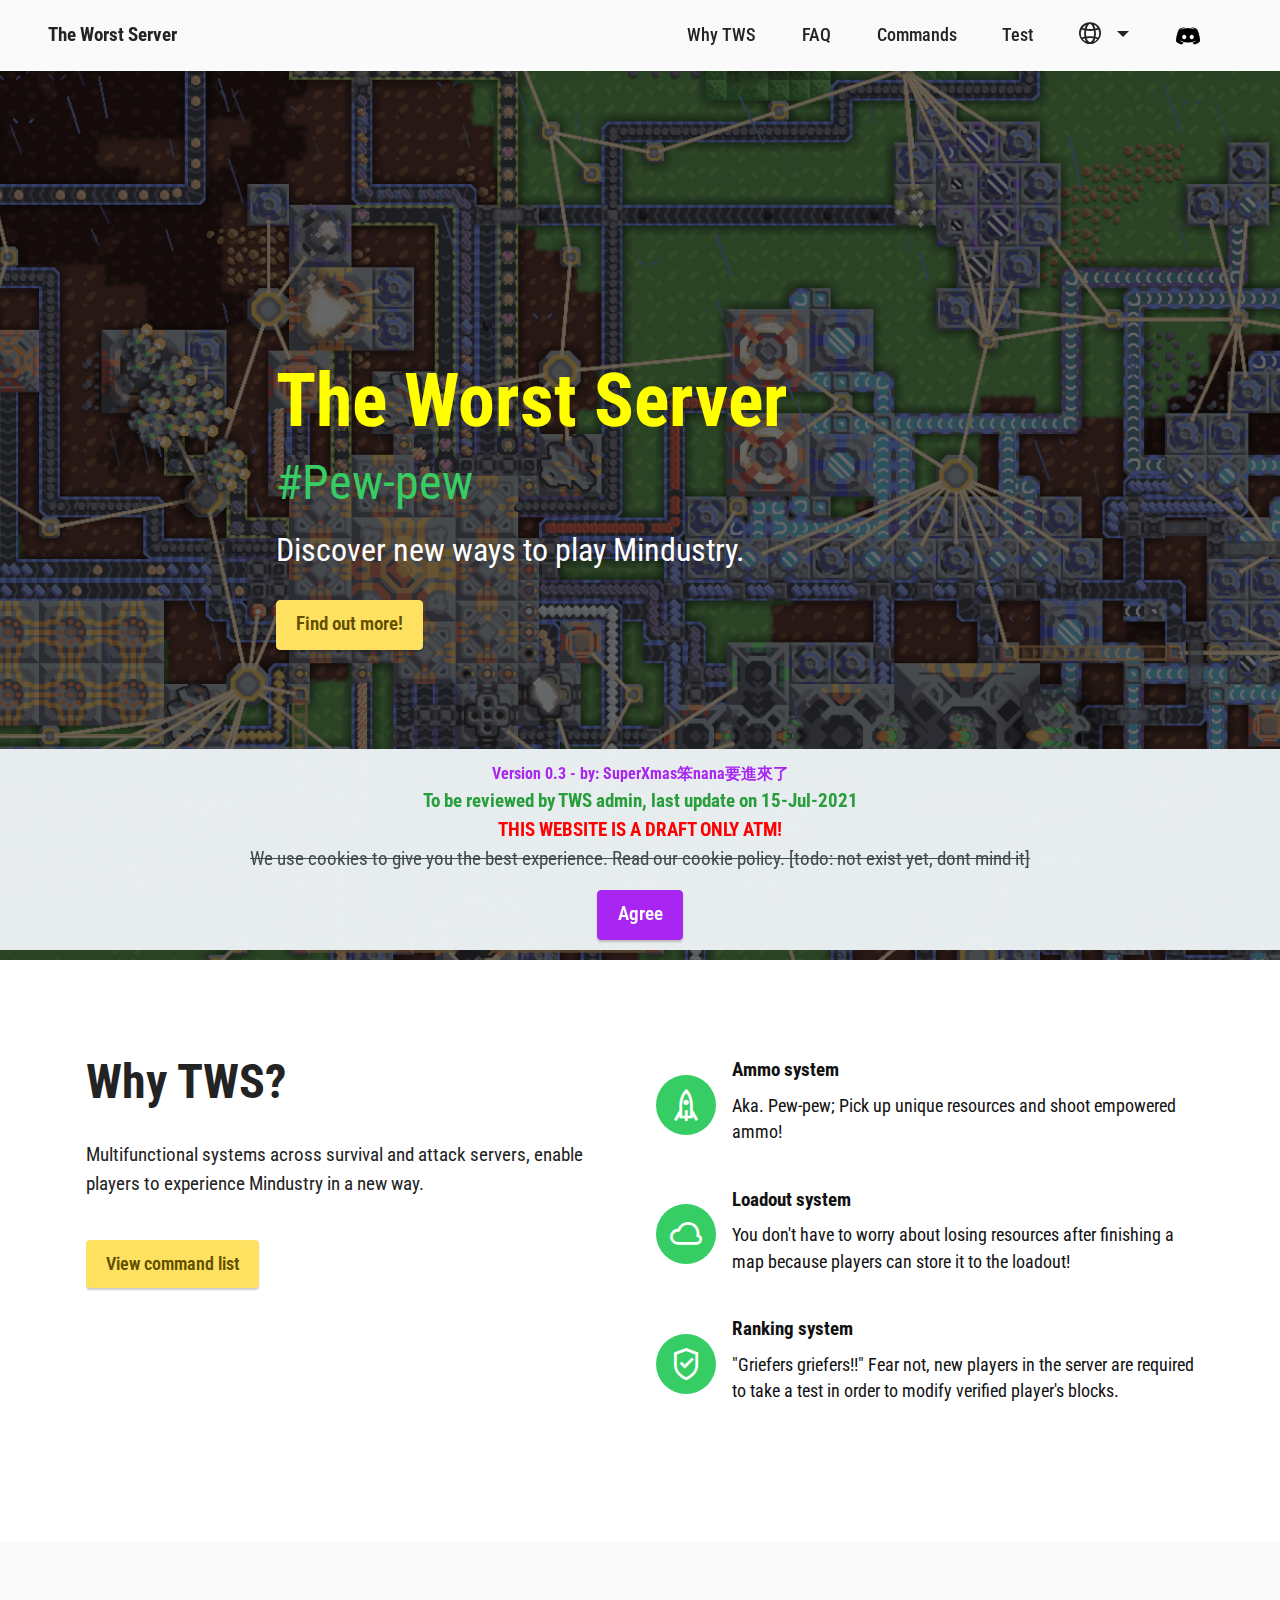
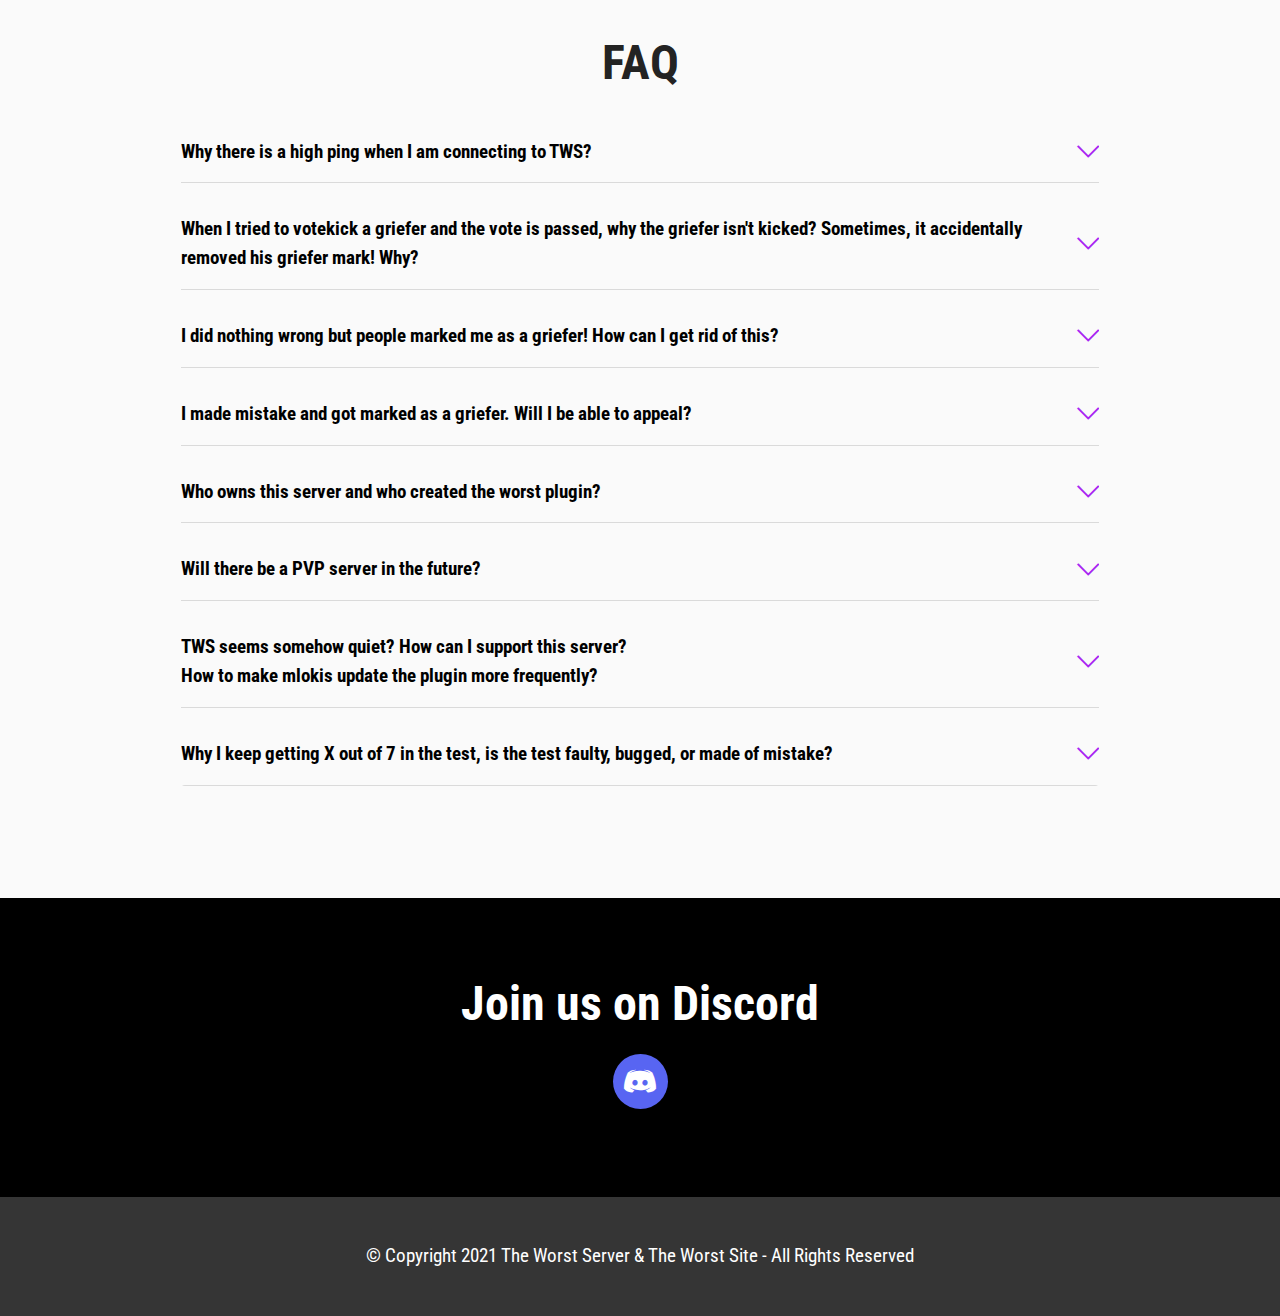
<file: index.html>
<!DOCTYPE html>
<html>
<head>
    <meta charset="UTF-8">
    <meta http-equiv="X-UA-Compatible" content="IE=edge">
    <meta name="generator" content="Mobirise v5.3.10, mobirise.com">
    <meta name="viewport" content="width=device-width, initial-scale=1, minimum-scale=1">
    <link rel="shortcut icon" href="assets/images/tws-128x128.png" type="image/x-icon">
    <!-- HTML Meta Tags -->
    <title> The Worst Server | Mindustry</title>
    <meta name="description" content="An open source game based server.">
    <!-- Google / Search Engine Tags -->
    <meta itemprop="name" content="The Worst Server | Mindustry">
    <meta itemprop="description" content="An open source game based server.">
    <meta itemprop="image" content="https://tws.surge.sh/assets/images/mindustry-1920x1080.png">
    <!-- Facebook Meta Tags -->
    <meta property="og:url" content="https://tws.surge.sh">
    <meta property="og:type" content="website">
    <meta property="og:title" content="The Worst Server | Mindustry">
    <meta property="og:description" content="An open source game based server.">
    <meta property="og:image" content="https://tws.surge.sh/assets/images/mindustry-1920x1080.png">
    <!-- Twitter Meta Tags -->
    <meta name="twitter:card" content="summary_large_image">
    <meta name="twitter:title" content="The Worst Server | Mindustry">
    <meta name="twitter:description" content="An open source game based server.">
    <meta name="twitter:image" content="https://tws.surge.sh/assets/images/mindustry-1920x1080.png">
    <!-- Meta Tags Generated via http://heymeta.com -->

    <!-- Google site verification -->
    <meta name="google-site-verification" content="nhz2QDH4XaOdAQnEC2KsGvfU1yXu_zI8FAL4iuTW7IE"/>
    <!-- Global site tag (gtag.js) - Google Analytics -->
    <script async src="https://www.googletagmanager.com/gtag/js?id=G-HKLEVKY6T1"></script>
    <script> window.dataLayer = window.dataLayer || [];

    function gtag() {
        dataLayer.push(arguments);
    }

    gtag('js', new Date());
    gtag('config', 'G-HKLEVKY6T1');</script>
    <link rel="stylesheet" href="assets/web/assets/mobirise-icons2/mobirise2.css">
    <link rel="stylesheet" href="assets/web/assets/mobirise-icons/mobirise-icons.css">
    <link rel="stylesheet" href="assets/tether/tether.min.css">
    <link rel="stylesheet" href="assets/bootstrap/css/bootstrap.min.css">
    <link rel="stylesheet" href="assets/bootstrap/css/bootstrap-grid.min.css">
    <link rel="stylesheet" href="assets/bootstrap/css/bootstrap-reboot.min.css">
    <link rel="stylesheet" href="assets/animatecss/animate.css">
    <link rel="stylesheet" href="assets/dropdown/css/style.css">
    <link rel="stylesheet" href="assets/socicon/css/styles.css">
    <link rel="stylesheet" href="assets/theme/css/style.css">
    <link rel="preload"
          href="https://fonts.googleapis.com/css?family=Roboto+Condensed:300,300i,400,400i,700,700i&display=swap"
          as="style" onload="this.onload=null;this.rel='stylesheet'">
    <noscript>
        <link rel="stylesheet"
              href="https://fonts.googleapis.com/css?family=Roboto+Condensed:300,300i,400,400i,700,700i&display=swap">
    </noscript>
    <link rel="preload" as="style" href="assets/mobirise/css/mbr-additional.css">
    <link rel="stylesheet" href="assets/mobirise/css/mbr-additional.css" type="text/css">
</head>
<body>

<section class="menu menu1 cid-sC08P2ycUX" once="menu" id="menu1-4">


    <nav class="navbar navbar-dropdown navbar-fixed-top navbar-expand-lg">
        <div class="container-fluid">
            <div class="navbar-brand">

                <span class="navbar-caption-wrap"><a class="navbar-caption text-black text-primary display-7"
                                                     href="index.html">The Worst Server</a></span>
            </div>
            <button class="navbar-toggler" type="button" data-toggle="collapse" data-target="#navbarSupportedContent"
                    aria-controls="navbarNavAltMarkup" aria-expanded="false" aria-label="Toggle navigation">
                <div class="hamburger">
                    <span></span>
                    <span></span>
                    <span></span>
                    <span></span>
                </div>
            </button>
            <div class="collapse navbar-collapse" id="navbarSupportedContent">
                <ul class="navbar-nav nav-dropdown nav-right" data-app-modern-menu="true">
                    <li class="nav-item"><a class="nav-link link text-black display-4" href="index.html#features13-6"
                                            aria-expanded="false">Why TWS</a></li>

                    <li class="nav-item"><a class="nav-link link text-black text-primary display-4"
                                            href="index.html#content16-q" aria-expanded="false">FAQ</a>
                    </li>
                    <li class="nav-item"><a class="nav-link link text-black text-primary display-4" href="command.html"
                                            aria-expanded="false">Commands</a></li>
                    <li class="nav-item"><a class="nav-link link text-black text-primary display-4"
                                            href="test.html" aria-expanded="false">Test</a></li>
                    <li class="nav-item dropdown open"><a class="nav-link link dropdown-toggle text-black display-4"
                                                          href="#" aria-expanded="true"
                                                          data-toggle="dropdown-submenu"><span
                            class="mobi-mbri mobi-mbri-globe-2 mbr-iconfont mbr-iconfont-btn"></span></a>
                        <div class="dropdown-menu"><a class="dropdown-item text-black display-4" href="#"
                                                      aria-expanded="false">[todo: add language]</a></div>
                    </li>
                </ul>
                <div class="icons-menu">
                    <a class="iconfont-wrapper" href="https://discord.gg/gunHJa9" target="_blank">
                        <span class="p-2 mbr-iconfont socicon-discord socicon"></span>
                    </a>


                </div>

            </div>
        </div>
    </nav>
</section>

<section class="header5 cid-sC08FVeLnj mbr-fullscreen mbr-parallax-background" id="header5-2">


    <div class="mbr-overlay" style="opacity: 0.6; background-color: rgb(0, 0, 0);"></div>

    <div class="container">
        <div class="row justify-content-center">
            <div class="col-12 col-lg-8">
                <h1 class="mbr-section-title mbr-fonts-style mbr-white mb-3 display-1"><strong>The Worst Server</strong>
                </h1>
                <h2 class="mbr-section-subtitle mbr-fonts-style mbr-white mb-3 display-2">#Pew-pew</h2>
                <p class="mbr-text mbr-fonts-style mbr-white display-5">
                    Discover new ways to play Mindustry.</p>
                <div class="mbr-section-btn mt-3"><a class="btn btn-warning display-7" href="index.html#features13-6">Find
                    out more!</a></div>
            </div>
        </div>
    </div>
</section>

<section class="features12 cid-sC0r6MC9Pd" id="features13-6">


    <div class="container">
        <div class="row justify-content-center">
            <div class="col-12 col-lg-6">
                <div class="card-wrapper">
                    <div class="card-box align-left">
                        <h4 class="card-title mbr-fonts-style mb-4 display-2"><strong>Why TWS?</strong></h4>
                        <p class="mbr-text mbr-fonts-style mb-4 display-7">
                            Multifunctional systems across survival and attack servers, enable players to experience
                            Mindustry in a new way.</p>
                        <div class="mbr-section-btn"><a class="btn btn-warning display-4" href="command.html">View
                            command list</a></div>
                    </div>
                </div>
            </div>
            <div class="col-12 col-lg-6">
                <div class="item mbr-flex">
                    <div class="icon-box">
                        <span class="mbr-iconfont mobi-mbri-rocket mobi-mbri"></span>
                    </div>
                    <div class="text-box">
                        <h4 class="icon-title mbr-black mbr-fonts-style display-7">
                            <strong>Ammo system</strong></h4>
                        <h5 class="icon-text mbr-black mbr-fonts-style display-4">Aka. Pew-pew; Pick up unique resources
                            and shoot empowered ammo!</h5>
                    </div>
                </div>
                <div class="item mbr-flex">
                    <div class="icon-box">
                        <span class="mbr-iconfont mobi-mbri-cloud mobi-mbri"></span>
                    </div>
                    <div class="text-box">
                        <h4 class="icon-title mbr-black mbr-fonts-style display-7">
                            <strong>Loadout system</strong></h4>
                        <h5 class="icon-text mbr-black mbr-fonts-style display-4">You don't have to worry about losing
                            resources after finishing a map because players can store it to the loadout!</h5>
                    </div>
                </div>
                <div class="item mbr-flex">
                    <div class="icon-box">
                        <span class="mbr-iconfont mobi-mbri-protect mobi-mbri"></span>
                    </div>
                    <div class="text-box">
                        <h4 class="icon-title mbr-black mbr-fonts-style display-7">
                            <strong>Ranking system</strong></h4>
                        <h5 class="icon-text mbr-black mbr-fonts-style display-4">"Griefers griefers!!" Fear not, new
                            players in the server are required to take a test in order to modify verified player's
                            blocks.</h5>
                    </div>
                </div>
            </div>
        </div>
    </div>
</section>

<section class="content16 cid-sCwvKQeazS" id="content16-q">
    <div class="container">
        <div class="row justify-content-center">
            <div class="col-12 col-md-10">
                <div class="mbr-section-head align-center mb-4"><h3
                        class="mbr-section-title mb-0 mbr-fonts-style display-2"><strong>FAQ</strong></h3></div>
                <div id="bootstrap-accordion_8" class="panel-group accordionStyles accordion" role="tablist"
                     aria-multiselectable="true">
                    <div class="card mb-3">
                        <div class="card-header" role="tab"><a role="button" class="panel-title collapsed"
                                                               data-toggle="collapse" data-core="" href="#collapse1_8"
                                                               aria-expanded="false" aria-controls="collapse1"><h6
                                class="panel-title-edit mbr-fonts-style mb-0 display-7"><strong>Why there is a high ping
                            when I am connecting to TWS?</strong></h6><span
                                class="sign mbr-iconfont mbri-arrow-down"></span></a></div>
                        <div id="collapse1_8" class="panel-collapse noScroll collapse" role="tabpanel"
                             aria-labelledby="" data-parent="#bootstrap-accordion_8">
                            <div class="panel-body"><p class="mbr-fonts-style panel-text display-4">There are 3 possible
                                reasons that you have an unsatisfactory connection here:<br><br>1. Locality issue:
                                Connecting from anywhere other than Asia might have a higher ping at around 200-350ms as
                                the server is currently located in Hong Kong. If you have subscribed paid VPN server,
                                you can try it.<br><br>2. Mobile or low-end computer: Maps in TWS are somehow large and
                                intensive oriented. It will require somehow higher CPU performance in order to have
                                smooth gameplay. If your device is a mobile or a low-end computer, you might find both
                                low FPS and high ping and will desync often.<br><br>3. Server lags: Server lag occurs
                                when there are too many objects in the session. Normally the server FPS will start
                                declining when there are 1500 units on screen and will have big trouble when the unit
                                count exceeds 2500.</p></div>
                        </div>
                    </div>
                    <div class="card mb-3">
                        <div class="card-header" role="tab"><a role="button" class="panel-title collapsed"
                                                               data-toggle="collapse" data-core="" href="#collapse2_8"
                                                               aria-expanded="false" aria-controls="collapse2"><h6
                                class="panel-title-edit mbr-fonts-style mb-0 display-7"><strong>When I tried to votekick
                            a griefer and the vote is passed, why the griefer isn't kicked? Sometimes, it accidentally
                            removed his griefer mark! Why?</strong></h6><span
                                class="sign mbr-iconfont mbri-arrow-down"></span></a></div>
                        <div id="collapse2_8" class="panel-collapse noScroll collapse" role="tabpanel"
                             aria-labelledby="" data-parent="#bootstrap-accordion_8">
                            <div class="panel-body"><p class="mbr-fonts-style panel-text display-4">The votekick button
                                or the votekick command in TWS is linked to the command /mkgf, our unique griefer
                                marking system.<br> If the vote is passed, the player will be marked as griefer; or in
                                case the player was already marked as a griefer, the same vote will work as releasing
                                the mark.<br><br>Anyone with a griefer mark will be unable to interact with any blocks
                                or actively shoot, but the player is able to send messages every 10 seconds.</p></div>
                        </div>
                    </div>
                    <div class="card mb-3">
                        <div class="card-header" role="tab"><a role="button" class="panel-title collapsed"
                                                               data-toggle="collapse" data-core="" href="#collapse3_8"
                                                               aria-expanded="false" aria-controls="collapse3"><h6
                                class="panel-title-edit mbr-fonts-style mb-0 display-7"><strong>I did nothing wrong but
                            people marked me as a griefer! How can I get rid of this?</strong></h6><span
                                class="sign mbr-iconfont mbri-arrow-down"></span></a></div>
                        <div id="collapse3_8" class="panel-collapse noScroll collapse" role="tabpanel"
                             aria-labelledby="" data-parent="#bootstrap-accordion_8">
                            <div class="panel-body"><p class="mbr-fonts-style panel-text display-4">The best solution is
                                to visit #report-appeal channel in our discord server, tell us your name/server ID and
                                what happened right before you were marked.<br><br>Our admin team members will
                                investigate for you. From our record, 100% of proper appeals are successful. No need to
                                worry.</p></div>
                        </div>
                    </div>
                    <div class="card mb-3">
                        <div class="card-header" role="tab"><a role="button" class="panel-title collapsed"
                                                               data-toggle="collapse" data-core="" href="#collapse4_8"
                                                               aria-expanded="false" aria-controls="collapse4"><h6
                                class="panel-title-edit mbr-fonts-style mb-0 display-7"><strong>I made mistake and got
                            marked as a griefer. Will I be able to appeal?</strong></h6><span
                                class="sign mbr-iconfont mbri-arrow-down"></span></a></div>
                        <div id="collapse4_8" class="panel-collapse noScroll collapse" role="tabpanel"
                             aria-labelledby="" data-parent="#bootstrap-accordion_8">
                            <div class="panel-body"><p class="mbr-fonts-style panel-text display-4">Yes. The steps are
                                the same as the above. Just make sure that you can tell us what was wrong, or at least
                                what you had done, in order to have our admin help you. <br><br>Everyone could make
                                mistakes, such as admins, owners, or veterans. When TWS Admin Team knows what happened
                                to you, they can give you advice so that you can make things better in future games. So
                                far, we never decline any proper appeals.<br><br>However, if we have to read a bunch of
                                meaningless words, you would annoy the admins. The result would always go worse even
                                just to address a minor mistake.</p></div>
                        </div>
                    </div>
                    <div class="card mb-3">
                        <div class="card-header" role="tab"><a role="button" class="panel-title collapsed"
                                                               data-toggle="collapse" data-core="" href="#collapse5_8"
                                                               aria-expanded="false" aria-controls="collapse5"><h6
                                class="panel-title-edit mbr-fonts-style mb-0 display-7"><strong>Who owns this server and
                            who created the worst plugin?</strong></h6><span
                                class="sign mbr-iconfont mbri-arrow-down"></span></a></div>
                        <div id="collapse5_8" class="panel-collapse noScroll collapse" role="tabpanel"
                             aria-labelledby="" data-parent="#bootstrap-accordion_8">
                            <div class="panel-body"><p class="mbr-fonts-style panel-text display-4">You, as part of the
                                TWS community, own this server. Neba is just an investor.<br><br>Whether you like it or
                                not, please always give thanks to mlokis who put so much effort into developing this
                                plugin, which brings this server so much unique fun.</p></div>
                        </div>
                    </div>
                    <div class="card mb-3">
                        <div class="card-header" role="tab"><a role="button" class="panel-title collapsed"
                                                               data-toggle="collapse" data-core="" href="#collapse6_8"
                                                               aria-expanded="false" aria-controls="collapse6"><h6
                                class="panel-title-edit mbr-fonts-style mb-0 display-7"><strong>Will there be a PVP
                            server in the future?</strong></h6><span
                                class="sign mbr-iconfont mbri-arrow-down"></span></a></div>
                        <div id="collapse6_8" class="panel-collapse noScroll collapse" role="tabpanel"
                             aria-labelledby="" data-parent="#bootstrap-accordion_8">
                            <div class="panel-body"><p class="mbr-fonts-style panel-text display-4">Currently, the
                                developers only focus on the unique features for co-op servers and no plan to think
                                about PVP servers. Without any unique idea, we would rather recommend playing on other
                                servers to avoid spreading the community among identical servers.</p></div>
                        </div>
                    </div>
                    <div class="card mb-3">
                        <div class="card-header" role="tab"><a role="button" class="panel-title collapsed"
                                                               data-toggle="collapse" data-core="" href="#collapse7_8"
                                                               aria-expanded="false" aria-controls="collapse7"><h6
                                class="panel-title-edit mbr-fonts-style mb-0 display-7"><strong>TWS seems somehow quiet?
                            How can I support this server? <br>How to make mlokis update the plugin more
                            frequently?</strong></h6><span class="sign mbr-iconfont mbri-arrow-down"></span></a></div>
                        <div id="collapse7_8" class="panel-collapse noScroll collapse" role="tabpanel"
                             aria-labelledby="" data-parent="#bootstrap-accordion_8">
                            <div class="panel-body"><p class="mbr-fonts-style panel-text display-4">Due to our own
                                real-life issue, we are not devoting full time to the server. Neba voluntarily supports
                                the server FINANCIALLY and mlokis voluntarily supports the plugin development without
                                any rewards.<br><br>The best yet simple way to support him is to support the server cost
                                and have enough financial support to have mlokis get paid.<br><br>Visit #readme on our
                                discord for more information!</p></div>
                        </div>
                    </div>
                    <div class="card mb-3">
                        <div class="card-header" role="tab"><a role="button" class="panel-title collapsed"
                                                               data-toggle="collapse" data-core="" href="#collapse8_8"
                                                               aria-expanded="false" aria-controls="collapse8"><h6
                                class="panel-title-edit mbr-fonts-style mb-0 display-7"><strong>Why I keep getting X out
                            of 7 in the test, is the test faulty, bugged, or made of mistake?</strong></h6><span
                                class="sign mbr-iconfont mbri-arrow-down"></span></a></div>
                        <div id="collapse8_8" class="panel-collapse noScroll collapse" role="tabpanel"
                             aria-labelledby="" data-parent="#bootstrap-accordion_8">
                            <div class="panel-body"><p class="mbr-fonts-style panel-text display-4">Sorry, buddy the
                                test compiled with all necessary basic knowledge and common sense, exclusively focusing
                                on mistakes commonly committed by regular players. If you find yourself stuck at the
                                test, try /guide first, give yourself a knowledge review by making a sandbox game, and
                                attempt the test again.<br><br>You can try to ask others for hints.<br><br>You will
                                displease Neba if you are whining for test rework or something. Stop asking.</p></div>
                        </div>
                    </div>
                </div>
            </div>
        </div>
    </div>
</section>

<section class="social1 cid-sC0reQn69y" id="share1-7">
    <div class="container">
        <div class="media-container-row">
            <div class="col-12"><h3 class="mbr-section-title mb-3 align-center mbr-fonts-style display-2"><strong>Join
                us on Discord</strong></h3>
                <div>
                    <div class="mbr-social-likes align-center"><a href="https://discord.gg/gunHJa9" target="_blank">
                        <span class="btn btn-social socicon-bg-discord discord m-2"> <i
                                class="socicon socicon-discord"></i> </span></div>
                </div>
            </div>
        </div>
    </div>
</section>

<section class="footer7 cid-sC0rgCKY5i" once="footers" id="footer7-8">


    <div class="container">
        <div class="media-container-row align-center mbr-white">
            <div class="col-12">
                <p class="mbr-text mb-0 mbr-fonts-style display-7">
                    © Copyright 2021 The Worst Server &amp; The Worst Site - All Rights Reserved
                </p>
            </div>
        </div>
    </div>
</section>
<script src="assets/web/assets/jquery/jquery.min.js"></script>
<script src="assets/popper/popper.min.js"></script>
<script src="assets/tether/tether.min.js"></script>
<script src="assets/bootstrap/js/bootstrap.min.js"></script>
<script src="assets/web/assets/cookies-alert-plugin/cookies-alert-core.js"></script>
<script src="assets/web/assets/cookies-alert-plugin/cookies-alert-script.js"></script>
<script src="assets/smoothscroll/smooth-scroll.js"></script>
<script src="assets/viewportchecker/jquery.viewportchecker.js"></script>
<script src="assets/parallax/jarallax.min.js"></script>
<script src="assets/dropdown/js/nav-dropdown.js"></script>
<script src="assets/dropdown/js/navbar-dropdown.js"></script>
<script src="assets/touchswipe/jquery.touch-swipe.min.js"></script>
<script src="assets/mbr-switch-arrow/mbr-switch-arrow.js"></script>
<script src="assets/sociallikes/social-likes.js"></script>


<input name="cookieData" type="hidden" data-cookie-customDialogSelector='null' data-cookie-colorText='#424a4d'
       data-cookie-colorBg='rgba(234, 239, 241, 0.99)' data-cookie-textButton='Agree' data-cookie-colorButton=''
       data-cookie-colorLink='#424a4d' data-cookie-underlineLink='false' data-cookie-text="<b style='color:#A825F2;
    font-size: 1rem;'> Version 0.3 - by: SuperXmas笨nana要進來了 </b><br><b style='color:#299E3C;'> To be reviewed by TWS admin, last update on 15-Jul-2021 </b><br><b style='color:red;'> THIS WEBSITE IS A DRAFT ONLY ATM! </b><br>
       <s>We use cookies to give you the best experience. Read our <a href='#'>cookie policy</a>. [todo: not exist yet, dont mind it]</s>">
<input name="animation" type="hidden">
</body>
</html>
</file>
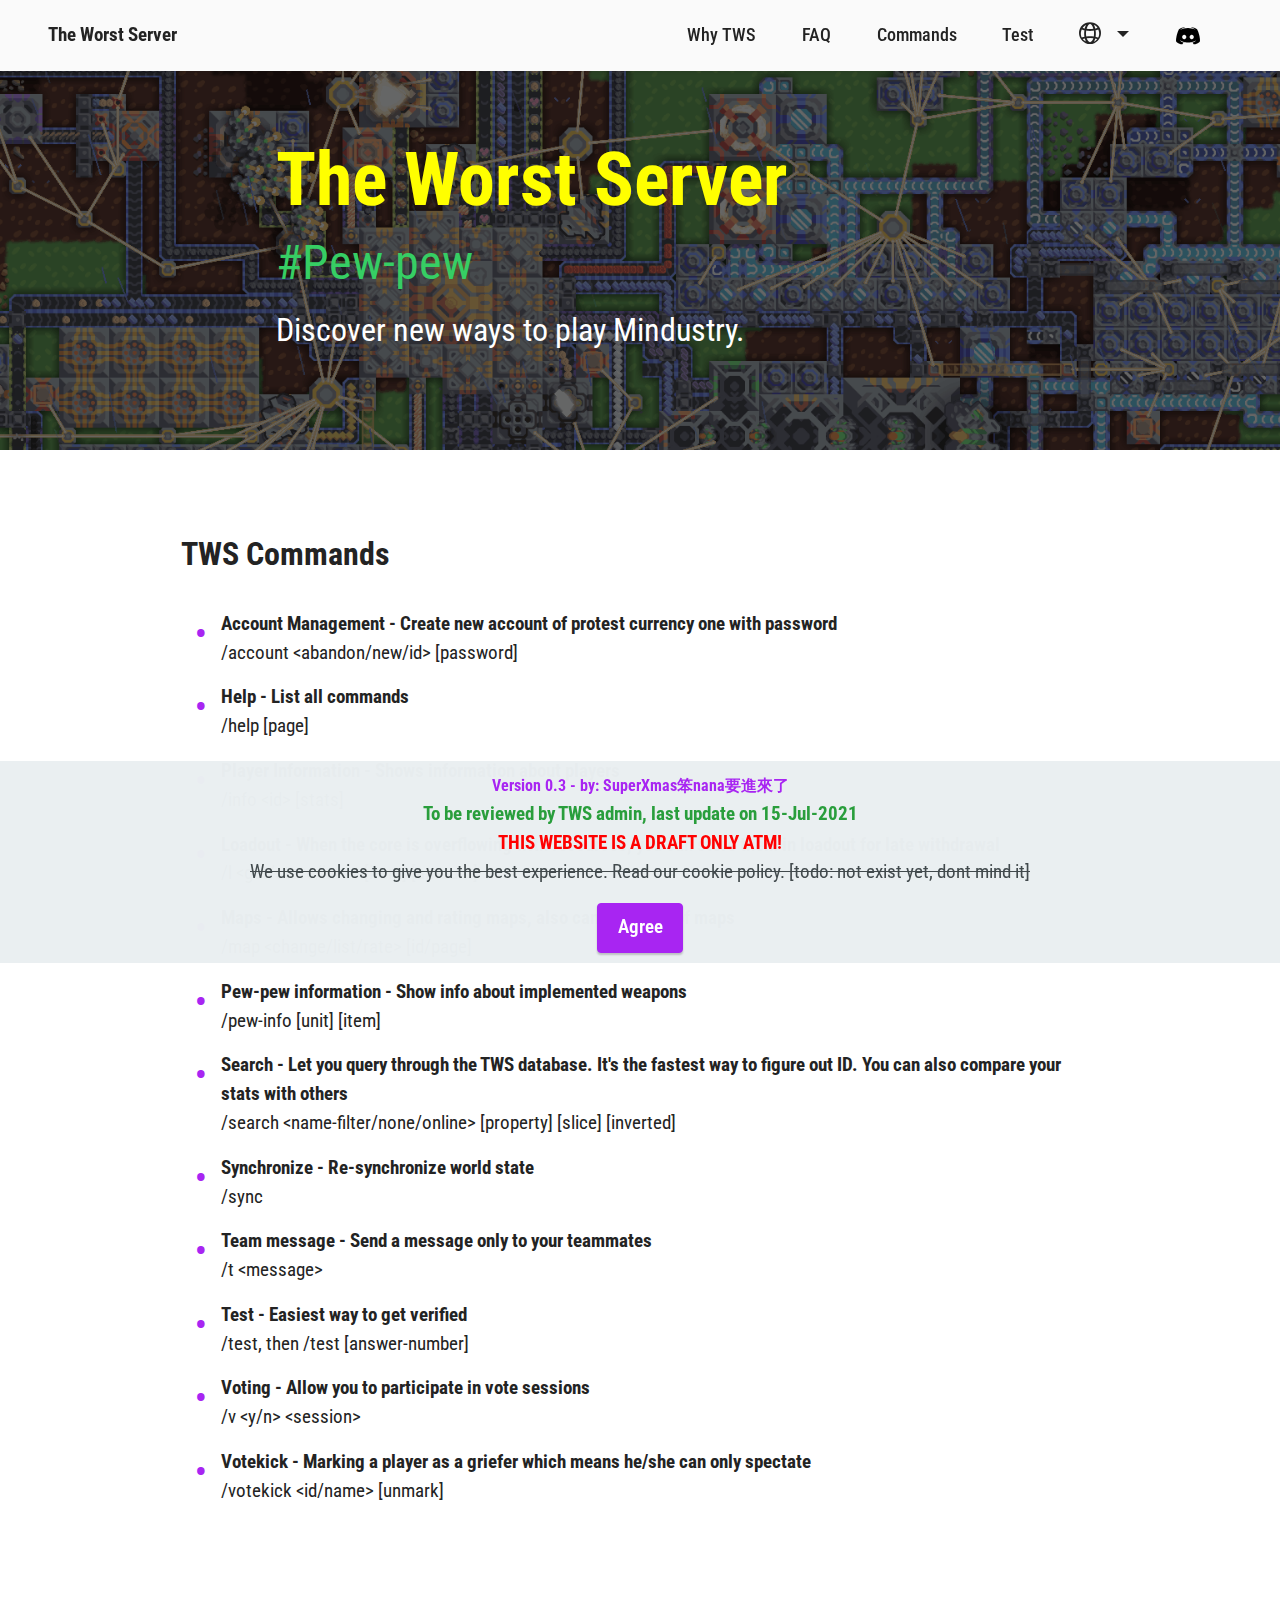
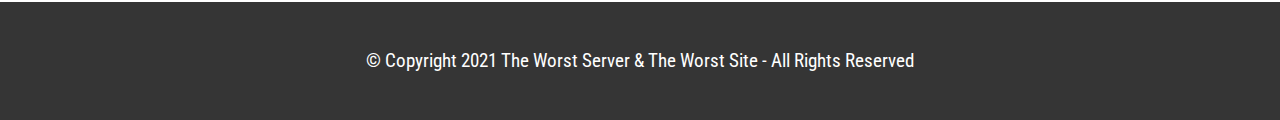
<file: command.html>
<!DOCTYPE html>
<html>
<head>
    <meta charset="UTF-8">
    <meta http-equiv="X-UA-Compatible" content="IE=edge">
    <meta name="generator" content="Mobirise v5.3.10, mobirise.com">
    <meta name="viewport" content="width=device-width, initial-scale=1, minimum-scale=1">
    <link rel="shortcut icon" href="assets/images/tws-128x128.png" type="image/x-icon">
    <!-- HTML Meta Tags -->
    <title> The Worst Server | Mindustry</title>
    <meta name="description" content="An open source game based server.">
    <!-- Google / Search Engine Tags -->
    <meta itemprop="name" content="The Worst Server | Mindustry">
    <meta itemprop="description" content="An open source game based server.">
    <meta itemprop="image" content="https://tws.surge.sh/assets/images/mindustry-1920x1080.png">
    <!-- Facebook Meta Tags -->
    <meta property="og:url" content="https://tws.surge.sh">
    <meta property="og:type" content="website">
    <meta property="og:title" content="The Worst Server | Mindustry">
    <meta property="og:description" content="An open source game based server.">
    <meta property="og:image" content="https://tws.surge.sh/assets/images/mindustry-1920x1080.png">
    <!-- Twitter Meta Tags -->
    <meta name="twitter:card" content="summary_large_image">
    <meta name="twitter:title" content="The Worst Server | Mindustry">
    <meta name="twitter:description" content="An open source game based server.">
    <meta name="twitter:image" content="https://tws.surge.sh/assets/images/mindustry-1920x1080.png">
    <!-- Meta Tags Generated via http://heymeta.com -->

    <!-- Google site verification -->
    <meta name="google-site-verification" content="nhz2QDH4XaOdAQnEC2KsGvfU1yXu_zI8FAL4iuTW7IE"/>
    <!-- Global site tag (gtag.js) - Google Analytics -->
    <script async src="https://www.googletagmanager.com/gtag/js?id=G-HKLEVKY6T1"></script>
    <script> window.dataLayer = window.dataLayer || [];

    function gtag() {
        dataLayer.push(arguments);
    }

    gtag('js', new Date());
    gtag('config', 'G-HKLEVKY6T1');</script>
    <link rel="stylesheet" href="assets/web/assets/mobirise-icons2/mobirise2.css">
    <link rel="stylesheet" href="assets/web/assets/mobirise-icons/mobirise-icons.css">
    <link rel="stylesheet" href="assets/tether/tether.min.css">
    <link rel="stylesheet" href="assets/bootstrap/css/bootstrap.min.css">
    <link rel="stylesheet" href="assets/bootstrap/css/bootstrap-grid.min.css">
    <link rel="stylesheet" href="assets/bootstrap/css/bootstrap-reboot.min.css">
    <link rel="stylesheet" href="assets/animatecss/animate.css">
    <link rel="stylesheet" href="assets/dropdown/css/style.css">
    <link rel="stylesheet" href="assets/socicon/css/styles.css">
    <link rel="stylesheet" href="assets/theme/css/style.css">
    <link rel="preload"
          href="https://fonts.googleapis.com/css?family=Roboto+Condensed:300,300i,400,400i,700,700i&display=swap"
          as="style" onload="this.onload=null;this.rel='stylesheet'">
    <noscript>
        <link rel="stylesheet"
              href="https://fonts.googleapis.com/css?family=Roboto+Condensed:300,300i,400,400i,700,700i&display=swap">
    </noscript>
    <link rel="preload" as="style" href="assets/mobirise/css/mbr-additional.css">
    <link rel="stylesheet" href="assets/mobirise/css/mbr-additional.css" type="text/css">
</head>
<body>

<section class="menu menu1 cid-sCw4Fqw6Kr" once="menu" id="menu1-i">


    <nav class="navbar navbar-dropdown navbar-fixed-top navbar-expand-lg">
        <div class="container-fluid">
            <div class="navbar-brand">

                <span class="navbar-caption-wrap"><a class="navbar-caption text-black text-primary display-7"
                                                     href="index.html">The Worst Server</a></span>
            </div>
            <button class="navbar-toggler" type="button" data-toggle="collapse" data-target="#navbarSupportedContent"
                    aria-controls="navbarNavAltMarkup" aria-expanded="false" aria-label="Toggle navigation">
                <div class="hamburger">
                    <span></span>
                    <span></span>
                    <span></span>
                    <span></span>
                </div>
            </button>
            <div class="collapse navbar-collapse" id="navbarSupportedContent">
                <ul class="navbar-nav nav-dropdown nav-right" data-app-modern-menu="true">
                    <li class="nav-item"><a class="nav-link link text-black display-4" href="index.html#features13-6"
                                            aria-expanded="false">Why TWS</a></li>

                    <li class="nav-item"><a class="nav-link link text-black text-primary display-4"
                                            href="index.html#content16-q" aria-expanded="false">FAQ</a>
                    </li>
                    <li class="nav-item"><a class="nav-link link text-black text-primary display-4" href="command.html"
                                            aria-expanded="false">Commands</a></li>
                    <li class="nav-item"><a class="nav-link link text-black text-primary display-4"
                                            href="test.html" aria-expanded="false">Test</a></li>
                    <li class="nav-item dropdown"><a class="nav-link link dropdown-toggle text-black display-4" href="#"
                                                     aria-expanded="true" data-toggle="dropdown-submenu"><span
                            class="mobi-mbri mobi-mbri-globe-2 mbr-iconfont mbr-iconfont-btn"></span></a>
                        <div class="dropdown-menu"><a class="dropdown-item text-black display-4" href="#"
                                                      aria-expanded="false">[todo: add language]</a></div>
                    </li>
                </ul>
                <div class="icons-menu">
                    <a class="iconfont-wrapper" href="https://discord.gg/gunHJa9" target="_blank">
                        <span class="p-2 mbr-iconfont socicon-discord socicon"></span>
                    </a>


                </div>

            </div>
        </div>
    </nav>
</section>

<section class="header5 cid-sCw4Fr28HT mbr-parallax-background" id="header5-j">


    <div class="mbr-overlay" style="opacity: 0.6; background-color: rgb(0, 0, 0);"></div>

    <div class="container">
        <div class="row justify-content-center">
            <div class="col-12 col-lg-8">
                <h1 class="mbr-section-title mbr-fonts-style mbr-white mb-3 display-1"><strong>The Worst Server</strong>
                </h1>
                <h2 class="mbr-section-subtitle mbr-fonts-style mbr-white mb-3 display-2">#Pew-pew</h2>
                <p class="mbr-text mbr-fonts-style mbr-white display-5">
                    Discover new ways to play Mindustry.</p>

            </div>
        </div>
    </div>
</section>

<section class="content14 cid-sCw6b1GbNA" id="content14-p">


    <div class="container">
        <div class="row justify-content-center">
            <div class="col-md-12 col-lg-10">
                <h3 class="mbr-section-title mbr-fonts-style mb-4 display-5">
                    <strong>TWS Commands</strong></h3>
                <ul class="list mbr-fonts-style display-7">
                    <li><strong>Account Management - Create new account of protest currency one with
                        password</strong><br>/account &lt;abandon/new/id&gt; [password]
                    </li>
                    <li><strong>Help - List all commands</strong><br>/help [page]</li>
                    <li><strong>Player Information - Shows information about players</strong><br>/info &lt;id&gt;
                        [stats]
                    </li>
                    <li><strong>Loadout - When the core is overflowing with resources, you can store them in loadout for
                        late withdrawal</strong><br>/l &lt;get/store/info&gt; [item] [amount]
                    </li>
                    <li><strong>Maps - Allows changing and rating maps, also can show list of maps</strong><br>/map &lt;change/list/rate&gt;
                        [id/page]
                    </li>
                    <li><strong>Pew-pew information - Show info about implemented weapons</strong><br>/pew-info [unit]
                        [item]
                    </li>
                    <li><strong>Search - Let you query through the TWS database. It's the fastest way to figure out ID.
                        You can also compare your stats with others<br></strong>/search &lt;name-filter/none/online&gt;
                        [property] [slice] [inverted]
                    </li>
                    <li><strong>Synchronize - Re-synchronize world state</strong><br>/sync</li>
                    <li><strong>Team message - Send a message only to your teammates</strong><br>/t &lt;message&gt;</li>
                    <li><strong>Test - Easiest way to get verified</strong><br>/test, then /test [answer-number]</li>
                    <li><strong>Voting - Allow you to participate in vote sessions</strong><br>/v &lt;y/n&gt; &lt;session&gt;
                    </li>
                    <li><strong>Votekick - Marking a player as a griefer which means he/she can only
                        spectate<br></strong>/votekick &lt;id/name&gt; [unmark]
                    </li>
                </ul>
            </div>
        </div>
    </div>
</section>

<section class="footer7 cid-sCw4FrXKCc" once="footers" id="footer7-m">


    <div class="container">
        <div class="media-container-row align-center mbr-white">
            <div class="col-12">
                <p class="mbr-text mb-0 mbr-fonts-style display-7">
                    © Copyright 2021 The Worst Server &amp; The Worst Site - All Rights Reserved
                </p>
            </div>
        </div>
    </div>
</section>
<script src="assets/web/assets/jquery/jquery.min.js"></script>
<script src="assets/popper/popper.min.js"></script>
<script src="assets/tether/tether.min.js"></script>
<script src="assets/bootstrap/js/bootstrap.min.js"></script>
<script src="assets/web/assets/cookies-alert-plugin/cookies-alert-core.js"></script>
<script src="assets/web/assets/cookies-alert-plugin/cookies-alert-script.js"></script>
<script src="assets/smoothscroll/smooth-scroll.js"></script>
<script src="assets/viewportchecker/jquery.viewportchecker.js"></script>
<script src="assets/dropdown/js/nav-dropdown.js"></script>
<script src="assets/dropdown/js/navbar-dropdown.js"></script>
<script src="assets/touchswipe/jquery.touch-swipe.min.js"></script>
<script src="assets/parallax/jarallax.min.js"></script>


<input name="cookieData" type="hidden" data-cookie-customDialogSelector='null' data-cookie-colorText='#424a4d'
       data-cookie-colorBg='rgba(234, 239, 241, 0.99)' data-cookie-textButton='Agree' data-cookie-colorButton=''
       data-cookie-colorLink='#424a4d' data-cookie-underlineLink='false' data-cookie-text="<b style='color:#A825F2;
    font-size: 1rem;'> Version 0.3 - by: SuperXmas笨nana要進來了 </b><br><b style='color:#299E3C;'> To be reviewed by TWS admin, last update on 15-Jul-2021 </b><br><b style='color:red;'> THIS WEBSITE IS A DRAFT ONLY ATM! </b><br>
       <s>We use cookies to give you the best experience. Read our <a href='#'>cookie policy</a>. [todo: not exist yet, dont mind it]</s>">
<input name="animation" type="hidden">
</body>
</html>
</file>
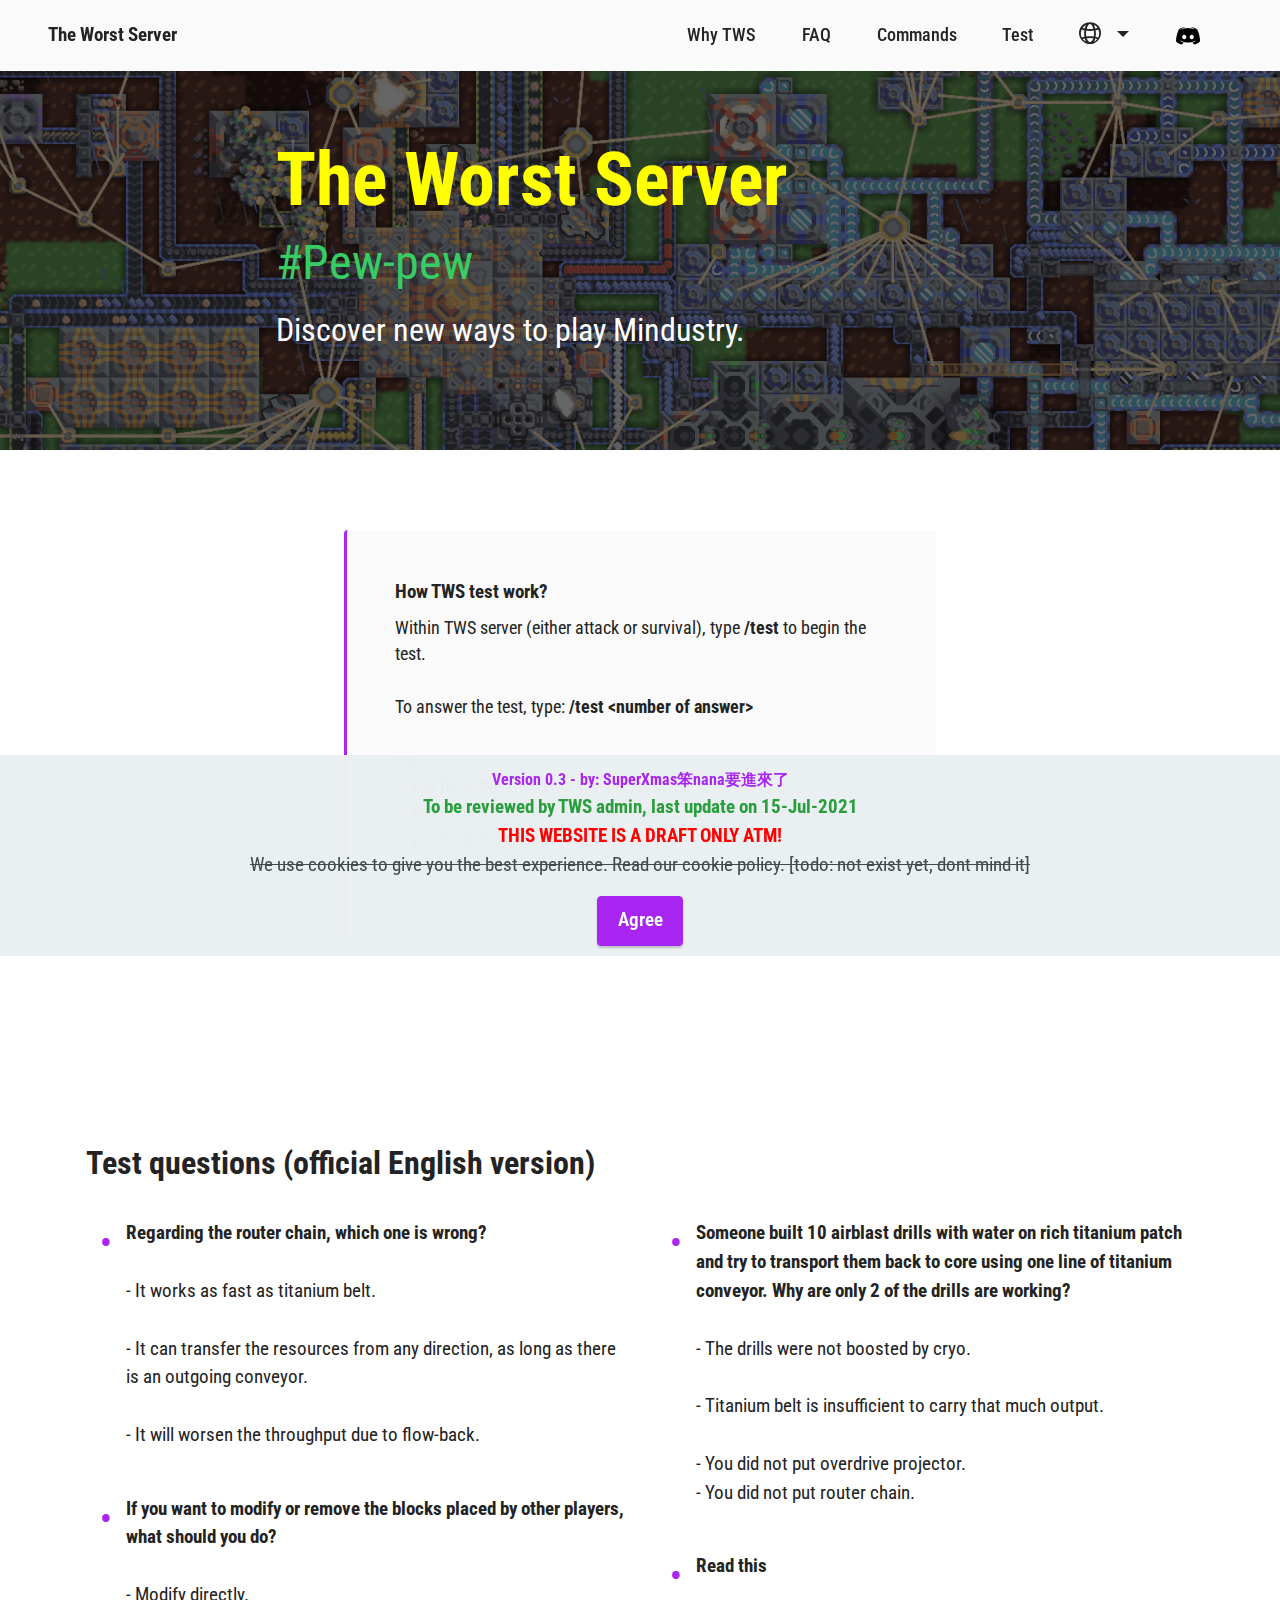
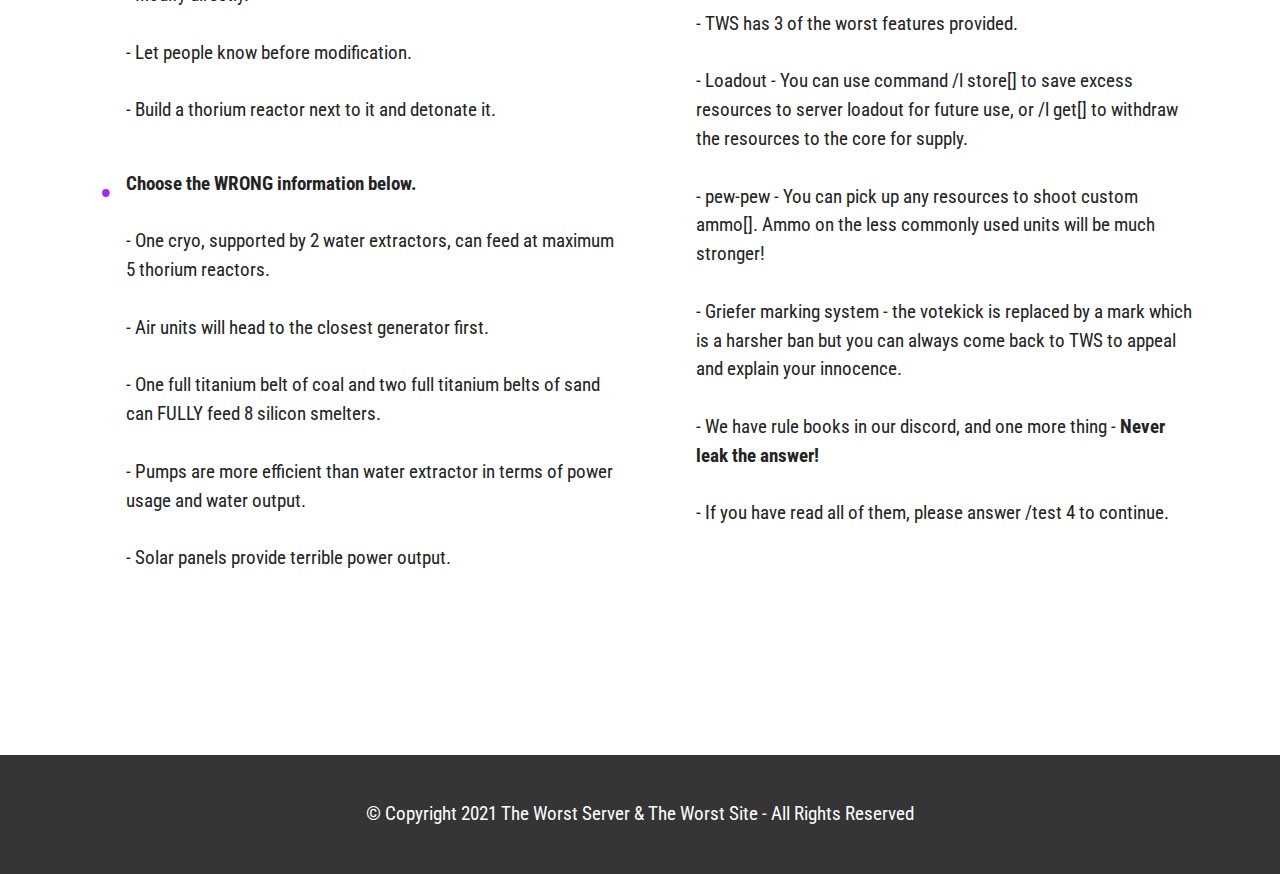
<file: test.html>
<!DOCTYPE html>
<html>
<head>
    <meta charset="UTF-8">
    <meta http-equiv="X-UA-Compatible" content="IE=edge">
    <meta name="generator" content="Mobirise v5.3.10, mobirise.com">
    <meta name="viewport" content="width=device-width, initial-scale=1, minimum-scale=1">
    <link rel="shortcut icon" href="assets/images/tws-128x128.png" type="image/x-icon">
    <!-- HTML Meta Tags -->
    <title> The Worst Server | Mindustry</title>
    <meta name="description" content="An open source game based server.">
    <!-- Google / Search Engine Tags -->
    <meta itemprop="name" content="The Worst Server | Mindustry">
    <meta itemprop="description" content="An open source game based server.">
    <meta itemprop="image" content="https://tws.surge.sh/assets/images/mindustry-1920x1080.png">
    <!-- Facebook Meta Tags -->
    <meta property="og:url" content="https://tws.surge.sh">
    <meta property="og:type" content="website">
    <meta property="og:title" content="The Worst Server | Mindustry">
    <meta property="og:description" content="An open source game based server.">
    <meta property="og:image" content="https://tws.surge.sh/assets/images/mindustry-1920x1080.png">
    <!-- Twitter Meta Tags -->
    <meta name="twitter:card" content="summary_large_image">
    <meta name="twitter:title" content="The Worst Server | Mindustry">
    <meta name="twitter:description" content="An open source game based server.">
    <meta name="twitter:image" content="https://tws.surge.sh/assets/images/mindustry-1920x1080.png">
    <!-- Meta Tags Generated via http://heymeta.com -->

    <!-- Google site verification -->
    <meta name="google-site-verification" content="nhz2QDH4XaOdAQnEC2KsGvfU1yXu_zI8FAL4iuTW7IE"/>
    <!-- Global site tag (gtag.js) - Google Analytics -->
    <script async src="https://www.googletagmanager.com/gtag/js?id=G-HKLEVKY6T1"></script>
    <script> window.dataLayer = window.dataLayer || [];

    function gtag() {
        dataLayer.push(arguments);
    }

    gtag('js', new Date());
    gtag('config', 'G-HKLEVKY6T1');</script>
    <link rel="stylesheet" href="assets/web/assets/mobirise-icons2/mobirise2.css">
    <link rel="stylesheet" href="assets/web/assets/mobirise-icons/mobirise-icons.css">
    <link rel="stylesheet" href="assets/tether/tether.min.css">
    <link rel="stylesheet" href="assets/bootstrap/css/bootstrap.min.css">
    <link rel="stylesheet" href="assets/bootstrap/css/bootstrap-grid.min.css">
    <link rel="stylesheet" href="assets/bootstrap/css/bootstrap-reboot.min.css">
    <link rel="stylesheet" href="assets/animatecss/animate.css">
    <link rel="stylesheet" href="assets/dropdown/css/style.css">
    <link rel="stylesheet" href="assets/socicon/css/styles.css">
    <link rel="stylesheet" href="assets/theme/css/style.css">
    <link rel="preload"
          href="https://fonts.googleapis.com/css?family=Roboto+Condensed:300,300i,400,400i,700,700i&display=swap"
          as="style" onload="this.onload=null;this.rel='stylesheet'">
    <noscript>
        <link rel="stylesheet"
              href="https://fonts.googleapis.com/css?family=Roboto+Condensed:300,300i,400,400i,700,700i&display=swap">
    </noscript>
    <link rel="preload" as="style" href="assets/mobirise/css/mbr-additional.css">
    <link rel="stylesheet" href="assets/mobirise/css/mbr-additional.css" type="text/css">
</head>
<body>

<section class="menu menu1 cid-sC08P2ycUX" once="menu" id="menu1-c">


    <nav class="navbar navbar-dropdown navbar-fixed-top navbar-expand-lg">
        <div class="container-fluid">
            <div class="navbar-brand">

                <span class="navbar-caption-wrap"><a class="navbar-caption text-black text-primary display-7"
                                                     href="index.html">The Worst Server</a></span>
            </div>
            <button class="navbar-toggler" type="button" data-toggle="collapse" data-target="#navbarSupportedContent"
                    aria-controls="navbarNavAltMarkup" aria-expanded="false" aria-label="Toggle navigation">
                <div class="hamburger">
                    <span></span>
                    <span></span>
                    <span></span>
                    <span></span>
                </div>
            </button>
            <div class="collapse navbar-collapse" id="navbarSupportedContent">
                <ul class="navbar-nav nav-dropdown nav-right" data-app-modern-menu="true">
                    <li class="nav-item"><a class="nav-link link text-black display-4" href="index.html#features13-6"
                                            aria-expanded="false">Why TWS</a></li>

                    <li class="nav-item"><a class="nav-link link text-black text-primary display-4"
                                            href="index.html#content16-q" aria-expanded="false">FAQ</a>
                    </li>
                    <li class="nav-item"><a class="nav-link link text-black text-primary display-4" href="command.html"
                                            aria-expanded="false">Commands</a></li>
                    <li class="nav-item"><a class="nav-link link text-black text-primary display-4"
                                            href="test.html" aria-expanded="false">Test</a></li>
                    <li class="nav-item dropdown"><a class="nav-link link dropdown-toggle text-black display-4" href="#"
                                                     aria-expanded="true" data-toggle="dropdown-submenu"><span
                            class="mobi-mbri mobi-mbri-globe-2 mbr-iconfont mbr-iconfont-btn"></span></a>
                        <div class="dropdown-menu"><a class="dropdown-item text-black display-4" href="#"
                                                      aria-expanded="false">[todo: add language]</a></div>
                    </li>
                </ul>
                <div class="icons-menu">
                    <a class="iconfont-wrapper" href="https://discord.gg/gunHJa9" target="_blank">
                        <span class="p-2 mbr-iconfont socicon-discord socicon"></span>
                    </a>


                </div>

            </div>
        </div>
    </nav>
</section>

<section class="header5 cid-sCvCgz1Bbl mbr-parallax-background" id="header5-f">


    <div class="mbr-overlay" style="opacity: 0.6; background-color: rgb(0, 0, 0);"></div>

    <div class="container">
        <div class="row justify-content-center">
            <div class="col-12 col-lg-8">
                <h1 class="mbr-section-title mbr-fonts-style mbr-white mb-3 display-1"><strong>The Worst Server</strong>
                </h1>
                <h2 class="mbr-section-subtitle mbr-fonts-style mbr-white mb-3 display-2">#Pew-pew</h2>
                <p class="mbr-text mbr-fonts-style mbr-white display-5">
                    Discover new ways to play Mindustry.</p>

            </div>
        </div>
    </div>
</section>

<section class="content7 cid-sCvM5x1foE" id="content7-h">

    <div class="container-fluid">
        <div class="row justify-content-center">
            <div class="col-12 col-md-6">
                <blockquote>
                    <h5 class="mbr-section-title mbr-fonts-style mb-2 display-7"><strong>How TWS test work?</strong>
                    </h5>
                    <p class="mbr-text mbr-fonts-style display-4">Within TWS server (either attack or survival), type
                        <strong>/test</strong> to begin the test.<br><br>To answer the test, type:<strong> /test &lt;number
                            of answer&gt;</strong><br><br>e.g. <br>If you think the answer is 1, type: <strong>/test
                            1<br></strong>If you think the answer is 2, type: <strong>/test 2</strong><br>If you think
                        the answer is 3, type:<strong> /test 3</strong><br>If you think the answer is 4, type: <strong>/test
                            4<br></strong></p></blockquote>
            </div>
        </div>
    </div>
</section>

<section class="content13 cid-sCvIXsKBOA" id="content13-g">


    <div class="container">
        <div class="row justify-content-center">
            <div class="col-md-12 col-lg-12">
                <h3 class="mbr-section-title mbr-fonts-style mb-4 display-5"><strong>Test questions (official English
                    version)</strong></h3>
            </div>
        </div>
        <div class="row justify-content-center">
            <div class="col-md-12 col-lg-12">
                <div class="row justify-content-center">
                    <div class="col-12 col-lg-6">
                        <ul class="list mbr-fonts-style display-7">
                            <li><strong>Regarding the router chain, which one is wrong?<br></strong><br>- It works as
                                fast as titanium belt.<br><br>- It can transfer the resources from any direction, as
                                long as there is an outgoing conveyor.<br><br>- It will worsen the throughput due to
                                flow-back.<br><br></li>
                            <li><strong>If you want to modify or remove the blocks placed by other players, what should
                                you do?<br></strong><br>- Modify directly.<br><br>- Let people know before modification.<br><br>-
                                Build a thorium reactor next to it and detonate it.<br><br></li>
                            <li><strong>Choose the WRONG information below.<br></strong><br>- One cryo, supported by 2
                                water extractors, can feed at maximum 5 thorium reactors.<br><br>- Air units will head
                                to the closest generator first.<br><br>- One full titanium belt of coal and two full
                                titanium belts of sand can FULLY feed 8 silicon smelters.<br><br>- Pumps are more
                                efficient than water extractor in terms of power usage and water output.<br><br>- Solar
                                panels provide terrible power output.<br><br><br><br></li>
                        </ul>
                    </div>
                    <div class="col-12 col-lg-6">
                        <ul class="list mbr-fonts-style display-7">
                            <li><strong>Someone built 10 airblast drills with water on rich titanium patch and try to
                                transport them back to core using one line of titanium conveyor. Why are only 2 of the
                                drills are working?<br></strong><br>- The drills were not boosted by cryo.<br><br>-
                                Titanium belt is insufficient to carry that much output.<br><br>- You did not put
                                overdrive projector.<br>- You did not put router chain.<br><br></li>
                            <li><strong>Read this<br><br></strong>- TWS has 3 of the worst features provided.<br><br>-
                                Loadout - You can use command /l store[] to save excess resources to server loadout for
                                future use, or /l get[] to withdraw the resources to the core for supply.<br><br>-
                                pew-pew - You can pick up any resources to shoot custom ammo[]. Ammo on the less
                                commonly used units will be much stronger!<br><br>- Griefer marking system - the
                                votekick is replaced by a mark which is a harsher ban but you can always come back to
                                TWS to appeal and explain your innocence.<br><br>- We have rule books in our discord,
                                and one more thing - <strong>Never leak the answer!<br></strong><br>- If you have read
                                all of them, please answer /test 4 to continue.
                            </li>
                        </ul>
                    </div>
                </div>
            </div>
        </div>
    </div>
</section>

<section class="footer7 cid-sC0rgCKY5i" once="footers" id="footer7-d">


    <div class="container">
        <div class="media-container-row align-center mbr-white">
            <div class="col-12">
                <p class="mbr-text mb-0 mbr-fonts-style display-7">
                    © Copyright 2021 The Worst Server &amp; The Worst Site - All Rights Reserved
                </p>
            </div>
        </div>
    </div>
</section>
<script src="assets/web/assets/jquery/jquery.min.js"></script>
<script src="assets/popper/popper.min.js"></script>
<script src="assets/tether/tether.min.js"></script>
<script src="assets/bootstrap/js/bootstrap.min.js"></script>
<script src="assets/web/assets/cookies-alert-plugin/cookies-alert-core.js"></script>
<script src="assets/web/assets/cookies-alert-plugin/cookies-alert-script.js"></script>
<script src="assets/smoothscroll/smooth-scroll.js"></script>
<script src="assets/viewportchecker/jquery.viewportchecker.js"></script>
<script src="assets/dropdown/js/nav-dropdown.js"></script>
<script src="assets/dropdown/js/navbar-dropdown.js"></script>
<script src="assets/touchswipe/jquery.touch-swipe.min.js"></script>
<script src="assets/parallax/jarallax.min.js"></script>


<input name="cookieData" type="hidden" data-cookie-customDialogSelector='null' data-cookie-colorText='#424a4d'
       data-cookie-colorBg='rgba(234, 239, 241, 0.99)' data-cookie-textButton='Agree' data-cookie-colorButton=''
       data-cookie-colorLink='#424a4d' data-cookie-underlineLink='false' data-cookie-text="<b style='color:#A825F2;
    font-size: 1rem;'> Version 0.3 - by: SuperXmas笨nana要進來了 </b><br><b style='color:#299E3C;'> To be reviewed by TWS admin, last update on 15-Jul-2021 </b><br><b style='color:red;'> THIS WEBSITE IS A DRAFT ONLY ATM! </b><br>
       <s>We use cookies to give you the best experience. Read our <a href='#'>cookie policy</a>. [todo: not exist yet, dont mind it]</s>">
<input name="animation" type="hidden">
</body>
</html>
</file>
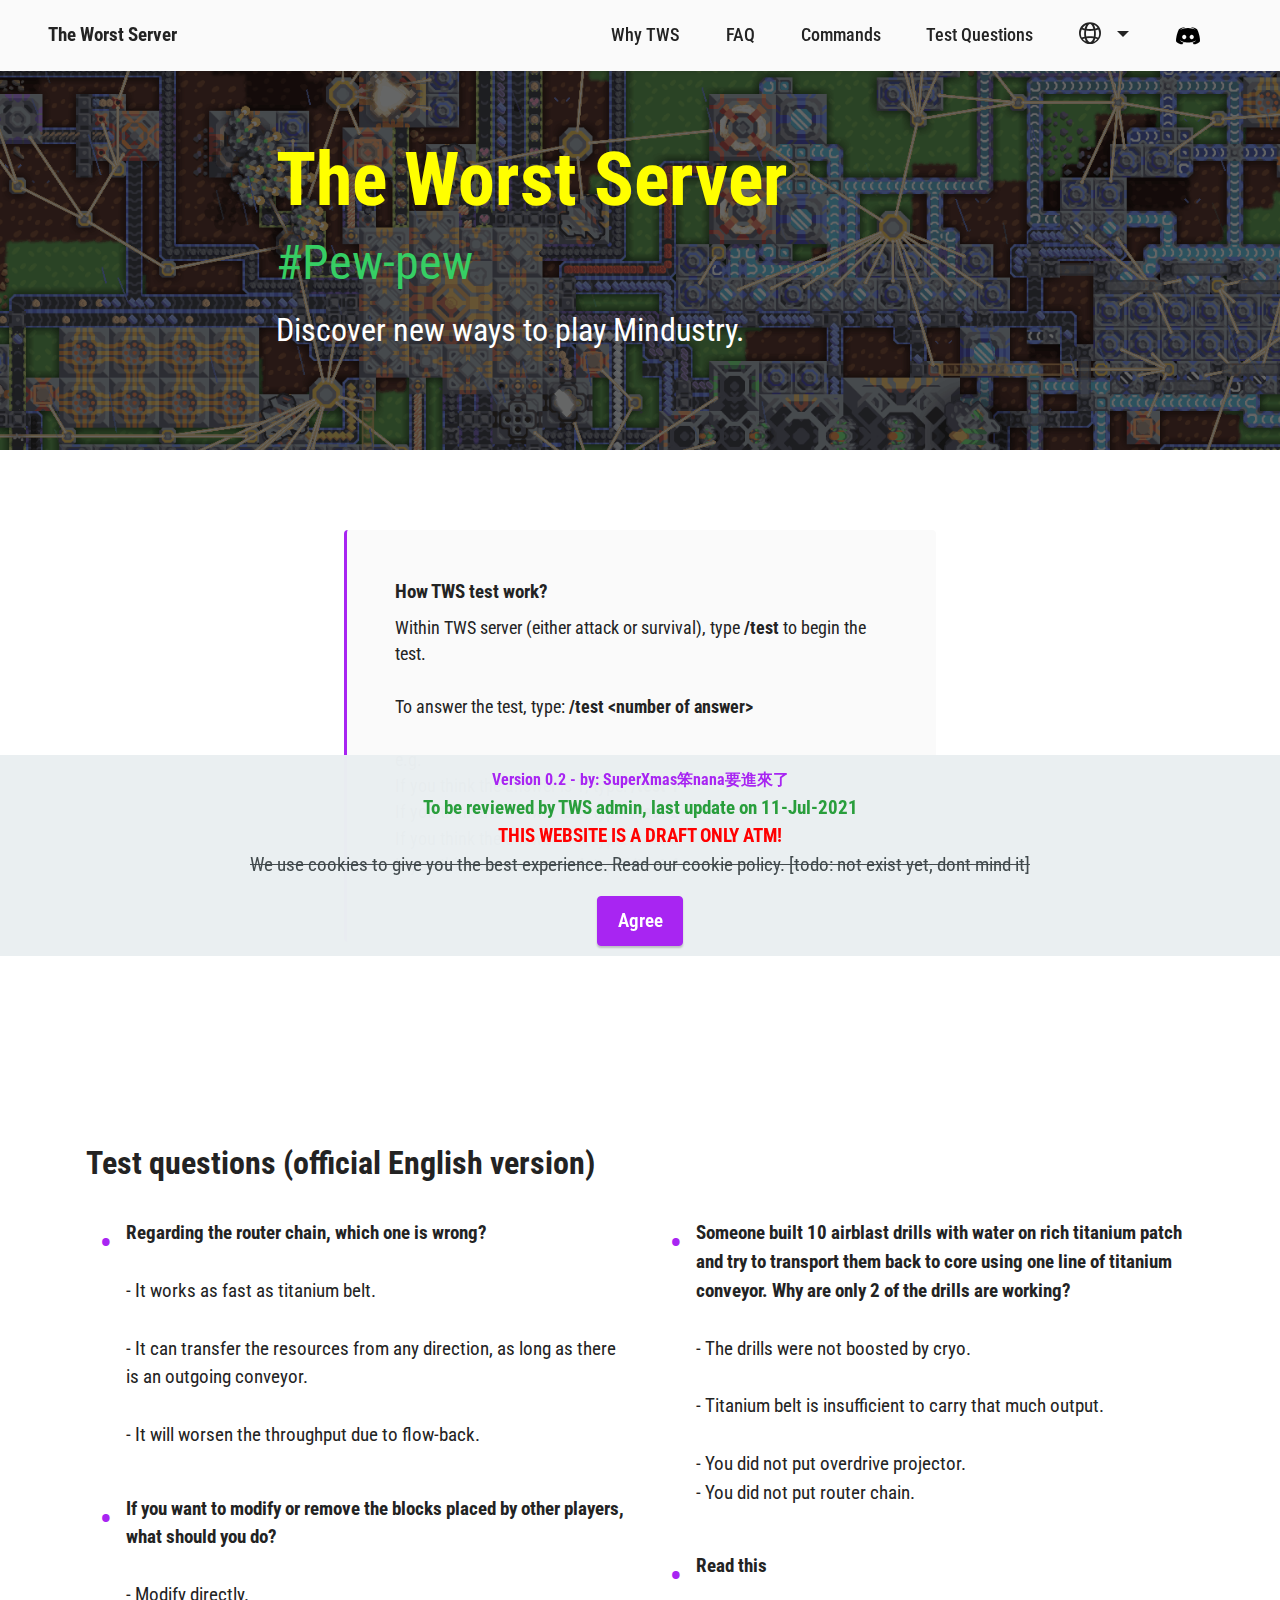
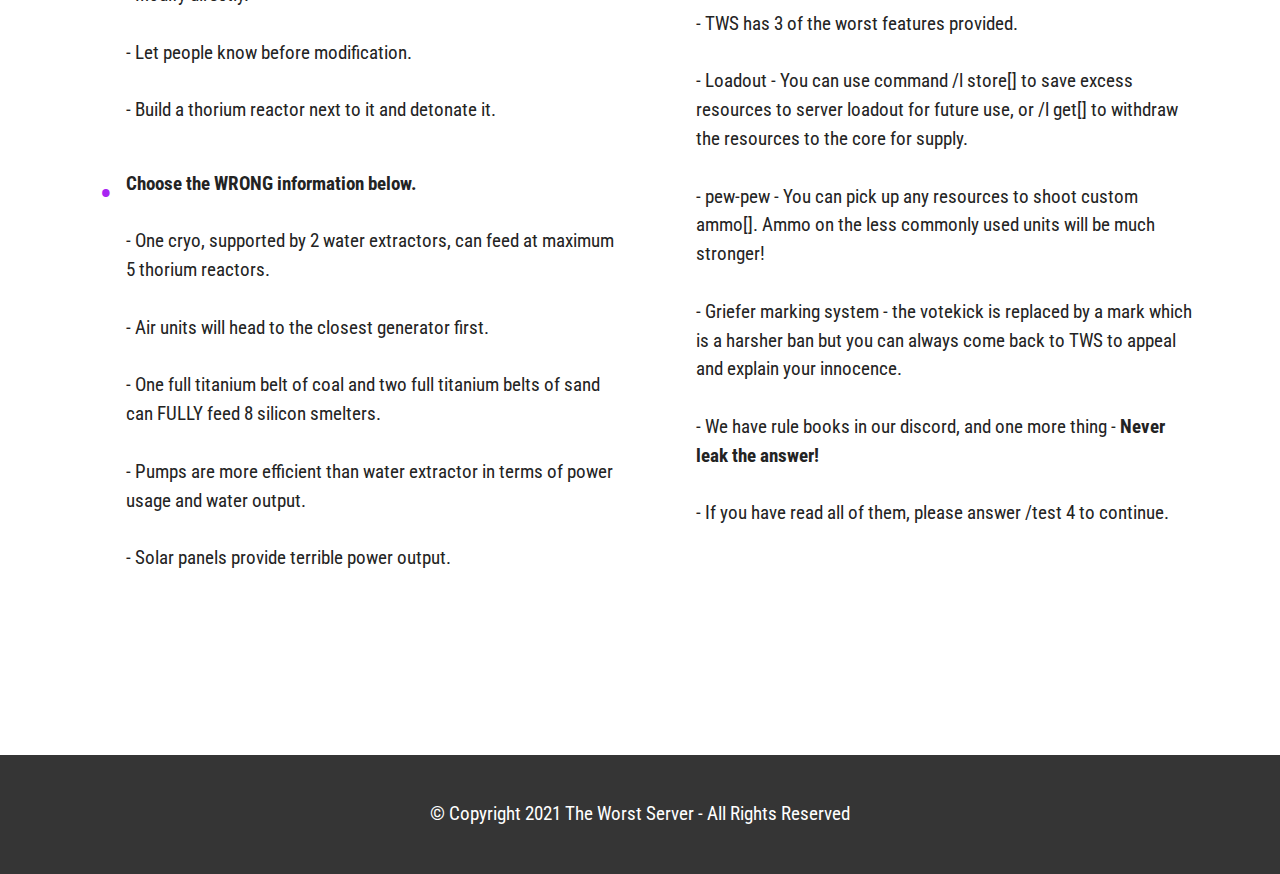
<file: tws-test-question.html>
<!DOCTYPE html>
<html>
<head>
    <meta charset="UTF-8">
    <meta http-equiv="X-UA-Compatible" content="IE=edge">
    <meta name="generator" content="Mobirise v5.3.10, mobirise.com">
    <meta name="viewport" content="width=device-width, initial-scale=1, minimum-scale=1">
    <link rel="shortcut icon" href="assets/images/tws-128x128.png" type="image/x-icon">
    <!-- HTML Meta Tags -->
    <title> The Worst Server | Mindustry</title>
    <meta name="description" content="An open source game based server.">
    <!-- Google / Search Engine Tags -->
    <meta itemprop="name" content="The Worst Server | Mindustry">
    <meta itemprop="description" content="An open source game based server.">
    <meta itemprop="image" content="https://tws.surge.sh/assets/images/mindustry-1920x1080.png">
    <!-- Facebook Meta Tags -->
    <meta property="og:url" content="https://tws.surge.sh">
    <meta property="og:type" content="website">
    <meta property="og:title" content="The Worst Server | Mindustry">
    <meta property="og:description" content="An open source game based server.">
    <meta property="og:image" content="https://tws.surge.sh/assets/images/mindustry-1920x1080.png">
    <!-- Twitter Meta Tags -->
    <meta name="twitter:card" content="summary_large_image">
    <meta name="twitter:title" content="The Worst Server | Mindustry">
    <meta name="twitter:description" content="An open source game based server.">
    <meta name="twitter:image" content="https://tws.surge.sh/assets/images/mindustry-1920x1080.png">
    <!-- Meta Tags Generated via http://heymeta.com -->

    <!-- Google site verification -->
    <meta name="google-site-verification" content="nhz2QDH4XaOdAQnEC2KsGvfU1yXu_zI8FAL4iuTW7IE"/>
    <!-- Global site tag (gtag.js) - Google Analytics -->
    <script async src="https://www.googletagmanager.com/gtag/js?id=G-HKLEVKY6T1"></script>
    <script> window.dataLayer = window.dataLayer || [];

    function gtag() {
        dataLayer.push(arguments);
    }

    gtag('js', new Date());
    gtag('config', 'G-HKLEVKY6T1');</script>
    <link rel="stylesheet" href="assets/web/assets/mobirise-icons2/mobirise2.css">
    <link rel="stylesheet" href="assets/web/assets/mobirise-icons/mobirise-icons.css">
    <link rel="stylesheet" href="assets/tether/tether.min.css">
    <link rel="stylesheet" href="assets/bootstrap/css/bootstrap.min.css">
    <link rel="stylesheet" href="assets/bootstrap/css/bootstrap-grid.min.css">
    <link rel="stylesheet" href="assets/bootstrap/css/bootstrap-reboot.min.css">
    <link rel="stylesheet" href="assets/animatecss/animate.css">
    <link rel="stylesheet" href="assets/dropdown/css/style.css">
    <link rel="stylesheet" href="assets/socicon/css/styles.css">
    <link rel="stylesheet" href="assets/theme/css/style.css">
    <link rel="preload"
          href="https://fonts.googleapis.com/css?family=Roboto+Condensed:300,300i,400,400i,700,700i&display=swap"
          as="style" onload="this.onload=null;this.rel='stylesheet'">
    <noscript>
        <link rel="stylesheet"
              href="https://fonts.googleapis.com/css?family=Roboto+Condensed:300,300i,400,400i,700,700i&display=swap">
    </noscript>
    <link rel="preload" as="style" href="assets/mobirise/css/mbr-additional.css">
    <link rel="stylesheet" href="assets/mobirise/css/mbr-additional.css" type="text/css">
</head>
<body>

<section class="menu menu1 cid-sC08P2ycUX" once="menu" id="menu1-c">


    <nav class="navbar navbar-dropdown navbar-fixed-top navbar-expand-lg">
        <div class="container-fluid">
            <div class="navbar-brand">

                <span class="navbar-caption-wrap"><a class="navbar-caption text-black text-primary display-7"
                                                     href="index.html">The Worst Server</a></span>
            </div>
            <button class="navbar-toggler" type="button" data-toggle="collapse" data-target="#navbarSupportedContent"
                    aria-controls="navbarNavAltMarkup" aria-expanded="false" aria-label="Toggle navigation">
                <div class="hamburger">
                    <span></span>
                    <span></span>
                    <span></span>
                    <span></span>
                </div>
            </button>
            <div class="collapse navbar-collapse" id="navbarSupportedContent">
                <ul class="navbar-nav nav-dropdown nav-right" data-app-modern-menu="true">
                    <li class="nav-item"><a class="nav-link link text-black display-4" href="index.html#features13-6"
                                            aria-expanded="false">Why TWS</a></li>

                    <li class="nav-item"><a class="nav-link link text-black text-primary display-4"
                                            href="index.html#content16-q" aria-expanded="false">FAQ</a>
                    </li>
                    <li class="nav-item"><a class="nav-link link text-black text-primary display-4" href="command.html"
                                            aria-expanded="false">Commands</a></li>
                    <li class="nav-item"><a class="nav-link link text-black text-primary display-4"
                                            href="tws-test-question.html" aria-expanded="false">Test Questions</a></li>
                    <li class="nav-item dropdown"><a class="nav-link link dropdown-toggle text-black display-4" href="#"
                                                     aria-expanded="false" data-toggle="dropdown-submenu"><span
                            class="mobi-mbri mobi-mbri-globe-2 mbr-iconfont mbr-iconfont-btn"></span></a>
                        <div class="dropdown-menu"><a class="dropdown-item text-black display-4" href="#"
                                                      aria-expanded="false">[todo: add language]</a></div>
                    </li>
                </ul>
                <div class="icons-menu">
                    <a class="iconfont-wrapper" href="https://discord.gg/gunHJa9" target="_blank">
                        <span class="p-2 mbr-iconfont socicon-discord socicon"></span>
                    </a>


                </div>

            </div>
        </div>
    </nav>
</section>

<section class="header5 cid-sCvCgz1Bbl mbr-parallax-background" id="header5-f">


    <div class="mbr-overlay" style="opacity: 0.6; background-color: rgb(0, 0, 0);"></div>

    <div class="container">
        <div class="row justify-content-center">
            <div class="col-12 col-lg-8">
                <h1 class="mbr-section-title mbr-fonts-style mbr-white mb-3 display-1"><strong>The Worst Server</strong>
                </h1>
                <h2 class="mbr-section-subtitle mbr-fonts-style mbr-white mb-3 display-2">#Pew-pew</h2>
                <p class="mbr-text mbr-fonts-style mbr-white display-5">
                    Discover new ways to play Mindustry.</p>

            </div>
        </div>
    </div>
</section>

<section class="content7 cid-sCvM5x1foE" id="content7-h">

    <div class="container-fluid">
        <div class="row justify-content-center">
            <div class="col-12 col-md-6">
                <blockquote>
                    <h5 class="mbr-section-title mbr-fonts-style mb-2 display-7"><strong>How TWS test work?</strong>
                    </h5>
                    <p class="mbr-text mbr-fonts-style display-4">Within TWS server (either attack or survival), type
                        <strong>/test</strong> to begin the test.<br><br>To answer the test, type:<strong> /test &lt;number
                            of answer&gt;</strong><br><br>e.g. <br>If you think the answer is 1, type: <strong>/test
                            1<br></strong>If you think the answer is 2, type: <strong>/test 2</strong><br>If you think
                        the answer is 3, type:<strong> /test 3</strong><br>If you think the answer is 4, type: <strong>/test
                            4<br></strong></p></blockquote>
            </div>
        </div>
    </div>
</section>

<section class="content13 cid-sCvIXsKBOA" id="content13-g">


    <div class="container">
        <div class="row justify-content-center">
            <div class="col-md-12 col-lg-12">
                <h3 class="mbr-section-title mbr-fonts-style mb-4 display-5"><strong>Test questions (official English
                    version)</strong></h3>
            </div>
        </div>
        <div class="row justify-content-center">
            <div class="col-md-12 col-lg-12">
                <div class="row justify-content-center">
                    <div class="col-12 col-lg-6">
                        <ul class="list mbr-fonts-style display-7">
                            <li><strong>Regarding the router chain, which one is wrong?<br></strong><br>- It works as
                                fast as titanium belt.<br><br>- It can transfer the resources from any direction, as
                                long as there is an outgoing conveyor.<br><br>- It will worsen the throughput due to
                                flow-back.<br><br></li>
                            <li><strong>If you want to modify or remove the blocks placed by other players, what should
                                you do?<br></strong><br>- Modify directly.<br><br>- Let people know before modification.<br><br>-
                                Build a thorium reactor next to it and detonate it.<br><br></li>
                            <li><strong>Choose the WRONG information below.<br></strong><br>- One cryo, supported by 2
                                water extractors, can feed at maximum 5 thorium reactors.<br><br>- Air units will head
                                to the closest generator first.<br><br>- One full titanium belt of coal and two full
                                titanium belts of sand can FULLY feed 8 silicon smelters.<br><br>- Pumps are more
                                efficient than water extractor in terms of power usage and water output.<br><br>- Solar
                                panels provide terrible power output.<br><br><br><br></li>
                        </ul>
                    </div>
                    <div class="col-12 col-lg-6">
                        <ul class="list mbr-fonts-style display-7">
                            <li><strong>Someone built 10 airblast drills with water on rich titanium patch and try to
                                transport them back to core using one line of titanium conveyor. Why are only 2 of the
                                drills are working?<br></strong><br>- The drills were not boosted by cryo.<br><br>-
                                Titanium belt is insufficient to carry that much output.<br><br>- You did not put
                                overdrive projector.<br>- You did not put router chain.<br><br></li>
                            <li><strong>Read this<br><br></strong>- TWS has 3 of the worst features provided.<br><br>-
                                Loadout - You can use command /l store[] to save excess resources to server loadout for
                                future use, or /l get[] to withdraw the resources to the core for supply.<br><br>-
                                pew-pew - You can pick up any resources to shoot custom ammo[]. Ammo on the less
                                commonly used units will be much stronger!<br><br>- Griefer marking system - the
                                votekick is replaced by a mark which is a harsher ban but you can always come back to
                                TWS to appeal and explain your innocence.<br><br>- We have rule books in our discord,
                                and one more thing - <strong>Never leak the answer!<br></strong><br>- If you have read
                                all of them, please answer /test 4 to continue.
                            </li>
                        </ul>
                    </div>
                </div>
            </div>
        </div>
    </div>
</section>

<section class="footer7 cid-sC0rgCKY5i" once="footers" id="footer7-d">


    <div class="container">
        <div class="media-container-row align-center mbr-white">
            <div class="col-12">
                <p class="mbr-text mb-0 mbr-fonts-style display-7">
                    © Copyright 2021 The Worst Server - All Rights Reserved
                </p>
            </div>
        </div>
    </div>
</section>
<script src="assets/web/assets/jquery/jquery.min.js"></script>
<script src="assets/popper/popper.min.js"></script>
<script src="assets/tether/tether.min.js"></script>
<script src="assets/bootstrap/js/bootstrap.min.js"></script>
<script src="assets/web/assets/cookies-alert-plugin/cookies-alert-core.js"></script>
<script src="assets/web/assets/cookies-alert-plugin/cookies-alert-script.js"></script>
<script src="assets/smoothscroll/smooth-scroll.js"></script>
<script src="assets/viewportchecker/jquery.viewportchecker.js"></script>
<script src="assets/dropdown/js/nav-dropdown.js"></script>
<script src="assets/dropdown/js/navbar-dropdown.js"></script>
<script src="assets/touchswipe/jquery.touch-swipe.min.js"></script>
<script src="assets/parallax/jarallax.min.js"></script>


<input name="cookieData" type="hidden" data-cookie-customDialogSelector='null' data-cookie-colorText='#424a4d'
       data-cookie-colorBg='rgba(234, 239, 241, 0.99)' data-cookie-textButton='Agree' data-cookie-colorButton=''
       data-cookie-colorLink='#424a4d' data-cookie-underlineLink='false' data-cookie-text="<b style='color:#A825F2;
    font-size: 1rem;'> Version 0.2 - by: SuperXmas笨nana要進來了 </b><br><b style='color:#299E3C;'> To be reviewed by TWS admin, last update on 11-Jul-2021 </b><br><b style='color:red;'> THIS WEBSITE IS A DRAFT ONLY ATM! </b><br>
       <s>We use cookies to give you the best experience. Read our <a href='#'>cookie policy</a>. [todo: not exist yet, dont mind it]</s>">
<input name="animation" type="hidden">
</body>
</html>
</file>
<file: assets/web/assets/mobirise-icons2/mobirise2.css>
@font-face {
  font-family: 'Moririse2';
  font-display: swap;
  src:  url('mobirise2.eot?f2bix4');
  src:  url('mobirise2.eot?f2bix4#iefix') format('embedded-opentype'),
    url('mobirise2.ttf?f2bix4') format('truetype'),
    url('mobirise2.woff?f2bix4') format('woff'),
    url('mobirise2.svg?f2bix4#mobirise2') format('svg');
  font-weight: normal;
  font-style: normal;
}

[class^="mobi-"], [class*=" mobi-"] {
  /* use !important to prevent issues with browser extensions that change fonts */
  font-family: 'Moririse2' !important;
  speak: none;
  font-style: normal;
  font-weight: normal;
  font-variant: normal;
  text-transform: none;
  line-height: 1;

  /* Better Font Rendering =========== */
  -webkit-font-smoothing: antialiased;
  -moz-osx-font-smoothing: grayscale;
}

.mobi-mbri-add-submenu:before {
  content: "\e900";
}
.mobi-mbri-alert:before {
  content: "\e901";
}
.mobi-mbri-align-center:before {
  content: "\e902";
}
.mobi-mbri-align-justify:before {
  content: "\e903";
}
.mobi-mbri-align-left:before {
  content: "\e904";
}
.mobi-mbri-align-right:before {
  content: "\e905";
}
.mobi-mbri-android:before {
  content: "\e906";
}
.mobi-mbri-apple:before {
  content: "\e907";
}
.mobi-mbri-arrow-down:before {
  content: "\e908";
}
.mobi-mbri-arrow-next:before {
  content: "\e909";
}
.mobi-mbri-arrow-prev:before {
  content: "\e90a";
}
.mobi-mbri-arrow-up:before {
  content: "\e90b";
}
.mobi-mbri-bold:before {
  content: "\e90c";
}
.mobi-mbri-bookmark:before {
  content: "\e90d";
}
.mobi-mbri-bootstrap:before {
  content: "\e90e";
}
.mobi-mbri-briefcase:before {
  content: "\e90f";
}
.mobi-mbri-browse:before {
  content: "\e910";
}
.mobi-mbri-bulleted-list:before {
  content: "\e911";
}
.mobi-mbri-calendar:before {
  content: "\e912";
}
.mobi-mbri-camera:before {
  content: "\e913";
}
.mobi-mbri-cart-add:before {
  content: "\e914";
}
.mobi-mbri-cart-full:before {
  content: "\e915";
}
.mobi-mbri-cash:before {
  content: "\e916";
}
.mobi-mbri-change-style:before {
  content: "\e917";
}
.mobi-mbri-chat:before {
  content: "\e918";
}
.mobi-mbri-clock:before {
  content: "\e919";
}
.mobi-mbri-close:before {
  content: "\e91a";
}
.mobi-mbri-cloud:before {
  content: "\e91b";
}
.mobi-mbri-code:before {
  content: "\e91c";
}
.mobi-mbri-contact-form:before {
  content: "\e91d";
}
.mobi-mbri-credit-card:before {
  content: "\e91e";
}
.mobi-mbri-cursor-click:before {
  content: "\e91f";
}
.mobi-mbri-cust-feedback:before {
  content: "\e920";
}
.mobi-mbri-database:before {
  content: "\e921";
}
.mobi-mbri-delivery:before {
  content: "\e922";
}
.mobi-mbri-desktop:before {
  content: "\e923";
}
.mobi-mbri-devices:before {
  content: "\e924";
}
.mobi-mbri-down:before {
  content: "\e925";
}
.mobi-mbri-download-2:before {
  content: "\e926";
}
.mobi-mbri-download:before {
  content: "\e927";
}
.mobi-mbri-drag-n-drop-2:before {
  content: "\e928";
}
.mobi-mbri-drag-n-drop:before {
  content: "\e929";
}
.mobi-mbri-edit-2:before {
  content: "\e92a";
}
.mobi-mbri-edit:before {
  content: "\e92b";
}
.mobi-mbri-error:before {
  content: "\e92c";
}
.mobi-mbri-extension:before {
  content: "\e92d";
}
.mobi-mbri-features:before {
  content: "\e92e";
}
.mobi-mbri-file:before {
  content: "\e92f";
}
.mobi-mbri-flag:before {
  content: "\e930";
}
.mobi-mbri-folder:before {
  content: "\e931";
}
.mobi-mbri-gift:before {
  content: "\e932";
}
.mobi-mbri-github:before {
  content: "\e933";
}
.mobi-mbri-globe-2:before {
  content: "\e934";
}
.mobi-mbri-globe:before {
  content: "\e935";
}
.mobi-mbri-growing-chart:before {
  content: "\e936";
}
.mobi-mbri-hearth:before {
  content: "\e937";
}
.mobi-mbri-help:before {
  content: "\e938";
}
.mobi-mbri-home:before {
  content: "\e939";
}
.mobi-mbri-hot-cup:before {
  content: "\e93a";
}
.mobi-mbri-idea:before {
  content: "\e93b";
}
.mobi-mbri-image-gallery:before {
  content: "\e93c";
}
.mobi-mbri-image-slider:before {
  content: "\e93d";
}
.mobi-mbri-info:before {
  content: "\e93e";
}
.mobi-mbri-italic:before {
  content: "\e93f";
}
.mobi-mbri-key:before {
  content: "\e940";
}
.mobi-mbri-laptop:before {
  content: "\e941";
}
.mobi-mbri-layers:before {
  content: "\e942";
}
.mobi-mbri-left-right:before {
  content: "\e943";
}
.mobi-mbri-left:before {
  content: "\e944";
}
.mobi-mbri-letter:before {
  content: "\e945";
}
.mobi-mbri-like:before {
  content: "\e946";
}
.mobi-mbri-link:before {
  content: "\e947";
}
.mobi-mbri-lock:before {
  content: "\e948";
}
.mobi-mbri-login:before {
  content: "\e949";
}
.mobi-mbri-logout:before {
  content: "\e94a";
}
.mobi-mbri-magic-stick:before {
  content: "\e94b";
}
.mobi-mbri-map-pin:before {
  content: "\e94c";
}
.mobi-mbri-menu:before {
  content: "\e94d";
}
.mobi-mbri-mobile-2:before {
  content: "\e94e";
}
.mobi-mbri-mobile-horizontal:before {
  content: "\e94f";
}
.mobi-mbri-mobile:before {
  content: "\e950";
}
.mobi-mbri-mobirise:before {
  content: "\e951";
}
.mobi-mbri-more-horizontal:before {
  content: "\e952";
}
.mobi-mbri-more-vertical:before {
  content: "\e953";
}
.mobi-mbri-music:before {
  content: "\e954";
}
.mobi-mbri-new-file:before {
  content: "\e955";
}
.mobi-mbri-numbered-list:before {
  content: "\e956";
}
.mobi-mbri-opened-folder:before {
  content: "\e957";
}
.mobi-mbri-pages:before {
  content: "\e958";
}
.mobi-mbri-paper-plane:before {
  content: "\e959";
}
.mobi-mbri-paperclip:before {
  content: "\e95a";
}
.mobi-mbri-phone:before {
  content: "\e95b";
}
.mobi-mbri-photo:before {
  content: "\e95c";
}
.mobi-mbri-photos:before {
  content: "\e95d";
}
.mobi-mbri-pin:before {
  content: "\e95e";
}
.mobi-mbri-play:before {
  content: "\e95f";
}
.mobi-mbri-plus:before {
  content: "\e960";
}
.mobi-mbri-preview:before {
  content: "\e961";
}
.mobi-mbri-print:before {
  content: "\e962";
}
.mobi-mbri-protect:before {
  content: "\e963";
}
.mobi-mbri-question:before {
  content: "\e964";
}
.mobi-mbri-quote-left:before {
  content: "\e965";
}
.mobi-mbri-quote-right:before {
  content: "\e966";
}
.mobi-mbri-redo:before {
  content: "\e967";
}
.mobi-mbri-refresh:before {
  content: "\e968";
}
.mobi-mbri-responsive-2:before {
  content: "\e969";
}
.mobi-mbri-responsive:before {
  content: "\e96a";
}
.mobi-mbri-right:before {
  content: "\e96b";
}
.mobi-mbri-rocket:before {
  content: "\e96c";
}
.mobi-mbri-sad-face:before {
  content: "\e96d";
}
.mobi-mbri-sale:before {
  content: "\e96e";
}
.mobi-mbri-save:before {
  content: "\e96f";
}
.mobi-mbri-search:before {
  content: "\e970";
}
.mobi-mbri-setting-2:before {
  content: "\e971";
}
.mobi-mbri-setting-3:before {
  content: "\e972";
}
.mobi-mbri-setting:before {
  content: "\e973";
}
.mobi-mbri-share:before {
  content: "\e974";
}
.mobi-mbri-shopping-bag:before {
  content: "\e975";
}
.mobi-mbri-shopping-basket:before {
  content: "\e976";
}
.mobi-mbri-shopping-cart:before {
  content: "\e977";
}
.mobi-mbri-sites:before {
  content: "\e978";
}
.mobi-mbri-smile-face:before {
  content: "\e979";
}
.mobi-mbri-speed:before {
  content: "\e97a";
}
.mobi-mbri-star:before {
  content: "\e97b";
}
.mobi-mbri-success:before {
  content: "\e97c";
}
.mobi-mbri-sun:before {
  content: "\e97d";
}
.mobi-mbri-sun2:before {
  content: "\e97e";
}
.mobi-mbri-tablet-vertical:before {
  content: "\e97f";
}
.mobi-mbri-tablet:before {
  content: "\e980";
}
.mobi-mbri-target:before {
  content: "\e981";
}
.mobi-mbri-timer:before {
  content: "\e982";
}
.mobi-mbri-to-ftp:before {
  content: "\e983";
}
.mobi-mbri-to-local-drive:before {
  content: "\e984";
}
.mobi-mbri-touch-swipe:before {
  content: "\e985";
}
.mobi-mbri-touch:before {
  content: "\e986";
}
.mobi-mbri-trash:before {
  content: "\e987";
}
.mobi-mbri-underline:before {
  content: "\e988";
}
.mobi-mbri-undo:before {
  content: "\e989";
}
.mobi-mbri-unlink:before {
  content: "\e98a";
}
.mobi-mbri-unlock:before {
  content: "\e98b";
}
.mobi-mbri-up-down:before {
  content: "\e98c";
}
.mobi-mbri-up:before {
  content: "\e98d";
}
.mobi-mbri-update:before {
  content: "\e98e";
}
.mobi-mbri-upload-2:before {
  content: "\e98f";
}
.mobi-mbri-upload:before {
  content: "\e990";
}
.mobi-mbri-user-2:before {
  content: "\e991";
}
.mobi-mbri-user:before {
  content: "\e992";
}
.mobi-mbri-users:before {
  content: "\e993";
}
.mobi-mbri-video-play:before {
  content: "\e994";
}
.mobi-mbri-video:before {
  content: "\e995";
}
.mobi-mbri-watch:before {
  content: "\e996";
}
.mobi-mbri-website-theme-2:before {
  content: "\e997";
}
.mobi-mbri-website-theme:before {
  content: "\e998";
}
.mobi-mbri-wifi:before {
  content: "\e999";
}
.mobi-mbri-windows:before {
  content: "\e99a";
}
.mobi-mbri-zoom-in:before {
  content: "\e99b";
}
.mobi-mbri-zoom-out:before {
  content: "\e99c";
}
</file>
<file: assets/web/assets/mobirise-icons/mobirise-icons.css>
@font-face {
  font-family: 'MobiriseIcons';
  src:  url('mobirise-icons.eot?spat4u');
  src:  url('mobirise-icons.eot?spat4u#iefix') format('embedded-opentype'),
    url('mobirise-icons.ttf?spat4u') format('truetype'),
    url('mobirise-icons.woff?spat4u') format('woff'),
    url('mobirise-icons.svg?spat4u#MobiriseIcons') format('svg');
  font-weight: normal;
  font-style: normal;
  font-display: swap;
}

[class^="mbri-"], [class*=" mbri-"] {
  /* use !important to prevent issues with browser extensions that change fonts */
  font-family: MobiriseIcons !important;
  speak: none;
  font-style: normal;
  font-weight: normal;
  font-variant: normal;
  text-transform: none;
  line-height: 1;

  /* Better Font Rendering =========== */
  -webkit-font-smoothing: antialiased;
  -moz-osx-font-smoothing: grayscale;
}

.mbri-add-submenu:before {
  content: "\e900";
}
.mbri-alert:before {
  content: "\e901";
}
.mbri-align-center:before {
  content: "\e902";
}
.mbri-align-justify:before {
  content: "\e903";
}
.mbri-align-left:before {
  content: "\e904";
}
.mbri-align-right:before {
  content: "\e905";
}
.mbri-android:before {
  content: "\e906";
}
.mbri-apple:before {
  content: "\e907";
}
.mbri-arrow-down:before {
  content: "\e908";
}
.mbri-arrow-next:before {
  content: "\e909";
}
.mbri-arrow-prev:before {
  content: "\e90a";
}
.mbri-arrow-up:before {
  content: "\e90b";
}
.mbri-bold:before {
  content: "\e90c";
}
.mbri-bookmark:before {
  content: "\e90d";
}
.mbri-bootstrap:before {
  content: "\e90e";
}
.mbri-briefcase:before {
  content: "\e90f";
}
.mbri-browse:before {
  content: "\e910";
}
.mbri-bulleted-list:before {
  content: "\e911";
}
.mbri-calendar:before {
  content: "\e912";
}
.mbri-camera:before {
  content: "\e913";
}
.mbri-cart-add:before {
  content: "\e914";
}
.mbri-cart-full:before {
  content: "\e915";
}
.mbri-cash:before {
  content: "\e916";
}
.mbri-change-style:before {
  content: "\e917";
}
.mbri-chat:before {
  content: "\e918";
}
.mbri-clock:before {
  content: "\e919";
}
.mbri-close:before {
  content: "\e91a";
}
.mbri-cloud:before {
  content: "\e91b";
}
.mbri-code:before {
  content: "\e91c";
}
.mbri-contact-form:before {
  content: "\e91d";
}
.mbri-credit-card:before {
  content: "\e91e";
}
.mbri-cursor-click:before {
  content: "\e91f";
}
.mbri-cust-feedback:before {
  content: "\e920";
}
.mbri-database:before {
  content: "\e921";
}
.mbri-delivery:before {
  content: "\e922";
}
.mbri-desktop:before {
  content: "\e923";
}
.mbri-devices:before {
  content: "\e924";
}
.mbri-down:before {
  content: "\e925";
}
.mbri-download:before {
  content: "\e989";
}
.mbri-drag-n-drop:before {
  content: "\e927";
}
.mbri-drag-n-drop2:before {
  content: "\e928";
}
.mbri-edit:before {
  content: "\e929";
}
.mbri-edit2:before {
  content: "\e92a";
}
.mbri-error:before {
  content: "\e92b";
}
.mbri-extension:before {
  content: "\e92c";
}
.mbri-features:before {
  content: "\e92d";
}
.mbri-file:before {
  content: "\e92e";
}
.mbri-flag:before {
  content: "\e92f";
}
.mbri-folder:before {
  content: "\e930";
}
.mbri-gift:before {
  content: "\e931";
}
.mbri-github:before {
  content: "\e932";
}
.mbri-globe:before {
  content: "\e933";
}
.mbri-globe-2:before {
  content: "\e934";
}
.mbri-growing-chart:before {
  content: "\e935";
}
.mbri-hearth:before {
  content: "\e936";
}
.mbri-help:before {
  content: "\e937";
}
.mbri-home:before {
  content: "\e938";
}
.mbri-hot-cup:before {
  content: "\e939";
}
.mbri-idea:before {
  content: "\e93a";
}
.mbri-image-gallery:before {
  content: "\e93b";
}
.mbri-image-slider:before {
  content: "\e93c";
}
.mbri-info:before {
  content: "\e93d";
}
.mbri-italic:before {
  content: "\e93e";
}
.mbri-key:before {
  content: "\e93f";
}
.mbri-laptop:before {
  content: "\e940";
}
.mbri-layers:before {
  content: "\e941";
}
.mbri-left-right:before {
  content: "\e942";
}
.mbri-left:before {
  content: "\e943";
}
.mbri-letter:before {
  content: "\e944";
}
.mbri-like:before {
  content: "\e945";
}
.mbri-link:before {
  content: "\e946";
}
.mbri-lock:before {
  content: "\e947";
}
.mbri-login:before {
  content: "\e948";
}
.mbri-logout:before {
  content: "\e949";
}
.mbri-magic-stick:before {
  content: "\e94a";
}
.mbri-map-pin:before {
  content: "\e94b";
}
.mbri-menu:before {
  content: "\e94c";
}
.mbri-mobile:before {
  content: "\e94d";
}
.mbri-mobile2:before {
  content: "\e94e";
}
.mbri-mobirise:before {
  content: "\e94f";
}
.mbri-more-horizontal:before {
  content: "\e950";
}
.mbri-more-vertical:before {
  content: "\e951";
}
.mbri-music:before {
  content: "\e952";
}
.mbri-new-file:before {
  content: "\e953";
}
.mbri-numbered-list:before {
  content: "\e954";
}
.mbri-opened-folder:before {
  content: "\e955";
}
.mbri-pages:before {
  content: "\e956";
}
.mbri-paper-plane:before {
  content: "\e957";
}
.mbri-paperclip:before {
  content: "\e958";
}
.mbri-photo:before {
  content: "\e959";
}
.mbri-photos:before {
  content: "\e95a";
}
.mbri-pin:before {
  content: "\e95b";
}
.mbri-play:before {
  content: "\e95c";
}
.mbri-plus:before {
  content: "\e95d";
}
.mbri-preview:before {
  content: "\e95e";
}
.mbri-print:before {
  content: "\e95f";
}
.mbri-protect:before {
  content: "\e960";
}
.mbri-question:before {
  content: "\e961";
}
.mbri-quote-left:before {
  content: "\e962";
}
.mbri-quote-right:before {
  content: "\e963";
}
.mbri-refresh:before {
  content: "\e964";
}
.mbri-responsive:before {
  content: "\e965";
}
.mbri-right:before {
  content: "\e966";
}
.mbri-rocket:before {
  content: "\e967";
}
.mbri-sad-face:before {
  content: "\e968";
}
.mbri-sale:before {
  content: "\e969";
}
.mbri-save:before {
  content: "\e96a";
}
.mbri-search:before {
  content: "\e96b";
}
.mbri-setting:before {
  content: "\e96c";
}
.mbri-setting2:before {
  content: "\e96d";
}
.mbri-setting3:before {
  content: "\e96e";
}
.mbri-share:before {
  content: "\e96f";
}
.mbri-shopping-bag:before {
  content: "\e970";
}
.mbri-shopping-basket:before {
  content: "\e971";
}
.mbri-shopping-cart:before {
  content: "\e972";
}
.mbri-sites:before {
  content: "\e973";
}
.mbri-smile-face:before {
  content: "\e974";
}
.mbri-speed:before {
  content: "\e975";
}
.mbri-star:before {
  content: "\e976";
}
.mbri-success:before {
  content: "\e977";
}
.mbri-sun:before {
  content: "\e978";
}
.mbri-sun2:before {
  content: "\e979";
}
.mbri-tablet:before {
  content: "\e97a";
}
.mbri-tablet-vertical:before {
  content: "\e97b";
}
.mbri-target:before {
  content: "\e97c";
}
.mbri-timer:before {
  content: "\e97d";
}
.mbri-to-ftp:before {
  content: "\e97e";
}
.mbri-to-local-drive:before {
  content: "\e97f";
}
.mbri-touch-swipe:before {
  content: "\e980";
}
.mbri-touch:before {
  content: "\e981";
}
.mbri-trash:before {
  content: "\e982";
}
.mbri-underline:before {
  content: "\e983";
}
.mbri-unlink:before {
  content: "\e984";
}
.mbri-unlock:before {
  content: "\e985";
}
.mbri-up-down:before {
  content: "\e986";
}
.mbri-up:before {
  content: "\e987";
}
.mbri-update:before {
  content: "\e988";
}
.mbri-upload:before {
 content: "\e926"; 
}
.mbri-user:before {
  content: "\e98a";
}
.mbri-user2:before {
  content: "\e98b";
}
.mbri-users:before {
  content: "\e98c";
}
.mbri-video:before {
  content: "\e98d";
}
.mbri-video-play:before {
  content: "\e98e";
}
.mbri-watch:before {
  content: "\e98f";
}
.mbri-website-theme:before {
  content: "\e990";
}
.mbri-wifi:before {
  content: "\e991";
}
.mbri-windows:before {
  content: "\e992";
}
.mbri-zoom-out:before {
  content: "\e993";
}
.mbri-redo:before {
  content: "\e994";
}
.mbri-undo:before {
  content: "\e995";
}
</file>
<file: assets/dropdown/css/style.css>
.navbar-dropdown {
  left: 0;
  padding: 0;
  position: absolute;
  right: 0;
  top: 0;
  transition: all 0.45s ease;
  z-index: 1030;
  background: #282828; }
  .navbar-dropdown .navbar-logo {
    margin-right: 0.8rem;
    transition: margin 0.3s ease-in-out;
    vertical-align: middle; }
    .navbar-dropdown .navbar-logo img {
      height: 3.125rem;
      transition: all 0.3s ease-in-out; }
    .navbar-dropdown .navbar-logo.mbr-iconfont {
      font-size: 3.125rem;
      line-height: 3.125rem; }
  .navbar-dropdown .navbar-caption {
    font-weight: 700;
    white-space: normal;
    vertical-align: -4px;
    line-height: 3.125rem !important; }
    .navbar-dropdown .navbar-caption, .navbar-dropdown .navbar-caption:hover {
      color: inherit;
      text-decoration: none; }
  .navbar-dropdown .mbr-iconfont + .navbar-caption {
    vertical-align: -1px; }
  .navbar-dropdown.navbar-fixed-top {
    position: fixed; }
  .navbar-dropdown .navbar-brand span {
    vertical-align: -4px; }
  .navbar-dropdown.bg-color.transparent {
    background: none; }
  .navbar-dropdown.navbar-short .navbar-brand {
    padding: 0.625rem 0; }
    .navbar-dropdown.navbar-short .navbar-brand span {
      vertical-align: -1px; }
  .navbar-dropdown.navbar-short .navbar-caption {
    line-height: 2.375rem !important;
    vertical-align: -2px; }
  .navbar-dropdown.navbar-short .navbar-logo {
    margin-right: 0.5rem; }
    .navbar-dropdown.navbar-short .navbar-logo img {
      height: 2.375rem; }
    .navbar-dropdown.navbar-short .navbar-logo.mbr-iconfont {
      font-size: 2.375rem;
      line-height: 2.375rem; }
  .navbar-dropdown.navbar-short .mbr-table-cell {
    height: 3.625rem; }
  .navbar-dropdown .navbar-close {
    left: 0.6875rem;
    position: fixed;
    top: 0.75rem;
    z-index: 1000; }
  .navbar-dropdown .hamburger-icon {
    content: "";
    display: inline-block;
    vertical-align: middle;
    width: 16px;
    -webkit-box-shadow: 0 -6px 0 1px #282828,0 0 0 1px #282828,0 6px 0 1px #282828;
    -moz-box-shadow: 0 -6px 0 1px #282828,0 0 0 1px #282828,0 6px 0 1px #282828;
    box-shadow: 0 -6px 0 1px #282828,0 0 0 1px #282828,0 6px 0 1px #282828; }

.dropdown-menu .dropdown-toggle[data-toggle="dropdown-submenu"]::after {
  border-bottom: 0.35em solid transparent;
  border-left: 0.35em solid;
  border-right: 0;
  border-top: 0.35em solid transparent;
  margin-left: 0.3rem; }

.dropdown-menu .dropdown-item:focus {
  outline: 0; }

.nav-dropdown {
  font-size: 0.75rem;
  font-weight: 500;
  height: auto !important; }
  .nav-dropdown .nav-btn {
    padding-left: 1rem; }
  .nav-dropdown .link {
    margin: .667em 1.667em;
    font-weight: 500;
    padding: 0;
    transition: color .2s ease-in-out; }
    .nav-dropdown .link.dropdown-toggle {
      margin-right: 2.583em; }
      .nav-dropdown .link.dropdown-toggle::after {
        margin-left: .25rem;
        border-top: 0.35em solid;
        border-right: 0.35em solid transparent;
        border-left: 0.35em solid transparent;
        border-bottom: 0; }
      .nav-dropdown .link.dropdown-toggle[aria-expanded="true"] {
        margin: 0;
        padding: 0.667em 3.263em  0.667em 1.667em; }
  .nav-dropdown .link::after,
  .nav-dropdown .dropdown-item::after {
    color: inherit; }
  .nav-dropdown .btn {
    font-size: 0.75rem;
    font-weight: 700;
    letter-spacing: 0;
    margin-bottom: 0;
    padding-left: 1.25rem;
    padding-right: 1.25rem; }
  .nav-dropdown .dropdown-menu {
    border-radius: 0;
    border: 0;
    left: 0;
    margin: 0;
    padding-bottom: 1.25rem;
    padding-top: 1.25rem;
    position: relative; }
  .nav-dropdown .dropdown-submenu {
    margin-left: 0.125rem;
    top: 0; }
  .nav-dropdown .dropdown-item {
    font-weight: 500;
    line-height: 2;
    padding: 0.3846em 4.615em 0.3846em 1.5385em;
    position: relative;
    transition: color .2s ease-in-out, background-color .2s ease-in-out; }
    .nav-dropdown .dropdown-item::after {
      margin-top: -0.3077em;
      position: absolute;
      right: 1.1538em;
      top: 50%; }
    .nav-dropdown .dropdown-item:focus, .nav-dropdown .dropdown-item:hover {
      background: none; }

@media (max-width: 767px) {
  .nav-dropdown.navbar-toggleable-sm {
    bottom: 0;
    display: none;
    left: 0;
    overflow-x: hidden;
    position: fixed;
    top: 0;
    transform: translateX(-100%);
    -ms-transform: translateX(-100%);
    -webkit-transform: translateX(-100%);
    width: 18.75rem;
    z-index: 999; } }
.nav-dropdown.navbar-toggleable-xl {
  bottom: 0;
  display: none;
  left: 0;
  overflow-x: hidden;
  position: fixed;
  top: 0;
  transform: translateX(-100%);
  -ms-transform: translateX(-100%);
  -webkit-transform: translateX(-100%);
  width: 18.75rem;
  z-index: 999; }

.nav-dropdown-sm {
  display: block !important;
  overflow-x: hidden;
  overflow: auto;
  padding-top: 3.875rem; }
  .nav-dropdown-sm::after {
    content: "";
    display: block;
    height: 3rem;
    width: 100%; }
  .nav-dropdown-sm.collapse.in ~ .navbar-close {
    display: block !important; }
  .nav-dropdown-sm.collapsing, .nav-dropdown-sm.collapse.in {
    transform: translateX(0);
    -ms-transform: translateX(0);
    -webkit-transform: translateX(0);
    transition: all 0.25s ease-out;
    -webkit-transition: all 0.25s ease-out;
    background: #282828; }
  .nav-dropdown-sm.collapsing[aria-expanded="false"] {
    transform: translateX(-100%);
    -ms-transform: translateX(-100%);
    -webkit-transform: translateX(-100%); }
  .nav-dropdown-sm .nav-item {
    display: block;
    margin-left: 0 !important;
    padding-left: 0; }
  .nav-dropdown-sm .link,
  .nav-dropdown-sm .dropdown-item {
    border-top: 1px dotted rgba(255, 255, 255, 0.1);
    font-size: 0.8125rem;
    line-height: 1.6;
    margin: 0 !important;
    padding: 0.875rem 2.4rem 0.875rem 1.5625rem !important;
    position: relative;
    white-space: normal; }
    .nav-dropdown-sm .link:focus, .nav-dropdown-sm .link:hover,
    .nav-dropdown-sm .dropdown-item:focus,
    .nav-dropdown-sm .dropdown-item:hover {
      background: rgba(0, 0, 0, 0.2) !important;
      color: #c0a375; }
  .nav-dropdown-sm .nav-btn {
    position: relative;
    padding: 1.5625rem 1.5625rem 0 1.5625rem; }
    .nav-dropdown-sm .nav-btn::before {
      border-top: 1px dotted rgba(255, 255, 255, 0.1);
      content: "";
      left: 0;
      position: absolute;
      top: 0;
      width: 100%; }
    .nav-dropdown-sm .nav-btn + .nav-btn {
      padding-top: 0.625rem; }
      .nav-dropdown-sm .nav-btn + .nav-btn::before {
        display: none; }
  .nav-dropdown-sm .btn {
    padding: 0.625rem 0; }
  .nav-dropdown-sm .dropdown-toggle[data-toggle="dropdown-submenu"]::after {
    margin-left: .25rem;
    border-top: 0.35em solid;
    border-right: 0.35em solid transparent;
    border-left: 0.35em solid transparent;
    border-bottom: 0; }
  .nav-dropdown-sm .dropdown-toggle[data-toggle="dropdown-submenu"][aria-expanded="true"]::after {
    border-top: 0;
    border-right: 0.35em solid transparent;
    border-left: 0.35em solid transparent;
    border-bottom: 0.35em solid; }
  .nav-dropdown-sm .dropdown-menu {
    margin: 0;
    padding: 0;
    position: relative;
    top: 0;
    left: 0;
    width: 100%;
    border: 0;
    float: none;
    border-radius: 0;
    background: none; }
  .nav-dropdown-sm .dropdown-submenu {
    left: 100%;
    margin-left: 0.125rem;
    margin-top: -1.25rem;
    top: 0; }

.navbar-toggleable-sm .nav-dropdown .dropdown-menu {
  position: absolute; }

.navbar-toggleable-sm .nav-dropdown .dropdown-submenu {
  left: 100%;
  margin-left: 0.125rem;
  margin-top: -1.25rem;
  top: 0; }

.navbar-toggleable-sm.opened .nav-dropdown .dropdown-menu {
  position: relative; }

.navbar-toggleable-sm.opened .nav-dropdown .dropdown-submenu {
  left: 0;
  margin-left: 00rem;
  margin-top: 0rem;
  top: 0; }

.is-builder .nav-dropdown.collapsing {
  transition: none !important; }

/*# sourceMappingURL=style.css.map */
</file>
<file: assets/socicon/css/styles.css>
@charset "UTF-8";

@font-face {
  font-family: 'Socicon';
  src:  url('../fonts/socicon.eot');
  src:  url('../fonts/socicon.eot?#iefix') format('embedded-opentype'),
    url('../fonts/socicon.woff2') format('woff2'),
    url('../fonts/socicon.ttf') format('truetype'),
    url('../fonts/socicon.woff') format('woff'),
    url('../fonts/socicon.svg#socicon') format('svg');
  font-weight: normal;
  font-style: normal;
  font-display: swap;
}

[data-icon]:before {
  font-family: "socicon" !important;
  content: attr(data-icon);
  font-style: normal !important;
  font-weight: normal !important;
  font-variant: normal !important;
  text-transform: none !important;
  speak: none;
  line-height: 1;
  -webkit-font-smoothing: antialiased;
  -moz-osx-font-smoothing: grayscale;
}

[class^="socicon-"], [class*=" socicon-"] {
  /* use !important to prevent issues with browser extensions that change fonts */
  font-family: 'Socicon' !important;
  speak: none;
  font-style: normal;
  font-weight: normal;
  font-variant: normal;
  text-transform: none;
  line-height: 1;

  /* Better Font Rendering =========== */
  -webkit-font-smoothing: antialiased;
  -moz-osx-font-smoothing: grayscale;
}

.socicon-eitaa:before {
  content: "\e97c";
}
.socicon-soroush:before {
  content: "\e97d";
}
.socicon-bale:before {
  content: "\e97e";
}
.socicon-zazzle:before {
  content: "\e97b";
}
.socicon-society6:before {
  content: "\e97a";
}
.socicon-redbubble:before {
  content: "\e979";
}
.socicon-avvo:before {
  content: "\e978";
}
.socicon-stitcher:before {
  content: "\e977";
}
.socicon-googlehangouts:before {
  content: "\e974";
}
.socicon-dlive:before {
  content: "\e975";
}
.socicon-vsco:before {
  content: "\e976";
}
.socicon-flipboard:before {
  content: "\e973";
}
.socicon-ubuntu:before {
  content: "\e958";
}
.socicon-artstation:before {
  content: "\e959";
}
.socicon-invision:before {
  content: "\e95a";
}
.socicon-torial:before {
  content: "\e95b";
}
.socicon-collectorz:before {
  content: "\e95c";
}
.socicon-seenthis:before {
  content: "\e95d";
}
.socicon-googleplaymusic:before {
  content: "\e95e";
}
.socicon-debian:before {
  content: "\e95f";
}
.socicon-filmfreeway:before {
  content: "\e960";
}
.socicon-gnome:before {
  content: "\e961";
}
.socicon-itchio:before {
  content: "\e962";
}
.socicon-jamendo:before {
  content: "\e963";
}
.socicon-mix:before {
  content: "\e964";
}
.socicon-sharepoint:before {
  content: "\e965";
}
.socicon-tinder:before {
  content: "\e966";
}
.socicon-windguru:before {
  content: "\e967";
}
.socicon-cdbaby:before {
  content: "\e968";
}
.socicon-elementaryos:before {
  content: "\e969";
}
.socicon-stage32:before {
  content: "\e96a";
}
.socicon-tiktok:before {
  content: "\e96b";
}
.socicon-gitter:before {
  content: "\e96c";
}
.socicon-letterboxd:before {
  content: "\e96d";
}
.socicon-threema:before {
  content: "\e96e";
}
.socicon-splice:before {
  content: "\e96f";
}
.socicon-metapop:before {
  content: "\e970";
}
.socicon-naver:before {
  content: "\e971";
}
.socicon-remote:before {
  content: "\e972";
}
.socicon-internet:before {
  content: "\e957";
}
.socicon-moddb:before {
  content: "\e94b";
}
.socicon-indiedb:before {
  content: "\e94c";
}
.socicon-traxsource:before {
  content: "\e94d";
}
.socicon-gamefor:before {
  content: "\e94e";
}
.socicon-pixiv:before {
  content: "\e94f";
}
.socicon-myanimelist:before {
  content: "\e950";
}
.socicon-blackberry:before {
  content: "\e951";
}
.socicon-wickr:before {
  content: "\e952";
}
.socicon-spip:before {
  content: "\e953";
}
.socicon-napster:before {
  content: "\e954";
}
.socicon-beatport:before {
  content: "\e955";
}
.socicon-hackerone:before {
  content: "\e956";
}
.socicon-hackernews:before {
  content: "\e946";
}
.socicon-smashwords:before {
  content: "\e947";
}
.socicon-kobo:before {
  content: "\e948";
}
.socicon-bookbub:before {
  content: "\e949";
}
.socicon-mailru:before {
  content: "\e94a";
}
.socicon-gitlab:before {
  content: "\e945";
}
.socicon-instructables:before {
  content: "\e944";
}
.socicon-portfolio:before {
  content: "\e943";
}
.socicon-codered:before {
  content: "\e940";
}
.socicon-origin:before {
  content: "\e941";
}
.socicon-nextdoor:before {
  content: "\e942";
}
.socicon-udemy:before {
  content: "\e93f";
}
.socicon-livemaster:before {
  content: "\e93e";
}
.socicon-crunchbase:before {
  content: "\e93b";
}
.socicon-homefy:before {
  content: "\e93c";
}
.socicon-calendly:before {
  content: "\e93d";
}
.socicon-realtor:before {
  content: "\e90f";
}
.socicon-tidal:before {
  content: "\e910";
}
.socicon-qobuz:before {
  content: "\e911";
}
.socicon-natgeo:before {
  content: "\e912";
}
.socicon-mastodon:before {
  content: "\e913";
}
.socicon-unsplash:before {
  content: "\e914";
}
.socicon-homeadvisor:before {
  content: "\e915";
}
.socicon-angieslist:before {
  content: "\e916";
}
.socicon-codepen:before {
  content: "\e917";
}
.socicon-slack:before {
  content: "\e918";
}
.socicon-openaigym:before {
  content: "\e919";
}
.socicon-logmein:before {
  content: "\e91a";
}
.socicon-fiverr:before {
  content: "\e91b";
}
.socicon-gotomeeting:before {
  content: "\e91c";
}
.socicon-aliexpress:before {
  content: "\e91d";
}
.socicon-guru:before {
  content: "\e91e";
}
.socicon-appstore:before {
  content: "\e91f";
}
.socicon-homes:before {
  content: "\e920";
}
.socicon-zoom:before {
  content: "\e921";
}
.socicon-alibaba:before {
  content: "\e922";
}
.socicon-craigslist:before {
  content: "\e923";
}
.socicon-wix:before {
  content: "\e924";
}
.socicon-redfin:before {
  content: "\e925";
}
.socicon-googlecalendar:before {
  content: "\e926";
}
.socicon-shopify:before {
  content: "\e927";
}
.socicon-freelancer:before {
  content: "\e928";
}
.socicon-seedrs:before {
  content: "\e929";
}
.socicon-bing:before {
  content: "\e92a";
}
.socicon-doodle:before {
  content: "\e92b";
}
.socicon-bonanza:before {
  content: "\e92c";
}
.socicon-squarespace:before {
  content: "\e92d";
}
.socicon-toptal:before {
  content: "\e92e";
}
.socicon-gust:before {
  content: "\e92f";
}
.socicon-ask:before {
  content: "\e930";
}
.socicon-trulia:before {
  content: "\e931";
}
.socicon-loomly:before {
  content: "\e932";
}
.socicon-ghost:before {
  content: "\e933";
}
.socicon-upwork:before {
  content: "\e934";
}
.socicon-fundable:before {
  content: "\e935";
}
.socicon-booking:before {
  content: "\e936";
}
.socicon-googlemaps:before {
  content: "\e937";
}
.socicon-zillow:before {
  content: "\e938";
}
.socicon-niconico:before {
  content: "\e939";
}
.socicon-toneden:before {
  content: "\e93a";
}
.socicon-augment:before {
  content: "\e908";
}
.socicon-bitbucket:before {
  content: "\e909";
}
.socicon-fyuse:before {
  content: "\e90a";
}
.socicon-yt-gaming:before {
  content: "\e90b";
}
.socicon-sketchfab:before {
  content: "\e90c";
}
.socicon-mobcrush:before {
  content: "\e90d";
}
.socicon-microsoft:before {
  content: "\e90e";
}
.socicon-pandora:before {
  content: "\e907";
}
.socicon-messenger:before {
  content: "\e906";
}
.socicon-gamewisp:before {
  content: "\e905";
}
.socicon-bloglovin:before {
  content: "\e904";
}
.socicon-tunein:before {
  content: "\e903";
}
.socicon-gamejolt:before {
  content: "\e901";
}
.socicon-trello:before {
  content: "\e902";
}
.socicon-spreadshirt:before {
  content: "\e900";
}
.socicon-500px:before {
  content: "\e000";
}
.socicon-8tracks:before {
  content: "\e001";
}
.socicon-airbnb:before {
  content: "\e002";
}
.socicon-alliance:before {
  content: "\e003";
}
.socicon-amazon:before {
  content: "\e004";
}
.socicon-amplement:before {
  content: "\e005";
}
.socicon-android:before {
  content: "\e006";
}
.socicon-angellist:before {
  content: "\e007";
}
.socicon-apple:before {
  content: "\e008";
}
.socicon-appnet:before {
  content: "\e009";
}
.socicon-baidu:before {
  content: "\e00a";
}
.socicon-bandcamp:before {
  content: "\e00b";
}
.socicon-battlenet:before {
  content: "\e00c";
}
.socicon-mixer:before {
  content: "\e00d";
}
.socicon-bebee:before {
  content: "\e00e";
}
.socicon-bebo:before {
  content: "\e00f";
}
.socicon-behance:before {
  content: "\e010";
}
.socicon-blizzard:before {
  content: "\e011";
}
.socicon-blogger:before {
  content: "\e012";
}
.socicon-buffer:before {
  content: "\e013";
}
.socicon-chrome:before {
  content: "\e014";
}
.socicon-coderwall:before {
  content: "\e015";
}
.socicon-curse:before {
  content: "\e016";
}
.socicon-dailymotion:before {
  content: "\e017";
}
.socicon-deezer:before {
  content: "\e018";
}
.socicon-delicious:before {
  content: "\e019";
}
.socicon-deviantart:before {
  content: "\e01a";
}
.socicon-diablo:before {
  content: "\e01b";
}
.socicon-digg:before {
  content: "\e01c";
}
.socicon-discord:before {
  content: "\e01d";
}
.socicon-disqus:before {
  content: "\e01e";
}
.socicon-douban:before {
  content: "\e01f";
}
.socicon-draugiem:before {
  content: "\e020";
}
.socicon-dribbble:before {
  content: "\e021";
}
.socicon-drupal:before {
  content: "\e022";
}
.socicon-ebay:before {
  content: "\e023";
}
.socicon-ello:before {
  content: "\e024";
}
.socicon-endomodo:before {
  content: "\e025";
}
.socicon-envato:before {
  content: "\e026";
}
.socicon-etsy:before {
  content: "\e027";
}
.socicon-facebook:before {
  content: "\e028";
}
.socicon-feedburner:before {
  content: "\e029";
}
.socicon-filmweb:before {
  content: "\e02a";
}
.socicon-firefox:before {
  content: "\e02b";
}
.socicon-flattr:before {
  content: "\e02c";
}
.socicon-flickr:before {
  content: "\e02d";
}
.socicon-formulr:before {
  content: "\e02e";
}
.socicon-forrst:before {
  content: "\e02f";
}
.socicon-foursquare:before {
  content: "\e030";
}
.socicon-friendfeed:before {
  content: "\e031";
}
.socicon-github:before {
  content: "\e032";
}
.socicon-goodreads:before {
  content: "\e033";
}
.socicon-google:before {
  content: "\e034";
}
.socicon-googlescholar:before {
  content: "\e035";
}
.socicon-googlegroups:before {
  content: "\e036";
}
.socicon-googlephotos:before {
  content: "\e037";
}
.socicon-googleplus:before {
  content: "\e038";
}
.socicon-grooveshark:before {
  content: "\e039";
}
.socicon-hackerrank:before {
  content: "\e03a";
}
.socicon-hearthstone:before {
  content: "\e03b";
}
.socicon-hellocoton:before {
  content: "\e03c";
}
.socicon-heroes:before {
  content: "\e03d";
}
.socicon-smashcast:before {
  content: "\e03e";
}
.socicon-horde:before {
  content: "\e03f";
}
.socicon-houzz:before {
  content: "\e040";
}
.socicon-icq:before {
  content: "\e041";
}
.socicon-identica:before {
  content: "\e042";
}
.socicon-imdb:before {
  content: "\e043";
}
.socicon-instagram:before {
  content: "\e044";
}
.socicon-issuu:before {
  content: "\e045";
}
.socicon-istock:before {
  content: "\e046";
}
.socicon-itunes:before {
  content: "\e047";
}
.socicon-keybase:before {
  content: "\e048";
}
.socicon-lanyrd:before {
  content: "\e049";
}
.socicon-lastfm:before {
  content: "\e04a";
}
.socicon-line:before {
  content: "\e04b";
}
.socicon-linkedin:before {
  content: "\e04c";
}
.socicon-livejournal:before {
  content: "\e04d";
}
.socicon-lyft:before {
  content: "\e04e";
}
.socicon-macos:before {
  content: "\e04f";
}
.socicon-mail:before {
  content: "\e050";
}
.socicon-medium:before {
  content: "\e051";
}
.socicon-meetup:before {
  content: "\e052";
}
.socicon-mixcloud:before {
  content: "\e053";
}
.socicon-modelmayhem:before {
  content: "\e054";
}
.socicon-mumble:before {
  content: "\e055";
}
.socicon-myspace:before {
  content: "\e056";
}
.socicon-newsvine:before {
  content: "\e057";
}
.socicon-nintendo:before {
  content: "\e058";
}
.socicon-npm:before {
  content: "\e059";
}
.socicon-odnoklassniki:before {
  content: "\e05a";
}
.socicon-openid:before {
  content: "\e05b";
}
.socicon-opera:before {
  content: "\e05c";
}
.socicon-outlook:before {
  content: "\e05d";
}
.socicon-overwatch:before {
  content: "\e05e";
}
.socicon-patreon:before {
  content: "\e05f";
}
.socicon-paypal:before {
  content: "\e060";
}
.socicon-periscope:before {
  content: "\e061";
}
.socicon-persona:before {
  content: "\e062";
}
.socicon-pinterest:before {
  content: "\e063";
}
.socicon-play:before {
  content: "\e064";
}
.socicon-player:before {
  content: "\e065";
}
.socicon-playstation:before {
  content: "\e066";
}
.socicon-pocket:before {
  content: "\e067";
}
.socicon-qq:before {
  content: "\e068";
}
.socicon-quora:before {
  content: "\e069";
}
.socicon-raidcall:before {
  content: "\e06a";
}
.socicon-ravelry:before {
  content: "\e06b";
}
.socicon-reddit:before {
  content: "\e06c";
}
.socicon-renren:before {
  content: "\e06d";
}
.socicon-researchgate:before {
  content: "\e06e";
}
.socicon-residentadvisor:before {
  content: "\e06f";
}
.socicon-reverbnation:before {
  content: "\e070";
}
.socicon-rss:before {
  content: "\e071";
}
.socicon-sharethis:before {
  content: "\e072";
}
.socicon-skype:before {
  content: "\e073";
}
.socicon-slideshare:before {
  content: "\e074";
}
.socicon-smugmug:before {
  content: "\e075";
}
.socicon-snapchat:before {
  content: "\e076";
}
.socicon-songkick:before {
  content: "\e077";
}
.socicon-soundcloud:before {
  content: "\e078";
}
.socicon-spotify:before {
  content: "\e079";
}
.socicon-stackexchange:before {
  content: "\e07a";
}
.socicon-stackoverflow:before {
  content: "\e07b";
}
.socicon-starcraft:before {
  content: "\e07c";
}
.socicon-stayfriends:before {
  content: "\e07d";
}
.socicon-steam:before {
  content: "\e07e";
}
.socicon-storehouse:before {
  content: "\e07f";
}
.socicon-strava:before {
  content: "\e080";
}
.socicon-streamjar:before {
  content: "\e081";
}
.socicon-stumbleupon:before {
  content: "\e082";
}
.socicon-swarm:before {
  content: "\e083";
}
.socicon-teamspeak:before {
  content: "\e084";
}
.socicon-teamviewer:before {
  content: "\e085";
}
.socicon-technorati:before {
  content: "\e086";
}
.socicon-telegram:before {
  content: "\e087";
}
.socicon-tripadvisor:before {
  content: "\e088";
}
.socicon-tripit:before {
  content: "\e089";
}
.socicon-triplej:before {
  content: "\e08a";
}
.socicon-tumblr:before {
  content: "\e08b";
}
.socicon-twitch:before {
  content: "\e08c";
}
.socicon-twitter:before {
  content: "\e08d";
}
.socicon-uber:before {
  content: "\e08e";
}
.socicon-ventrilo:before {
  content: "\e08f";
}
.socicon-viadeo:before {
  content: "\e090";
}
.socicon-viber:before {
  content: "\e091";
}
.socicon-viewbug:before {
  content: "\e092";
}
.socicon-vimeo:before {
  content: "\e093";
}
.socicon-vine:before {
  content: "\e094";
}
.socicon-vkontakte:before {
  content: "\e095";
}
.socicon-warcraft:before {
  content: "\e096";
}
.socicon-wechat:before {
  content: "\e097";
}
.socicon-weibo:before {
  content: "\e098";
}
.socicon-whatsapp:before {
  content: "\e099";
}
.socicon-wikipedia:before {
  content: "\e09a";
}
.socicon-windows:before {
  content: "\e09b";
}
.socicon-wordpress:before {
  content: "\e09c";
}
.socicon-wykop:before {
  content: "\e09d";
}
.socicon-xbox:before {
  content: "\e09e";
}
.socicon-xing:before {
  content: "\e09f";
}
.socicon-yahoo:before {
  content: "\e0a0";
}
.socicon-yammer:before {
  content: "\e0a1";
}
.socicon-yandex:before {
  content: "\e0a2";
}
.socicon-yelp:before {
  content: "\e0a3";
}
.socicon-younow:before {
  content: "\e0a4";
}
.socicon-youtube:before {
  content: "\e0a5";
}
.socicon-zapier:before {
  content: "\e0a6";
}
.socicon-zerply:before {
  content: "\e0a7";
}
.socicon-zomato:before {
  content: "\e0a8";
}
.socicon-zynga:before {
  content: "\e0a9";
}
</file>
<file: assets/theme/css/style.css>
@charset "UTF-8";
section {
  background-color: #ffffff;
}

body {
  font-style: normal;
  line-height: 1.5;
  font-weight: 400;
  color: #232323;
  position: relative;
}

section,
.container,
.container-fluid {
  position: relative;
  word-wrap: break-word;
}

a.mbr-iconfont:hover {
  text-decoration: none;
}

.article .lead p,
.article .lead ul,
.article .lead ol,
.article .lead pre,
.article .lead blockquote {
  margin-bottom: 0;
}

a {
  font-style: normal;
  font-weight: 400;
  cursor: pointer;
}
a, a:hover {
  text-decoration: none;
}

.mbr-section-title {
  font-style: normal;
  line-height: 1.3;
}

.mbr-section-subtitle {
  line-height: 1.3;
}

.mbr-text {
  font-style: normal;
  line-height: 1.7;
}

h1,
h2,
h3,
h4,
h5,
h6,
.display-1,
.display-2,
.display-4,
.display-5,
.display-7,
span,
p,
a {
  line-height: 1;
  word-break: break-word;
  word-wrap: break-word;
  font-weight: 400;
}

b,
strong {
  font-weight: bold;
}

input:-webkit-autofill, input:-webkit-autofill:hover, input:-webkit-autofill:focus, input:-webkit-autofill:active {
  transition-delay: 9999s;
  -webkit-transition-property: background-color, color;
  transition-property: background-color, color;
}

textarea[type=hidden] {
  display: none;
}

section {
  background-position: 50% 50%;
  background-repeat: no-repeat;
  background-size: cover;
}
section .mbr-background-video,
section .mbr-background-video-preview {
  position: absolute;
  bottom: 0;
  left: 0;
  right: 0;
  top: 0;
}

.hidden {
  visibility: hidden;
}

.mbr-z-index20 {
  z-index: 20;
}

/*! Base colors */
.mbr-white {
  color: #ffffff;
}

.mbr-black {
  color: #111111;
}

.mbr-bg-white {
  background-color: #ffffff;
}

.mbr-bg-black {
  background-color: #000000;
}

/*! Text-aligns */
.align-left {
  text-align: left;
}

.align-center {
  text-align: center;
}

.align-right {
  text-align: right;
}

/*! Font-weight  */
.mbr-light {
  font-weight: 300;
}

.mbr-regular {
  font-weight: 400;
}

.mbr-semibold {
  font-weight: 500;
}

.mbr-bold {
  font-weight: 700;
}

/*! Media  */
.media-content {
  flex-basis: 100%;
}

.media-container-row {
  display: flex;
  flex-direction: row;
  flex-wrap: wrap;
  justify-content: center;
  align-content: center;
  align-items: start;
}
.media-container-row .media-size-item {
  width: 400px;
}

.media-container-column {
  display: flex;
  flex-direction: column;
  flex-wrap: wrap;
  justify-content: center;
  align-content: center;
  align-items: stretch;
}
.media-container-column > * {
  width: 100%;
}

@media (min-width: 992px) {
  .media-container-row {
    flex-wrap: nowrap;
  }
}
figure {
  margin-bottom: 0;
  overflow: hidden;
}

figure[mbr-media-size] {
  transition: width 0.1s;
}

img,
iframe {
  display: block;
  width: 100%;
}

.card {
  background-color: transparent;
  border: none;
}

.card-box {
  width: 100%;
}

.card-img {
  text-align: center;
  flex-shrink: 0;
  -webkit-flex-shrink: 0;
}

.media {
  max-width: 100%;
  margin: 0 auto;
}

.mbr-figure {
  align-self: center;
}

.media-container > div {
  max-width: 100%;
}

.mbr-figure img,
.card-img img {
  width: 100%;
}

@media (max-width: 991px) {
  .media-size-item {
    width: auto !important;
  }

  .media {
    width: auto;
  }

  .mbr-figure {
    width: 100% !important;
  }
}
/*! Buttons */
.mbr-section-btn {
  margin-left: -0.6rem;
  margin-right: -0.6rem;
  font-size: 0;
}

.btn {
  font-weight: 600;
  border-width: 1px;
  font-style: normal;
  margin: 0.6rem 0.6rem;
  white-space: normal;
  transition: all 0.2s ease-in-out;
  display: inline-flex;
  align-items: center;
  justify-content: center;
  word-break: break-word;
}

.btn-sm {
  font-weight: 600;
  letter-spacing: 0px;
  transition: all 0.3s ease-in-out;
}

.btn-md {
  font-weight: 600;
  letter-spacing: 0px;
  transition: all 0.3s ease-in-out;
}

.btn-lg {
  font-weight: 600;
  letter-spacing: 0px;
  transition: all 0.3s ease-in-out;
}

.btn-form {
  margin: 0;
}
.btn-form:hover {
  cursor: pointer;
}

nav .mbr-section-btn {
  margin-left: 0rem;
  margin-right: 0rem;
}

/*! Btn icon margin */
.btn .mbr-iconfont,
.btn.btn-sm .mbr-iconfont {
  order: 1;
  cursor: pointer;
  margin-left: 0.5rem;
  vertical-align: sub;
}

.btn.btn-md .mbr-iconfont,
.btn.btn-md .mbr-iconfont {
  margin-left: 0.8rem;
}

.mbr-regular {
  font-weight: 400;
}

.mbr-semibold {
  font-weight: 500;
}

.mbr-bold {
  font-weight: 700;
}

[type=submit] {
  -webkit-appearance: none;
}

/*! Full-screen */
.mbr-fullscreen .mbr-overlay {
  min-height: 100vh;
}

.mbr-fullscreen {
  display: flex;
  display: -moz-flex;
  display: -ms-flex;
  display: -o-flex;
  align-items: center;
  min-height: 100vh;
  padding-top: 3rem;
  padding-bottom: 3rem;
}

/*! Map */
.map {
  height: 25rem;
  position: relative;
}
.map iframe {
  width: 100%;
  height: 100%;
}

/*! Scroll to top arrow */
.mbr-arrow-up {
  bottom: 25px;
  right: 90px;
  position: fixed;
  text-align: right;
  z-index: 5000;
  color: #ffffff;
  font-size: 22px;
}

.mbr-arrow-up a {
  background: rgba(0, 0, 0, 0.2);
  border-radius: 50%;
  color: #fff;
  display: inline-block;
  height: 60px;
  width: 60px;
  border: 2px solid #fff;
  outline-style: none !important;
  position: relative;
  text-decoration: none;
  transition: all 0.3s ease-in-out;
  cursor: pointer;
  text-align: center;
}
.mbr-arrow-up a:hover {
  background-color: rgba(0, 0, 0, 0.4);
}
.mbr-arrow-up a i {
  line-height: 60px;
}

.mbr-arrow-up-icon {
  display: block;
  color: #fff;
}

.mbr-arrow-up-icon::before {
  content: "›";
  display: inline-block;
  font-family: serif;
  font-size: 22px;
  line-height: 1;
  font-style: normal;
  position: relative;
  top: 6px;
  left: -4px;
  transform: rotate(-90deg);
}

/*! Arrow Down */
.mbr-arrow {
  position: absolute;
  bottom: 45px;
  left: 50%;
  width: 60px;
  height: 60px;
  cursor: pointer;
  background-color: rgba(80, 80, 80, 0.5);
  border-radius: 50%;
  transform: translateX(-50%);
}
@media (max-width: 767px) {
  .mbr-arrow {
    display: none;
  }
}
.mbr-arrow > a {
  display: inline-block;
  text-decoration: none;
  outline-style: none;
  -webkit-animation: arrowdown 1.7s ease-in-out infinite;
          animation: arrowdown 1.7s ease-in-out infinite;
  color: #ffffff;
}
.mbr-arrow > a > i {
  position: absolute;
  top: -2px;
  left: 15px;
  font-size: 2rem;
}

#scrollToTop a i::before {
  content: "";
  position: absolute;
  display: block;
  border-bottom: 2.5px solid #fff;
  border-left: 2.5px solid #fff;
  width: 27.8%;
  height: 27.8%;
  left: 50%;
  top: 51%;
  transform: translateY(-30%) translateX(-50%) rotate(135deg);
}

@keyframes arrowdown {
  0% {
    transform: translateY(0px);
  }
  50% {
    transform: translateY(-5px);
  }
  100% {
    transform: translateY(0px);
  }
}
@-webkit-keyframes arrowdown {
  0% {
    transform: translateY(0px);
  }
  50% {
    transform: translateY(-5px);
  }
  100% {
    transform: translateY(0px);
  }
}
@media (max-width: 500px) {
  .mbr-arrow-up {
    left: 0;
    right: 0;
    text-align: center;
  }
}
/*Gradients animation*/
@keyframes gradient-animation {
  from {
    background-position: 0% 100%;
    -webkit-animation-timing-function: ease-in-out;
            animation-timing-function: ease-in-out;
  }
  to {
    background-position: 100% 0%;
    -webkit-animation-timing-function: ease-in-out;
            animation-timing-function: ease-in-out;
  }
}
@-webkit-keyframes gradient-animation {
  from {
    background-position: 0% 100%;
    -webkit-animation-timing-function: ease-in-out;
            animation-timing-function: ease-in-out;
  }
  to {
    background-position: 100% 0%;
    -webkit-animation-timing-function: ease-in-out;
            animation-timing-function: ease-in-out;
  }
}
.bg-gradient {
  background-size: 200% 200%;
  animation: gradient-animation 5s infinite alternate;
  -webkit-animation: gradient-animation 5s infinite alternate;
}

.menu .navbar-brand {
  display: -webkit-flex;
}
.menu .navbar-brand span {
  display: flex;
  display: -webkit-flex;
}
.menu .navbar-brand .navbar-caption-wrap {
  display: -webkit-flex;
}
.menu .navbar-brand .navbar-logo img {
  display: -webkit-flex;
  width: auto;
}
@media (min-width: 768px) and (max-width: 991px) {
  .menu .navbar-toggleable-sm .navbar-nav {
    display: -ms-flexbox;
  }
}
@media (max-width: 991px) {
  .menu .navbar-collapse {
    max-height: 93.5vh;
  }
  .menu .navbar-collapse.show {
    overflow: auto;
  }
}
@media (min-width: 992px) {
  .menu .navbar-nav.nav-dropdown {
    display: -webkit-flex;
  }
  .menu .navbar-toggleable-sm .navbar-collapse {
    display: -webkit-flex !important;
  }
  .menu .collapsed .navbar-collapse {
    max-height: 93.5vh;
  }
  .menu .collapsed .navbar-collapse.show {
    overflow: auto;
  }
}
@media (max-width: 767px) {
  .menu .navbar-collapse {
    max-height: 80vh;
  }
}

.nav-link .mbr-iconfont {
  margin-right: 0.5rem;
}

.navbar {
  display: -webkit-flex;
  -webkit-flex-wrap: wrap;
  -webkit-align-items: center;
  -webkit-justify-content: space-between;
}

.navbar-collapse {
  -webkit-flex-basis: 100%;
  -webkit-flex-grow: 1;
  -webkit-align-items: center;
}

.nav-dropdown .link {
  padding: 0.667em 1.667em !important;
  margin: 0 !important;
}

.nav {
  display: -webkit-flex;
  -webkit-flex-wrap: wrap;
}

.row {
  display: -webkit-flex;
  -webkit-flex-wrap: wrap;
}

.justify-content-center {
  -webkit-justify-content: center;
}

.form-inline {
  display: -webkit-flex;
}

.card-wrapper {
  -webkit-flex: 1;
}

.carousel-control {
  z-index: 10;
  display: -webkit-flex;
}

.carousel-controls {
  display: -webkit-flex;
}

.media {
  display: -webkit-flex;
}

.form-group:focus {
  outline: none;
}

.jq-selectbox__select {
  padding: 7px 0;
  position: relative;
}

.jq-selectbox__dropdown {
  overflow: hidden;
  border-radius: 10px;
  position: absolute;
  top: 100%;
  left: 0 !important;
  width: 100% !important;
}

.jq-selectbox__trigger-arrow {
  right: 0;
  transform: translateY(-50%);
}

.jq-selectbox li {
  padding: 1.07em 0.5em;
}

input[type=range] {
  padding-left: 0 !important;
  padding-right: 0 !important;
}

.modal-dialog,
.modal-content {
  height: 100%;
}

.modal-dialog .carousel-inner {
  height: calc(100vh - 1.75rem);
}
@media (max-width: 575px) {
  .modal-dialog .carousel-inner {
    height: calc(100vh - 1rem);
  }
}

.carousel-item {
  text-align: center;
}

.carousel-item img {
  margin: auto;
}

.navbar-toggler {
  align-self: flex-start;
  padding: 0.25rem 0.75rem;
  font-size: 1.25rem;
  line-height: 1;
  background: transparent;
  border: 1px solid transparent;
  border-radius: 0.25rem;
}

.navbar-toggler:focus,
.navbar-toggler:hover {
  text-decoration: none;
}

.navbar-toggler-icon {
  display: inline-block;
  width: 1.5em;
  height: 1.5em;
  vertical-align: middle;
  content: "";
  background: no-repeat center center;
  background-size: 100% 100%;
}

.navbar-toggler-left {
  position: absolute;
  left: 1rem;
}

.navbar-toggler-right {
  position: absolute;
  right: 1rem;
}

.card-img {
  width: auto;
}

.menu .navbar.collapsed:not(.beta-menu) {
  flex-direction: column;
}

.carousel-item.active,
.carousel-item-next,
.carousel-item-prev {
  display: flex;
}

.note-air-layout .dropup .dropdown-menu,
.note-air-layout .navbar-fixed-bottom .dropdown .dropdown-menu {
  bottom: initial !important;
}

html,
body {
  height: auto;
  min-height: 100vh;
}

.dropup .dropdown-toggle::after {
  display: none;
}

.form-asterisk {
  font-family: initial;
  position: absolute;
  top: -2px;
  font-weight: normal;
}

.form-control-label {
  position: relative;
  cursor: pointer;
  margin-bottom: 0.357em;
  padding: 0;
}

.alert {
  color: #ffffff;
  border-radius: 0;
  border: 0;
  font-size: 1.1rem;
  line-height: 1.5;
  margin-bottom: 1.875rem;
  padding: 1.25rem;
  position: relative;
  text-align: center;
}
.alert.alert-form::after {
  background-color: inherit;
  bottom: -7px;
  content: "";
  display: block;
  height: 14px;
  left: 50%;
  margin-left: -7px;
  position: absolute;
  transform: rotate(45deg);
  width: 14px;
}

.form-control {
  background-color: #ffffff;
  background-clip: border-box;
  color: #232323;
  line-height: 1rem !important;
  height: auto;
  padding: 0.6rem 1.2rem;
  transition: border-color 0.25s ease 0s;
  border: 1px solid transparent !important;
  border-radius: 4px;
  box-shadow: rgba(0, 0, 0, 0.07) 0px 1px 1px 0px, rgba(0, 0, 0, 0.07) 0px 1px 3px 0px, rgba(0, 0, 0, 0.03) 0px 0px 0px 1px;
}
.form-active .form-control:invalid {
  border-color: red;
}

form .row {
  margin-left: -0.6rem;
  margin-right: -0.6rem;
}
form .row [class*=col] {
  padding-left: 0.6rem;
  padding-right: 0.6rem;
}

form .mbr-section-btn {
  margin: 0;
  padding-left: 0.6rem;
  padding-right: 0.6rem;
}

form .btn {
  display: flex;
  padding: 0.6rem 1.2rem;
  margin: 0;
}

form .form-check-input {
  margin-top: 0.5;
}

textarea.form-control {
  line-height: 1.5rem !important;
}

.form-group {
  margin-bottom: 1.2rem;
}

.form-control,
form .btn {
  min-height: 48px;
}

.gdpr-block label span.textGDPR input[name=gdpr] {
  top: 7px;
}

.form-control:focus {
  box-shadow: none;
}

:focus {
  outline: none;
}

.mbr-overlay {
  background-color: #000;
  bottom: 0;
  left: 0;
  opacity: 0.5;
  position: absolute;
  right: 0;
  top: 0;
  z-index: 0;
  pointer-events: none;
}

blockquote {
  font-style: italic;
  padding: 3rem;
  font-size: 1.09rem;
  position: relative;
  border-left: 3px solid;
}

ul,
ol,
pre,
blockquote {
  margin-bottom: 2.3125rem;
}

.mt-4 {
  margin-top: 2rem !important;
}

.mb-4 {
  margin-bottom: 2rem !important;
}

@media (min-width: 992px) {
  .container {
    padding-left: 16px;
    padding-right: 16px;
  }

  .row {
    margin-left: -16px;
    margin-right: -16px;
  }
  .row > [class*=col] {
    padding-left: 16px;
    padding-right: 16px;
  }
}
@media (min-width: 768px) {
  .container-fluid {
    padding-left: 32px;
    padding-right: 32px;
  }
}
@media (min-width: 768px) and (max-width: 991px) {
  .mbr-container {
    padding-left: 32px;
    padding-right: 32px;
  }
}
@media (max-width: 767px) {
  .mbr-container {
    padding-left: 16px;
    padding-right: 16px;
  }
}
.card-wrapper,
.item-wrapper {
  overflow: hidden;
}

.app-video-wrapper > img {
  opacity: 1;
}.engine {
	position: absolute;
	text-indent: -2400px;
	text-align: center;
	padding: 0;
	top: 0;
	left: -2400px;
}
</file>
<file: assets/mobirise/css/mbr-additional.css>
/*custom*/ html { scroll-behavior: smooth; } .cid-sC0reQn69y .socicon-bg-discord { background: #5865f2; color: #ffffff; } .cid-sC0reQn69y .socicon-bg-discord:hover { background: #4954cc; }

body {
  font-family: Jost;
}
.display-1 {
  font-family: 'Roboto Condensed', sans-serif;
  font-size: 4.6rem;
  line-height: 1.1;
}
.display-1 > .mbr-iconfont {
  font-size: 5.75rem;
}
.display-2 {
  font-family: 'Roboto Condensed', sans-serif;
  font-size: 3rem;
  line-height: 1.1;
}
.display-2 > .mbr-iconfont {
  font-size: 3.75rem;
}
.display-4 {
  font-family: 'Roboto Condensed', sans-serif;
  font-size: 1.1rem;
  line-height: 1.5;
}
.display-4 > .mbr-iconfont {
  font-size: 1.375rem;
}
.display-5 {
  font-family: 'Roboto Condensed', sans-serif;
  font-size: 2rem;
  line-height: 1.5;
}
.display-5 > .mbr-iconfont {
  font-size: 2.5rem;
}
.display-7 {
  font-family: 'Roboto Condensed', sans-serif;
  font-size: 1.2rem;
  line-height: 1.5;
}
.display-7 > .mbr-iconfont {
  font-size: 1.5rem;
}
/* ---- Fluid typography for mobile devices ---- */
/* 1.4 - font scale ratio ( bootstrap == 1.42857 ) */
/* 100vw - current viewport width */
/* (48 - 20)  48 == 48rem == 768px, 20 == 20rem == 320px(minimal supported viewport) */
/* 0.65 - min scale variable, may vary */
@media (max-width: 992px) {
  .display-1 {
    font-size: 3.68rem;
  }
}
@media (max-width: 768px) {
  .display-1 {
    font-size: 3.22rem;
    font-size: calc( 2.26rem + (4.6 - 2.26) * ((100vw - 20rem) / (48 - 20)));
    line-height: calc( 1.1 * (2.26rem + (4.6 - 2.26) * ((100vw - 20rem) / (48 - 20))));
  }
  .display-2 {
    font-size: 2.4rem;
    font-size: calc( 1.7rem + (3 - 1.7) * ((100vw - 20rem) / (48 - 20)));
    line-height: calc( 1.3 * (1.7rem + (3 - 1.7) * ((100vw - 20rem) / (48 - 20))));
  }
  .display-4 {
    font-size: 0.88rem;
    font-size: calc( 1.0350000000000001rem + (1.1 - 1.0350000000000001) * ((100vw - 20rem) / (48 - 20)));
    line-height: calc( 1.4 * (1.0350000000000001rem + (1.1 - 1.0350000000000001) * ((100vw - 20rem) / (48 - 20))));
  }
  .display-5 {
    font-size: 1.6rem;
    font-size: calc( 1.35rem + (2 - 1.35) * ((100vw - 20rem) / (48 - 20)));
    line-height: calc( 1.4 * (1.35rem + (2 - 1.35) * ((100vw - 20rem) / (48 - 20))));
  }
  .display-7 {
    font-size: 0.96rem;
    font-size: calc( 1.07rem + (1.2 - 1.07) * ((100vw - 20rem) / (48 - 20)));
    line-height: calc( 1.4 * (1.07rem + (1.2 - 1.07) * ((100vw - 20rem) / (48 - 20))));
  }
}
/* Buttons */
.btn {
  padding: 0.6rem 1.2rem;
  border-radius: 4px;
}
.btn-sm {
  padding: 0.6rem 1.2rem;
  border-radius: 4px;
}
.btn-md {
  padding: 0.6rem 1.2rem;
  border-radius: 4px;
}
.btn-lg {
  padding: 1rem 2.6rem;
  border-radius: 4px;
}
.bg-primary {
  background-color: #a825f2 !important;
}
.bg-success {
  background-color: #40b0bf !important;
}
.bg-info {
  background-color: #47b5ed !important;
}
.bg-warning {
  background-color: #ffe161 !important;
}
.bg-danger {
  background-color: #ff9966 !important;
}
.btn-primary,
.btn-primary:active {
  background-color: #a825f2 !important;
  border-color: #a825f2 !important;
  color: #ffffff !important;
  box-shadow: 0 2px 2px 0 rgba(0, 0, 0, 0.2);
}
.btn-primary:hover,
.btn-primary:focus,
.btn-primary.focus,
.btn-primary.active {
  color: #ffffff !important;
  background-color: #780bb5 !important;
  border-color: #780bb5 !important;
  box-shadow: 0 2px 5px 0 rgba(0, 0, 0, 0.2);
}
.btn-primary.disabled,
.btn-primary:disabled {
  color: #ffffff !important;
  background-color: #780bb5 !important;
  border-color: #780bb5 !important;
}
.btn-secondary,
.btn-secondary:active {
  background-color: #36ce64 !important;
  border-color: #36ce64 !important;
  color: #ffffff !important;
  box-shadow: 0 2px 2px 0 rgba(0, 0, 0, 0.2);
}
.btn-secondary:hover,
.btn-secondary:focus,
.btn-secondary.focus,
.btn-secondary.active {
  color: #ffffff !important;
  background-color: #228b42 !important;
  border-color: #228b42 !important;
  box-shadow: 0 2px 5px 0 rgba(0, 0, 0, 0.2);
}
.btn-secondary.disabled,
.btn-secondary:disabled {
  color: #ffffff !important;
  background-color: #228b42 !important;
  border-color: #228b42 !important;
}
.btn-info,
.btn-info:active {
  background-color: #47b5ed !important;
  border-color: #47b5ed !important;
  color: #ffffff !important;
  box-shadow: 0 2px 2px 0 rgba(0, 0, 0, 0.2);
}
.btn-info:hover,
.btn-info:focus,
.btn-info.focus,
.btn-info.active {
  color: #ffffff !important;
  background-color: #148cca !important;
  border-color: #148cca !important;
  box-shadow: 0 2px 5px 0 rgba(0, 0, 0, 0.2);
}
.btn-info.disabled,
.btn-info:disabled {
  color: #ffffff !important;
  background-color: #148cca !important;
  border-color: #148cca !important;
}
.btn-success,
.btn-success:active {
  background-color: #40b0bf !important;
  border-color: #40b0bf !important;
  color: #ffffff !important;
  box-shadow: 0 2px 2px 0 rgba(0, 0, 0, 0.2);
}
.btn-success:hover,
.btn-success:focus,
.btn-success.focus,
.btn-success.active {
  color: #ffffff !important;
  background-color: #2a747e !important;
  border-color: #2a747e !important;
  box-shadow: 0 2px 5px 0 rgba(0, 0, 0, 0.2);
}
.btn-success.disabled,
.btn-success:disabled {
  color: #ffffff !important;
  background-color: #2a747e !important;
  border-color: #2a747e !important;
}
.btn-warning,
.btn-warning:active {
  background-color: #ffe161 !important;
  border-color: #ffe161 !important;
  color: #614f00 !important;
  box-shadow: 0 2px 2px 0 rgba(0, 0, 0, 0.2);
}
.btn-warning:hover,
.btn-warning:focus,
.btn-warning.focus,
.btn-warning.active {
  color: #0a0800 !important;
  background-color: #ffd10a !important;
  border-color: #ffd10a !important;
  box-shadow: 0 2px 5px 0 rgba(0, 0, 0, 0.2);
}
.btn-warning.disabled,
.btn-warning:disabled {
  color: #614f00 !important;
  background-color: #ffd10a !important;
  border-color: #ffd10a !important;
}
.btn-danger,
.btn-danger:active {
  background-color: #ff9966 !important;
  border-color: #ff9966 !important;
  color: #ffffff !important;
  box-shadow: 0 2px 2px 0 rgba(0, 0, 0, 0.2);
}
.btn-danger:hover,
.btn-danger:focus,
.btn-danger.focus,
.btn-danger.active {
  color: #ffffff !important;
  background-color: #ff5f0f !important;
  border-color: #ff5f0f !important;
  box-shadow: 0 2px 5px 0 rgba(0, 0, 0, 0.2);
}
.btn-danger.disabled,
.btn-danger:disabled {
  color: #ffffff !important;
  background-color: #ff5f0f !important;
  border-color: #ff5f0f !important;
}
.btn-white,
.btn-white:active {
  background-color: #fafafa !important;
  border-color: #fafafa !important;
  color: #7a7a7a !important;
  box-shadow: 0 2px 2px 0 rgba(0, 0, 0, 0.2);
}
.btn-white:hover,
.btn-white:focus,
.btn-white.focus,
.btn-white.active {
  color: #4f4f4f !important;
  background-color: #cfcfcf !important;
  border-color: #cfcfcf !important;
  box-shadow: 0 2px 5px 0 rgba(0, 0, 0, 0.2);
}
.btn-white.disabled,
.btn-white:disabled {
  color: #7a7a7a !important;
  background-color: #cfcfcf !important;
  border-color: #cfcfcf !important;
}
.btn-black,
.btn-black:active {
  background-color: #232323 !important;
  border-color: #232323 !important;
  color: #ffffff !important;
  box-shadow: 0 2px 2px 0 rgba(0, 0, 0, 0.2);
}
.btn-black:hover,
.btn-black:focus,
.btn-black.focus,
.btn-black.active {
  color: #ffffff !important;
  background-color: #000000 !important;
  border-color: #000000 !important;
  box-shadow: 0 2px 5px 0 rgba(0, 0, 0, 0.2);
}
.btn-black.disabled,
.btn-black:disabled {
  color: #ffffff !important;
  background-color: #000000 !important;
  border-color: #000000 !important;
}
.btn-primary-outline,
.btn-primary-outline:active {
  background-color: transparent !important;
  border-color: transparent;
  color: #a825f2;
}
.btn-primary-outline:hover,
.btn-primary-outline:focus,
.btn-primary-outline.focus,
.btn-primary-outline.active {
  color: #780bb5 !important;
  background-color: transparent!important;
  border-color: transparent!important;
  box-shadow: none!important;
}
.btn-primary-outline.disabled,
.btn-primary-outline:disabled {
  color: #ffffff !important;
  background-color: #a825f2 !important;
  border-color: #a825f2 !important;
}
.btn-secondary-outline,
.btn-secondary-outline:active {
  background-color: transparent !important;
  border-color: transparent;
  color: #36ce64;
}
.btn-secondary-outline:hover,
.btn-secondary-outline:focus,
.btn-secondary-outline.focus,
.btn-secondary-outline.active {
  color: #228b42 !important;
  background-color: transparent!important;
  border-color: transparent!important;
  box-shadow: none!important;
}
.btn-secondary-outline.disabled,
.btn-secondary-outline:disabled {
  color: #ffffff !important;
  background-color: #36ce64 !important;
  border-color: #36ce64 !important;
}
.btn-info-outline,
.btn-info-outline:active {
  background-color: transparent !important;
  border-color: transparent;
  color: #47b5ed;
}
.btn-info-outline:hover,
.btn-info-outline:focus,
.btn-info-outline.focus,
.btn-info-outline.active {
  color: #148cca !important;
  background-color: transparent!important;
  border-color: transparent!important;
  box-shadow: none!important;
}
.btn-info-outline.disabled,
.btn-info-outline:disabled {
  color: #ffffff !important;
  background-color: #47b5ed !important;
  border-color: #47b5ed !important;
}
.btn-success-outline,
.btn-success-outline:active {
  background-color: transparent !important;
  border-color: transparent;
  color: #40b0bf;
}
.btn-success-outline:hover,
.btn-success-outline:focus,
.btn-success-outline.focus,
.btn-success-outline.active {
  color: #2a747e !important;
  background-color: transparent!important;
  border-color: transparent!important;
  box-shadow: none!important;
}
.btn-success-outline.disabled,
.btn-success-outline:disabled {
  color: #ffffff !important;
  background-color: #40b0bf !important;
  border-color: #40b0bf !important;
}
.btn-warning-outline,
.btn-warning-outline:active {
  background-color: transparent !important;
  border-color: transparent;
  color: #ffe161;
}
.btn-warning-outline:hover,
.btn-warning-outline:focus,
.btn-warning-outline.focus,
.btn-warning-outline.active {
  color: #ffd10a !important;
  background-color: transparent!important;
  border-color: transparent!important;
  box-shadow: none!important;
}
.btn-warning-outline.disabled,
.btn-warning-outline:disabled {
  color: #614f00 !important;
  background-color: #ffe161 !important;
  border-color: #ffe161 !important;
}
.btn-danger-outline,
.btn-danger-outline:active {
  background-color: transparent !important;
  border-color: transparent;
  color: #ff9966;
}
.btn-danger-outline:hover,
.btn-danger-outline:focus,
.btn-danger-outline.focus,
.btn-danger-outline.active {
  color: #ff5f0f !important;
  background-color: transparent!important;
  border-color: transparent!important;
  box-shadow: none!important;
}
.btn-danger-outline.disabled,
.btn-danger-outline:disabled {
  color: #ffffff !important;
  background-color: #ff9966 !important;
  border-color: #ff9966 !important;
}
.btn-black-outline,
.btn-black-outline:active {
  background-color: transparent !important;
  border-color: transparent;
  color: #232323;
}
.btn-black-outline:hover,
.btn-black-outline:focus,
.btn-black-outline.focus,
.btn-black-outline.active {
  color: #000000 !important;
  background-color: transparent!important;
  border-color: transparent!important;
  box-shadow: none!important;
}
.btn-black-outline.disabled,
.btn-black-outline:disabled {
  color: #ffffff !important;
  background-color: #232323 !important;
  border-color: #232323 !important;
}
.btn-white-outline,
.btn-white-outline:active {
  background-color: transparent !important;
  border-color: transparent;
  color: #fafafa;
}
.btn-white-outline:hover,
.btn-white-outline:focus,
.btn-white-outline.focus,
.btn-white-outline.active {
  color: #cfcfcf !important;
  background-color: transparent!important;
  border-color: transparent!important;
  box-shadow: none!important;
}
.btn-white-outline.disabled,
.btn-white-outline:disabled {
  color: #7a7a7a !important;
  background-color: #fafafa !important;
  border-color: #fafafa !important;
}
.text-primary {
  color: #a825f2 !important;
}
.text-secondary {
  color: #36ce64 !important;
}
.text-success {
  color: #40b0bf !important;
}
.text-info {
  color: #47b5ed !important;
}
.text-warning {
  color: #ffe161 !important;
}
.text-danger {
  color: #ff9966 !important;
}
.text-white {
  color: #fafafa !important;
}
.text-black {
  color: #232323 !important;
}
a.text-primary:hover,
a.text-primary:focus,
a.text-primary.active {
  color: #6e0aa7 !important;
}
a.text-secondary:hover,
a.text-secondary:focus,
a.text-secondary.active {
  color: #1f7f3c !important;
}
a.text-success:hover,
a.text-success:focus,
a.text-success.active {
  color: #266a73 !important;
}
a.text-info:hover,
a.text-info:focus,
a.text-info.active {
  color: #1283bc !important;
}
a.text-warning:hover,
a.text-warning:focus,
a.text-warning.active {
  color: #facb00 !important;
}
a.text-danger:hover,
a.text-danger:focus,
a.text-danger.active {
  color: #ff5500 !important;
}
a.text-white:hover,
a.text-white:focus,
a.text-white.active {
  color: #c7c7c7 !important;
}
a.text-black:hover,
a.text-black:focus,
a.text-black.active {
  color: #000000 !important;
}
a[class*="text-"]:not(.nav-link):not(.dropdown-item):not([role]):not(.navbar-caption) {
  position: relative;
  background-image: transparent;
  background-size: 10000px 2px;
  background-repeat: no-repeat;
  background-position: 0px 1.2em;
  background-position: -10000px 1.2em;
}
a[class*="text-"]:not(.nav-link):not(.dropdown-item):not([role]):not(.navbar-caption):hover {
  transition: background-position 2s ease-in-out;
  background-image: linear-gradient(currentColor 50%, currentColor 50%);
  background-position: 0px 1.2em;
}
.nav-tabs .nav-link.active {
  color: #a825f2;
}
.nav-tabs .nav-link:not(.active) {
  color: #232323;
}
.alert-success {
  background-color: #70c770;
}
.alert-info {
  background-color: #47b5ed;
}
.alert-warning {
  background-color: #ffe161;
}
.alert-danger {
  background-color: #ff9966;
}
.mbr-gallery-filter li.active .btn {
  background-color: #a825f2;
  border-color: #a825f2;
  color: #ffffff;
}
.mbr-gallery-filter li.active .btn:focus {
  box-shadow: none;
}
a,
a:hover {
  color: #a825f2;
}
.mbr-plan-header.bg-primary .mbr-plan-subtitle,
.mbr-plan-header.bg-primary .mbr-plan-price-desc {
  color: #f5e6fd;
}
.mbr-plan-header.bg-success .mbr-plan-subtitle,
.mbr-plan-header.bg-success .mbr-plan-price-desc {
  color: #a0d8df;
}
.mbr-plan-header.bg-info .mbr-plan-subtitle,
.mbr-plan-header.bg-info .mbr-plan-price-desc {
  color: #ffffff;
}
.mbr-plan-header.bg-warning .mbr-plan-subtitle,
.mbr-plan-header.bg-warning .mbr-plan-price-desc {
  color: #ffffff;
}
.mbr-plan-header.bg-danger .mbr-plan-subtitle,
.mbr-plan-header.bg-danger .mbr-plan-price-desc {
  color: #ffffff;
}
/* Scroll to top button*/
.scrollToTop_wraper {
  display: none;
}
.form-control {
  font-family: 'Roboto Condensed', sans-serif;
  font-size: 1.1rem;
  line-height: 1.5;
  font-weight: 400;
}
.form-control > .mbr-iconfont {
  font-size: 1.375rem;
}
.form-control:hover,
.form-control:focus {
  box-shadow: rgba(0, 0, 0, 0.07) 0px 1px 1px 0px, rgba(0, 0, 0, 0.07) 0px 1px 3px 0px, rgba(0, 0, 0, 0.03) 0px 0px 0px 1px;
  border-color: #a825f2 !important;
}
.form-control:-webkit-input-placeholder {
  font-family: 'Roboto Condensed', sans-serif;
  font-size: 1.1rem;
  line-height: 1.5;
  font-weight: 400;
}
.form-control:-webkit-input-placeholder > .mbr-iconfont {
  font-size: 1.375rem;
}
blockquote {
  border-color: #a825f2;
}
/* Forms */
.jq-selectbox li:hover,
.jq-selectbox li.selected {
  background-color: #a825f2;
  color: #ffffff;
}
.jq-number__spin {
  transition: 0.25s ease;
}
.jq-number__spin:hover {
  border-color: #a825f2;
}
.jq-selectbox .jq-selectbox__trigger-arrow,
.jq-number__spin.minus:after,
.jq-number__spin.plus:after {
  transition: 0.4s;
  border-top-color: #353535;
  border-bottom-color: #353535;
}
.jq-selectbox:hover .jq-selectbox__trigger-arrow,
.jq-number__spin.minus:hover:after,
.jq-number__spin.plus:hover:after {
  border-top-color: #a825f2;
  border-bottom-color: #a825f2;
}
.xdsoft_datetimepicker .xdsoft_calendar td.xdsoft_default,
.xdsoft_datetimepicker .xdsoft_calendar td.xdsoft_current,
.xdsoft_datetimepicker .xdsoft_timepicker .xdsoft_time_box > div > div.xdsoft_current {
  color: #ffffff !important;
  background-color: #a825f2 !important;
  box-shadow: none !important;
}
.xdsoft_datetimepicker .xdsoft_calendar td:hover,
.xdsoft_datetimepicker .xdsoft_timepicker .xdsoft_time_box > div > div:hover {
  color: #000000 !important;
  background: #36ce64 !important;
  box-shadow: none !important;
}
.lazy-bg {
  background-image: none !important;
}
.lazy-placeholder:not(section),
.lazy-none {
  display: block;
  position: relative;
  padding-bottom: 56.25%;
  width: 100%;
  height: auto;
}
iframe.lazy-placeholder,
.lazy-placeholder:after {
  content: '';
  position: absolute;
  width: 200px;
  height: 200px;
  background: transparent no-repeat center;
  background-size: contain;
  top: 50%;
  left: 50%;
  transform: translateX(-50%) translateY(-50%);
  background-image: url("data:image/svg+xml;charset=UTF-8,%3csvg width='32' height='32' viewBox='0 0 64 64' xmlns='http://www.w3.org/2000/svg' stroke='%23a825f2' %3e%3cg fill='none' fill-rule='evenodd'%3e%3cg transform='translate(16 16)' stroke-width='2'%3e%3ccircle stroke-opacity='.5' cx='16' cy='16' r='16'/%3e%3cpath d='M32 16c0-9.94-8.06-16-16-16'%3e%3canimateTransform attributeName='transform' type='rotate' from='0 16 16' to='360 16 16' dur='1s' repeatCount='indefinite'/%3e%3c/path%3e%3c/g%3e%3c/g%3e%3c/svg%3e");
}
section.lazy-placeholder:after {
  opacity: 0.5;
}
body {
  overflow-x: hidden;
}
a {
  transition: color 0.6s;
}
.cid-sC08FVeLnj {
  background-image: url("../../../assets/images/mindustry-1920x1080.png");
}
.cid-sC08FVeLnj .mbr-section-title {
  color: #ffff00;
}
.cid-sC08FVeLnj .mbr-section-subtitle {
  text-align: left;
  color: #36ce64;
}
.cid-sC08P2ycUX {
  z-index: 1000;
  width: 100%;
  position: relative;
  min-height: 60px;
}
.cid-sC08P2ycUX nav.navbar {
  position: fixed;
}
.cid-sC08P2ycUX .dropdown-item:before {
  font-family: Moririse2 !important;
  content: "\e966";
  display: inline-block;
  width: 0;
  position: absolute;
  left: 1rem;
  top: 0.5rem;
  margin-right: 0.5rem;
  line-height: 1;
  font-size: inherit;
  vertical-align: middle;
  text-align: center;
  overflow: hidden;
  transform: scale(0, 1);
  transition: all 0.25s ease-in-out;
}
.cid-sC08P2ycUX .dropdown-menu {
  padding: 0;
  border-radius: 4px;
  box-shadow: 0 1px 3px 0 rgba(0, 0, 0, 0.1);
}
.cid-sC08P2ycUX .dropdown-item {
  border-bottom: 1px solid #e6e6e6;
}
.cid-sC08P2ycUX .dropdown-item:hover,
.cid-sC08P2ycUX .dropdown-item:focus {
  background: #a825f2 !important;
  color: white !important;
}
.cid-sC08P2ycUX .dropdown-item:first-child {
  border-top-left-radius: 4px;
  border-top-right-radius: 4px;
}
.cid-sC08P2ycUX .dropdown-item:last-child {
  border-bottom: none;
  border-bottom-left-radius: 4px;
  border-bottom-right-radius: 4px;
}
.cid-sC08P2ycUX .nav-dropdown .link {
  padding: 0 0.3em !important;
  margin: 0.667em 1em !important;
}
.cid-sC08P2ycUX .nav-dropdown .link.dropdown-toggle::after {
  margin-left: 0.5rem;
  margin-top: 0.2rem;
}
.cid-sC08P2ycUX .nav-link {
  position: relative;
}
.cid-sC08P2ycUX .container {
  display: flex;
  margin: auto;
}
.cid-sC08P2ycUX .iconfont-wrapper {
  color: #000000 !important;
  font-size: 1.5rem;
  padding-right: 0.5rem;
}
.cid-sC08P2ycUX .dropdown-menu,
.cid-sC08P2ycUX .navbar.opened {
  background: #fafafa !important;
}
.cid-sC08P2ycUX .nav-item:focus,
.cid-sC08P2ycUX .nav-link:focus {
  outline: none;
}
.cid-sC08P2ycUX .dropdown .dropdown-menu .dropdown-item {
  width: auto;
  transition: all 0.25s ease-in-out;
}
.cid-sC08P2ycUX .dropdown .dropdown-menu .dropdown-item::after {
  right: 0.5rem;
}
.cid-sC08P2ycUX .dropdown .dropdown-menu .dropdown-item .mbr-iconfont {
  margin-right: 0.5rem;
  vertical-align: sub;
}
.cid-sC08P2ycUX .dropdown .dropdown-menu .dropdown-item .mbr-iconfont:before {
  display: inline-block;
  transform: scale(1, 1);
  transition: all 0.25s ease-in-out;
}
.cid-sC08P2ycUX .collapsed .dropdown-menu .dropdown-item:before {
  display: none;
}
.cid-sC08P2ycUX .collapsed .dropdown .dropdown-menu .dropdown-item {
  padding: 0.235em 1.5em 0.235em 1.5em !important;
  transition: none;
  margin: 0 !important;
}
.cid-sC08P2ycUX .navbar {
  min-height: 70px;
  transition: all 0.3s;
  border-bottom: 1px solid transparent;
  box-shadow: 0 1px 3px 0 rgba(0, 0, 0, 0.1);
  background: #fafafa;
}
.cid-sC08P2ycUX .navbar.opened {
  transition: all 0.3s;
}
.cid-sC08P2ycUX .navbar .dropdown-item {
  padding: 0.5rem 1.8rem;
}
.cid-sC08P2ycUX .navbar .navbar-logo img {
  width: auto;
}
.cid-sC08P2ycUX .navbar .navbar-collapse {
  justify-content: flex-end;
  z-index: 1;
}
.cid-sC08P2ycUX .navbar.collapsed {
  justify-content: center;
}
.cid-sC08P2ycUX .navbar.collapsed .nav-item .nav-link::before {
  display: none;
}
.cid-sC08P2ycUX .navbar.collapsed.opened .dropdown-menu {
  top: 0;
}
.cid-sC08P2ycUX .navbar.collapsed .dropdown-menu .dropdown-submenu {
  left: 0 !important;
}
.cid-sC08P2ycUX .navbar.collapsed .dropdown-menu .dropdown-item:after {
  right: auto;
}
.cid-sC08P2ycUX .navbar.collapsed .dropdown-menu .dropdown-toggle[data-toggle="dropdown-submenu"]:after {
  margin-left: 0.5rem;
  margin-top: 0.2rem;
  border-top: 0.35em solid;
  border-right: 0.35em solid transparent;
  border-left: 0.35em solid transparent;
  border-bottom: 0;
  top: 41%;
}
.cid-sC08P2ycUX .navbar.collapsed ul.navbar-nav li {
  margin: auto;
}
.cid-sC08P2ycUX .navbar.collapsed .dropdown-menu .dropdown-item {
  padding: 0.25rem 1.5rem;
  text-align: center;
}
.cid-sC08P2ycUX .navbar.collapsed .icons-menu {
  padding-left: 0;
  padding-right: 0;
  padding-top: 0.5rem;
  padding-bottom: 0.5rem;
}
@media (max-width: 991px) {
  .cid-sC08P2ycUX .navbar .nav-item .nav-link::before {
    display: none;
  }
  .cid-sC08P2ycUX .navbar.opened .dropdown-menu {
    top: 0;
  }
  .cid-sC08P2ycUX .navbar .dropdown-menu .dropdown-submenu {
    left: 0 !important;
  }
  .cid-sC08P2ycUX .navbar .dropdown-menu .dropdown-item:after {
    right: auto;
  }
  .cid-sC08P2ycUX .navbar .dropdown-menu .dropdown-toggle[data-toggle="dropdown-submenu"]:after {
    margin-left: 0.5rem;
    margin-top: 0.2rem;
    border-top: 0.35em solid;
    border-right: 0.35em solid transparent;
    border-left: 0.35em solid transparent;
    border-bottom: 0;
    top: 40%;
  }
  .cid-sC08P2ycUX .navbar .navbar-logo img {
    height: 3rem !important;
  }
  .cid-sC08P2ycUX .navbar ul.navbar-nav li {
    margin: auto;
  }
  .cid-sC08P2ycUX .navbar .dropdown-menu .dropdown-item {
    padding: 0.25rem 1.5rem !important;
    text-align: center;
  }
  .cid-sC08P2ycUX .navbar .navbar-brand {
    flex-shrink: initial;
    flex-basis: auto;
    word-break: break-word;
    padding-right: 2rem;
  }
  .cid-sC08P2ycUX .navbar .navbar-toggler {
    flex-basis: auto;
  }
  .cid-sC08P2ycUX .navbar .icons-menu {
    padding-left: 0;
    padding-top: 0.5rem;
    padding-bottom: 0.5rem;
  }
}
.cid-sC08P2ycUX .navbar.navbar-short {
  min-height: 60px;
}
.cid-sC08P2ycUX .navbar.navbar-short .navbar-logo img {
  height: 2.5rem !important;
}
.cid-sC08P2ycUX .navbar.navbar-short .navbar-brand {
  min-height: 60px;
  padding: 0;
}
.cid-sC08P2ycUX .navbar-brand {
  min-height: 70px;
  flex-shrink: 0;
  align-items: center;
  margin-right: 0;
  padding: 10px 0;
  transition: all 0.3s;
  word-break: break-word;
  z-index: 1;
}
.cid-sC08P2ycUX .navbar-brand .navbar-caption {
  line-height: inherit !important;
}
.cid-sC08P2ycUX .navbar-brand .navbar-logo a {
  outline: none;
}
.cid-sC08P2ycUX .dropdown-item.active,
.cid-sC08P2ycUX .dropdown-item:active {
  background-color: transparent;
}
.cid-sC08P2ycUX .navbar-expand-lg .navbar-nav .nav-link {
  padding: 0;
}
.cid-sC08P2ycUX .nav-dropdown .link.dropdown-toggle {
  margin-right: 1.667em;
}
.cid-sC08P2ycUX .nav-dropdown .link.dropdown-toggle[aria-expanded="true"] {
  margin-right: 0;
  padding: 0.667em 1.667em;
}
.cid-sC08P2ycUX .navbar.navbar-expand-lg .dropdown .dropdown-menu {
  background: #fafafa;
}
.cid-sC08P2ycUX .navbar.navbar-expand-lg .dropdown .dropdown-menu .dropdown-submenu {
  margin: 0;
  left: 100%;
}
.cid-sC08P2ycUX .navbar .dropdown.open > .dropdown-menu {
  display: block;
}
.cid-sC08P2ycUX ul.navbar-nav {
  flex-wrap: wrap;
}
.cid-sC08P2ycUX .navbar-buttons {
  text-align: center;
  min-width: 170px;
}
.cid-sC08P2ycUX button.navbar-toggler {
  outline: none;
  width: 31px;
  height: 20px;
  cursor: pointer;
  transition: all 0.2s;
  position: relative;
  align-self: center;
}
.cid-sC08P2ycUX button.navbar-toggler .hamburger span {
  position: absolute;
  right: 0;
  width: 30px;
  height: 2px;
  border-right: 5px;
  background-color: #000000;
}
.cid-sC08P2ycUX button.navbar-toggler .hamburger span:nth-child(1) {
  top: 0;
  transition: all 0.2s;
}
.cid-sC08P2ycUX button.navbar-toggler .hamburger span:nth-child(2) {
  top: 8px;
  transition: all 0.15s;
}
.cid-sC08P2ycUX button.navbar-toggler .hamburger span:nth-child(3) {
  top: 8px;
  transition: all 0.15s;
}
.cid-sC08P2ycUX button.navbar-toggler .hamburger span:nth-child(4) {
  top: 16px;
  transition: all 0.2s;
}
.cid-sC08P2ycUX nav.opened .hamburger span:nth-child(1) {
  top: 8px;
  width: 0;
  opacity: 0;
  right: 50%;
  transition: all 0.2s;
}
.cid-sC08P2ycUX nav.opened .hamburger span:nth-child(2) {
  transform: rotate(45deg);
  transition: all 0.25s;
}
.cid-sC08P2ycUX nav.opened .hamburger span:nth-child(3) {
  transform: rotate(-45deg);
  transition: all 0.25s;
}
.cid-sC08P2ycUX nav.opened .hamburger span:nth-child(4) {
  top: 8px;
  width: 0;
  opacity: 0;
  right: 50%;
  transition: all 0.2s;
}
.cid-sC08P2ycUX .navbar-dropdown {
  padding: 0 1rem;
  position: fixed;
}
.cid-sC08P2ycUX a.nav-link {
  display: flex;
  align-items: center;
  justify-content: center;
}
.cid-sC08P2ycUX .icons-menu {
  flex-wrap: nowrap;
  display: flex;
  justify-content: center;
  padding-left: 1rem;
  padding-right: 1rem;
  padding-top: 0.3rem;
  text-align: center;
}
@media screen and (-ms-high-contrast: active), (-ms-high-contrast: none) {
  .cid-sC08P2ycUX .navbar {
    height: 70px;
  }
  .cid-sC08P2ycUX .navbar.opened {
    height: auto;
  }
  .cid-sC08P2ycUX .nav-item .nav-link:hover::before {
    width: 175%;
    max-width: calc(100% + 2rem);
    left: -1rem;
  }
}
.cid-sC0r6MC9Pd {
  padding-top: 6rem;
  padding-bottom: 6rem;
  background-color: #ffffff;
}
.cid-sC0r6MC9Pd .item {
  display: flex;
  align-items: center;
  margin-bottom: 2rem;
}
.cid-sC0r6MC9Pd .icon-box {
  background: #36ce64;
  width: 60px;
  min-width: 60px;
  height: 60px;
  border-radius: 50%;
  margin-right: 1rem;
  display: flex;
  justify-content: center;
  align-items: center;
}
.cid-sC0r6MC9Pd .mbr-iconfont {
  font-size: 2rem;
  color: #ffffff;
}
@media (max-width: 991px) {
  .cid-sC0r6MC9Pd .card {
    margin-bottom: 2rem;
  }
  .cid-sC0r6MC9Pd .card-wrapper {
    margin-bottom: 2rem;
  }
}
.cid-sC0r6MC9Pd .icon-text {
  text-align: left;
}
.cid-sCwvKQeazS {
  padding-top: 6rem;
  padding-bottom: 6rem;
  background-color: #fafafa;
}
.cid-sCwvKQeazS .mbr-iconfont {
  font-size: 1.4rem !important;
  font-family: 'Moririse2' !important;
  color: #a825f2;
  margin-left: 1rem;
}
.cid-sCwvKQeazS .panel-group {
  border: none;
}
.cid-sCwvKQeazS .panel-title {
  display: flex;
  align-items: center;
  justify-content: space-between;
}
.cid-sCwvKQeazS .panel-body,
.cid-sCwvKQeazS .card-header {
  padding: 1rem 0;
}
.cid-sCwvKQeazS .panel-title-edit {
  color: #000000;
}
.cid-sCwvKQeazS .card .card-header {
  background-color: transparent;
  margin-bottom: 0;
}
.cid-sCwvKQeazS H3 {
  color: #232323;
}
.cid-sCwvKQeazS .panel-text {
  text-align: left;
}
.cid-sC0reQn69y {
  padding-top: 5rem;
  padding-bottom: 5rem;
  background-color: #000000;
}
.cid-sC0reQn69y .socicon-bg-facebook {
  background: #1778f2;
  color: #ffffff;
}
.cid-sC0reQn69y .socicon-bg-facebook:hover {
  background: #0b60cb;
}
.cid-sC0reQn69y .socicon-bg-twitter {
  background: #1da1f2;
  color: #ffffff;
}
.cid-sC0reQn69y .socicon-bg-twitter:hover {
  background: #0c85d0;
}
.cid-sC0reQn69y .socicon-bg-vkontakte {
  background: #4680C2;
  color: #ffffff;
}
.cid-sC0reQn69y .socicon-bg-vkontakte:hover {
  background: #3567a0;
}
.cid-sC0reQn69y .socicon-bg-odnoklassniki {
  background: #ee8208;
  color: #ffffff;
}
.cid-sC0reQn69y .socicon-bg-odnoklassniki:hover {
  background: #bd6706;
}
.cid-sC0reQn69y .socicon-bg-pinterest {
  background: #e60023;
  color: #ffffff;
}
.cid-sC0reQn69y .socicon-bg-pinterest:hover {
  background: #b3001b;
}
.cid-sC0reQn69y .socicon-bg-mail {
  background: #005ff9;
  color: #ffffff;
}
.cid-sC0reQn69y .socicon-bg-mail:hover {
  background: #004cc6;
}
.cid-sC0reQn69y .btn-social {
  font-size: 32px;
  border-radius: 50%;
  padding: 0;
  width: 55px;
  height: 55px;
  line-height: 55px;
  position: relative;
  cursor: pointer;
  transition: all 0.3s ease-in-out;
  border: none !important;
}
.cid-sC0reQn69y .btn-social i {
  top: 0;
  line-height: 55px;
  width: 55px;
}
.cid-sC0reQn69y [class^="socicon-"]:before,
.cid-sC0reQn69y [class*=" socicon-"]:before {
  line-height: 55px;
}
.cid-sC0reQn69y .mbr-section-title,
.cid-sC0reQn69y .mbr-social-likes {
  color: #ffffff;
}
.cid-sC0rgCKY5i {
  padding-top: 45px;
  padding-bottom: 45px;
  background-color: #353535;
  overflow: hidden;
}
.cid-sCw4Fqw6Kr {
  z-index: 1000;
  width: 100%;
  position: relative;
  min-height: 60px;
}
.cid-sCw4Fqw6Kr nav.navbar {
  position: fixed;
}
.cid-sCw4Fqw6Kr .dropdown-item:before {
  font-family: Moririse2 !important;
  content: "\e966";
  display: inline-block;
  width: 0;
  position: absolute;
  left: 1rem;
  top: 0.5rem;
  margin-right: 0.5rem;
  line-height: 1;
  font-size: inherit;
  vertical-align: middle;
  text-align: center;
  overflow: hidden;
  transform: scale(0, 1);
  transition: all 0.25s ease-in-out;
}
.cid-sCw4Fqw6Kr .dropdown-menu {
  padding: 0;
  border-radius: 4px;
  box-shadow: 0 1px 3px 0 rgba(0, 0, 0, 0.1);
}
.cid-sCw4Fqw6Kr .dropdown-item {
  border-bottom: 1px solid #e6e6e6;
}
.cid-sCw4Fqw6Kr .dropdown-item:hover,
.cid-sCw4Fqw6Kr .dropdown-item:focus {
  background: #a825f2 !important;
  color: white !important;
}
.cid-sCw4Fqw6Kr .dropdown-item:first-child {
  border-top-left-radius: 4px;
  border-top-right-radius: 4px;
}
.cid-sCw4Fqw6Kr .dropdown-item:last-child {
  border-bottom: none;
  border-bottom-left-radius: 4px;
  border-bottom-right-radius: 4px;
}
.cid-sCw4Fqw6Kr .nav-dropdown .link {
  padding: 0 0.3em !important;
  margin: 0.667em 1em !important;
}
.cid-sCw4Fqw6Kr .nav-dropdown .link.dropdown-toggle::after {
  margin-left: 0.5rem;
  margin-top: 0.2rem;
}
.cid-sCw4Fqw6Kr .nav-link {
  position: relative;
}
.cid-sCw4Fqw6Kr .container {
  display: flex;
  margin: auto;
}
.cid-sCw4Fqw6Kr .iconfont-wrapper {
  color: #000000 !important;
  font-size: 1.5rem;
  padding-right: 0.5rem;
}
.cid-sCw4Fqw6Kr .dropdown-menu,
.cid-sCw4Fqw6Kr .navbar.opened {
  background: #fafafa !important;
}
.cid-sCw4Fqw6Kr .nav-item:focus,
.cid-sCw4Fqw6Kr .nav-link:focus {
  outline: none;
}
.cid-sCw4Fqw6Kr .dropdown .dropdown-menu .dropdown-item {
  width: auto;
  transition: all 0.25s ease-in-out;
}
.cid-sCw4Fqw6Kr .dropdown .dropdown-menu .dropdown-item::after {
  right: 0.5rem;
}
.cid-sCw4Fqw6Kr .dropdown .dropdown-menu .dropdown-item .mbr-iconfont {
  margin-right: 0.5rem;
  vertical-align: sub;
}
.cid-sCw4Fqw6Kr .dropdown .dropdown-menu .dropdown-item .mbr-iconfont:before {
  display: inline-block;
  transform: scale(1, 1);
  transition: all 0.25s ease-in-out;
}
.cid-sCw4Fqw6Kr .collapsed .dropdown-menu .dropdown-item:before {
  display: none;
}
.cid-sCw4Fqw6Kr .collapsed .dropdown .dropdown-menu .dropdown-item {
  padding: 0.235em 1.5em 0.235em 1.5em !important;
  transition: none;
  margin: 0 !important;
}
.cid-sCw4Fqw6Kr .navbar {
  min-height: 70px;
  transition: all 0.3s;
  border-bottom: 1px solid transparent;
  box-shadow: 0 1px 3px 0 rgba(0, 0, 0, 0.1);
  background: #fafafa;
}
.cid-sCw4Fqw6Kr .navbar.opened {
  transition: all 0.3s;
}
.cid-sCw4Fqw6Kr .navbar .dropdown-item {
  padding: 0.5rem 1.8rem;
}
.cid-sCw4Fqw6Kr .navbar .navbar-logo img {
  width: auto;
}
.cid-sCw4Fqw6Kr .navbar .navbar-collapse {
  justify-content: flex-end;
  z-index: 1;
}
.cid-sCw4Fqw6Kr .navbar.collapsed {
  justify-content: center;
}
.cid-sCw4Fqw6Kr .navbar.collapsed .nav-item .nav-link::before {
  display: none;
}
.cid-sCw4Fqw6Kr .navbar.collapsed.opened .dropdown-menu {
  top: 0;
}
.cid-sCw4Fqw6Kr .navbar.collapsed .dropdown-menu .dropdown-submenu {
  left: 0 !important;
}
.cid-sCw4Fqw6Kr .navbar.collapsed .dropdown-menu .dropdown-item:after {
  right: auto;
}
.cid-sCw4Fqw6Kr .navbar.collapsed .dropdown-menu .dropdown-toggle[data-toggle="dropdown-submenu"]:after {
  margin-left: 0.5rem;
  margin-top: 0.2rem;
  border-top: 0.35em solid;
  border-right: 0.35em solid transparent;
  border-left: 0.35em solid transparent;
  border-bottom: 0;
  top: 41%;
}
.cid-sCw4Fqw6Kr .navbar.collapsed ul.navbar-nav li {
  margin: auto;
}
.cid-sCw4Fqw6Kr .navbar.collapsed .dropdown-menu .dropdown-item {
  padding: 0.25rem 1.5rem;
  text-align: center;
}
.cid-sCw4Fqw6Kr .navbar.collapsed .icons-menu {
  padding-left: 0;
  padding-right: 0;
  padding-top: 0.5rem;
  padding-bottom: 0.5rem;
}
@media (max-width: 991px) {
  .cid-sCw4Fqw6Kr .navbar .nav-item .nav-link::before {
    display: none;
  }
  .cid-sCw4Fqw6Kr .navbar.opened .dropdown-menu {
    top: 0;
  }
  .cid-sCw4Fqw6Kr .navbar .dropdown-menu .dropdown-submenu {
    left: 0 !important;
  }
  .cid-sCw4Fqw6Kr .navbar .dropdown-menu .dropdown-item:after {
    right: auto;
  }
  .cid-sCw4Fqw6Kr .navbar .dropdown-menu .dropdown-toggle[data-toggle="dropdown-submenu"]:after {
    margin-left: 0.5rem;
    margin-top: 0.2rem;
    border-top: 0.35em solid;
    border-right: 0.35em solid transparent;
    border-left: 0.35em solid transparent;
    border-bottom: 0;
    top: 40%;
  }
  .cid-sCw4Fqw6Kr .navbar .navbar-logo img {
    height: 3rem !important;
  }
  .cid-sCw4Fqw6Kr .navbar ul.navbar-nav li {
    margin: auto;
  }
  .cid-sCw4Fqw6Kr .navbar .dropdown-menu .dropdown-item {
    padding: 0.25rem 1.5rem !important;
    text-align: center;
  }
  .cid-sCw4Fqw6Kr .navbar .navbar-brand {
    flex-shrink: initial;
    flex-basis: auto;
    word-break: break-word;
    padding-right: 2rem;
  }
  .cid-sCw4Fqw6Kr .navbar .navbar-toggler {
    flex-basis: auto;
  }
  .cid-sCw4Fqw6Kr .navbar .icons-menu {
    padding-left: 0;
    padding-top: 0.5rem;
    padding-bottom: 0.5rem;
  }
}
.cid-sCw4Fqw6Kr .navbar.navbar-short {
  min-height: 60px;
}
.cid-sCw4Fqw6Kr .navbar.navbar-short .navbar-logo img {
  height: 2.5rem !important;
}
.cid-sCw4Fqw6Kr .navbar.navbar-short .navbar-brand {
  min-height: 60px;
  padding: 0;
}
.cid-sCw4Fqw6Kr .navbar-brand {
  min-height: 70px;
  flex-shrink: 0;
  align-items: center;
  margin-right: 0;
  padding: 10px 0;
  transition: all 0.3s;
  word-break: break-word;
  z-index: 1;
}
.cid-sCw4Fqw6Kr .navbar-brand .navbar-caption {
  line-height: inherit !important;
}
.cid-sCw4Fqw6Kr .navbar-brand .navbar-logo a {
  outline: none;
}
.cid-sCw4Fqw6Kr .dropdown-item.active,
.cid-sCw4Fqw6Kr .dropdown-item:active {
  background-color: transparent;
}
.cid-sCw4Fqw6Kr .navbar-expand-lg .navbar-nav .nav-link {
  padding: 0;
}
.cid-sCw4Fqw6Kr .nav-dropdown .link.dropdown-toggle {
  margin-right: 1.667em;
}
.cid-sCw4Fqw6Kr .nav-dropdown .link.dropdown-toggle[aria-expanded="true"] {
  margin-right: 0;
  padding: 0.667em 1.667em;
}
.cid-sCw4Fqw6Kr .navbar.navbar-expand-lg .dropdown .dropdown-menu {
  background: #fafafa;
}
.cid-sCw4Fqw6Kr .navbar.navbar-expand-lg .dropdown .dropdown-menu .dropdown-submenu {
  margin: 0;
  left: 100%;
}
.cid-sCw4Fqw6Kr .navbar .dropdown.open > .dropdown-menu {
  display: block;
}
.cid-sCw4Fqw6Kr ul.navbar-nav {
  flex-wrap: wrap;
}
.cid-sCw4Fqw6Kr .navbar-buttons {
  text-align: center;
  min-width: 170px;
}
.cid-sCw4Fqw6Kr button.navbar-toggler {
  outline: none;
  width: 31px;
  height: 20px;
  cursor: pointer;
  transition: all 0.2s;
  position: relative;
  align-self: center;
}
.cid-sCw4Fqw6Kr button.navbar-toggler .hamburger span {
  position: absolute;
  right: 0;
  width: 30px;
  height: 2px;
  border-right: 5px;
  background-color: #000000;
}
.cid-sCw4Fqw6Kr button.navbar-toggler .hamburger span:nth-child(1) {
  top: 0;
  transition: all 0.2s;
}
.cid-sCw4Fqw6Kr button.navbar-toggler .hamburger span:nth-child(2) {
  top: 8px;
  transition: all 0.15s;
}
.cid-sCw4Fqw6Kr button.navbar-toggler .hamburger span:nth-child(3) {
  top: 8px;
  transition: all 0.15s;
}
.cid-sCw4Fqw6Kr button.navbar-toggler .hamburger span:nth-child(4) {
  top: 16px;
  transition: all 0.2s;
}
.cid-sCw4Fqw6Kr nav.opened .hamburger span:nth-child(1) {
  top: 8px;
  width: 0;
  opacity: 0;
  right: 50%;
  transition: all 0.2s;
}
.cid-sCw4Fqw6Kr nav.opened .hamburger span:nth-child(2) {
  transform: rotate(45deg);
  transition: all 0.25s;
}
.cid-sCw4Fqw6Kr nav.opened .hamburger span:nth-child(3) {
  transform: rotate(-45deg);
  transition: all 0.25s;
}
.cid-sCw4Fqw6Kr nav.opened .hamburger span:nth-child(4) {
  top: 8px;
  width: 0;
  opacity: 0;
  right: 50%;
  transition: all 0.2s;
}
.cid-sCw4Fqw6Kr .navbar-dropdown {
  padding: 0 1rem;
  position: fixed;
}
.cid-sCw4Fqw6Kr a.nav-link {
  display: flex;
  align-items: center;
  justify-content: center;
}
.cid-sCw4Fqw6Kr .icons-menu {
  flex-wrap: nowrap;
  display: flex;
  justify-content: center;
  padding-left: 1rem;
  padding-right: 1rem;
  padding-top: 0.3rem;
  text-align: center;
}
@media screen and (-ms-high-contrast: active), (-ms-high-contrast: none) {
  .cid-sCw4Fqw6Kr .navbar {
    height: 70px;
  }
  .cid-sCw4Fqw6Kr .navbar.opened {
    height: auto;
  }
  .cid-sCw4Fqw6Kr .nav-item .nav-link:hover::before {
    width: 175%;
    max-width: calc(100% + 2rem);
    left: -1rem;
  }
}
.cid-sCw4Fr28HT {
  padding-top: 5rem;
  padding-bottom: 5rem;
  background-image: url("../../../assets/images/mindustry-1920x1080.png");
}
.cid-sCw4Fr28HT .mbr-section-title {
  color: #ffff00;
}
.cid-sCw4Fr28HT .mbr-section-subtitle {
  text-align: left;
  color: #36ce64;
}
.cid-sCw6b1GbNA {
  padding-top: 5rem;
  padding-bottom: 5rem;
  background-color: #ffffff;
}
.cid-sCw6b1GbNA ul {
  list-style: none;
  margin: 0;
  padding-left: 2.5rem;
}
.cid-sCw6b1GbNA li {
  position: relative;
  margin-bottom: 1rem;
}
.cid-sCw6b1GbNA ul li::before {
  position: absolute;
  left: -1.6rem;
  content: "\2022";
  color: #a825f2;
  font-weight: bold;
  font-size: 2rem;
  width: 1.6rem;
}
.cid-sCw4FrXKCc {
  padding-top: 45px;
  padding-bottom: 45px;
  background-color: #353535;
  overflow: hidden;
}
.cid-sC08P2ycUX {
  z-index: 1000;
  width: 100%;
  position: relative;
  min-height: 60px;
}
.cid-sC08P2ycUX nav.navbar {
  position: fixed;
}
.cid-sC08P2ycUX .dropdown-item:before {
  font-family: Moririse2 !important;
  content: "\e966";
  display: inline-block;
  width: 0;
  position: absolute;
  left: 1rem;
  top: 0.5rem;
  margin-right: 0.5rem;
  line-height: 1;
  font-size: inherit;
  vertical-align: middle;
  text-align: center;
  overflow: hidden;
  transform: scale(0, 1);
  transition: all 0.25s ease-in-out;
}
.cid-sC08P2ycUX .dropdown-menu {
  padding: 0;
  border-radius: 4px;
  box-shadow: 0 1px 3px 0 rgba(0, 0, 0, 0.1);
}
.cid-sC08P2ycUX .dropdown-item {
  border-bottom: 1px solid #e6e6e6;
}
.cid-sC08P2ycUX .dropdown-item:hover,
.cid-sC08P2ycUX .dropdown-item:focus {
  background: #a825f2 !important;
  color: white !important;
}
.cid-sC08P2ycUX .dropdown-item:first-child {
  border-top-left-radius: 4px;
  border-top-right-radius: 4px;
}
.cid-sC08P2ycUX .dropdown-item:last-child {
  border-bottom: none;
  border-bottom-left-radius: 4px;
  border-bottom-right-radius: 4px;
}
.cid-sC08P2ycUX .nav-dropdown .link {
  padding: 0 0.3em !important;
  margin: 0.667em 1em !important;
}
.cid-sC08P2ycUX .nav-dropdown .link.dropdown-toggle::after {
  margin-left: 0.5rem;
  margin-top: 0.2rem;
}
.cid-sC08P2ycUX .nav-link {
  position: relative;
}
.cid-sC08P2ycUX .container {
  display: flex;
  margin: auto;
}
.cid-sC08P2ycUX .iconfont-wrapper {
  color: #000000 !important;
  font-size: 1.5rem;
  padding-right: 0.5rem;
}
.cid-sC08P2ycUX .dropdown-menu,
.cid-sC08P2ycUX .navbar.opened {
  background: #fafafa !important;
}
.cid-sC08P2ycUX .nav-item:focus,
.cid-sC08P2ycUX .nav-link:focus {
  outline: none;
}
.cid-sC08P2ycUX .dropdown .dropdown-menu .dropdown-item {
  width: auto;
  transition: all 0.25s ease-in-out;
}
.cid-sC08P2ycUX .dropdown .dropdown-menu .dropdown-item::after {
  right: 0.5rem;
}
.cid-sC08P2ycUX .dropdown .dropdown-menu .dropdown-item .mbr-iconfont {
  margin-right: 0.5rem;
  vertical-align: sub;
}
.cid-sC08P2ycUX .dropdown .dropdown-menu .dropdown-item .mbr-iconfont:before {
  display: inline-block;
  transform: scale(1, 1);
  transition: all 0.25s ease-in-out;
}
.cid-sC08P2ycUX .collapsed .dropdown-menu .dropdown-item:before {
  display: none;
}
.cid-sC08P2ycUX .collapsed .dropdown .dropdown-menu .dropdown-item {
  padding: 0.235em 1.5em 0.235em 1.5em !important;
  transition: none;
  margin: 0 !important;
}
.cid-sC08P2ycUX .navbar {
  min-height: 70px;
  transition: all 0.3s;
  border-bottom: 1px solid transparent;
  box-shadow: 0 1px 3px 0 rgba(0, 0, 0, 0.1);
  background: #fafafa;
}
.cid-sC08P2ycUX .navbar.opened {
  transition: all 0.3s;
}
.cid-sC08P2ycUX .navbar .dropdown-item {
  padding: 0.5rem 1.8rem;
}
.cid-sC08P2ycUX .navbar .navbar-logo img {
  width: auto;
}
.cid-sC08P2ycUX .navbar .navbar-collapse {
  justify-content: flex-end;
  z-index: 1;
}
.cid-sC08P2ycUX .navbar.collapsed {
  justify-content: center;
}
.cid-sC08P2ycUX .navbar.collapsed .nav-item .nav-link::before {
  display: none;
}
.cid-sC08P2ycUX .navbar.collapsed.opened .dropdown-menu {
  top: 0;
}
.cid-sC08P2ycUX .navbar.collapsed .dropdown-menu .dropdown-submenu {
  left: 0 !important;
}
.cid-sC08P2ycUX .navbar.collapsed .dropdown-menu .dropdown-item:after {
  right: auto;
}
.cid-sC08P2ycUX .navbar.collapsed .dropdown-menu .dropdown-toggle[data-toggle="dropdown-submenu"]:after {
  margin-left: 0.5rem;
  margin-top: 0.2rem;
  border-top: 0.35em solid;
  border-right: 0.35em solid transparent;
  border-left: 0.35em solid transparent;
  border-bottom: 0;
  top: 41%;
}
.cid-sC08P2ycUX .navbar.collapsed ul.navbar-nav li {
  margin: auto;
}
.cid-sC08P2ycUX .navbar.collapsed .dropdown-menu .dropdown-item {
  padding: 0.25rem 1.5rem;
  text-align: center;
}
.cid-sC08P2ycUX .navbar.collapsed .icons-menu {
  padding-left: 0;
  padding-right: 0;
  padding-top: 0.5rem;
  padding-bottom: 0.5rem;
}
@media (max-width: 991px) {
  .cid-sC08P2ycUX .navbar .nav-item .nav-link::before {
    display: none;
  }
  .cid-sC08P2ycUX .navbar.opened .dropdown-menu {
    top: 0;
  }
  .cid-sC08P2ycUX .navbar .dropdown-menu .dropdown-submenu {
    left: 0 !important;
  }
  .cid-sC08P2ycUX .navbar .dropdown-menu .dropdown-item:after {
    right: auto;
  }
  .cid-sC08P2ycUX .navbar .dropdown-menu .dropdown-toggle[data-toggle="dropdown-submenu"]:after {
    margin-left: 0.5rem;
    margin-top: 0.2rem;
    border-top: 0.35em solid;
    border-right: 0.35em solid transparent;
    border-left: 0.35em solid transparent;
    border-bottom: 0;
    top: 40%;
  }
  .cid-sC08P2ycUX .navbar .navbar-logo img {
    height: 3rem !important;
  }
  .cid-sC08P2ycUX .navbar ul.navbar-nav li {
    margin: auto;
  }
  .cid-sC08P2ycUX .navbar .dropdown-menu .dropdown-item {
    padding: 0.25rem 1.5rem !important;
    text-align: center;
  }
  .cid-sC08P2ycUX .navbar .navbar-brand {
    flex-shrink: initial;
    flex-basis: auto;
    word-break: break-word;
    padding-right: 2rem;
  }
  .cid-sC08P2ycUX .navbar .navbar-toggler {
    flex-basis: auto;
  }
  .cid-sC08P2ycUX .navbar .icons-menu {
    padding-left: 0;
    padding-top: 0.5rem;
    padding-bottom: 0.5rem;
  }
}
.cid-sC08P2ycUX .navbar.navbar-short {
  min-height: 60px;
}
.cid-sC08P2ycUX .navbar.navbar-short .navbar-logo img {
  height: 2.5rem !important;
}
.cid-sC08P2ycUX .navbar.navbar-short .navbar-brand {
  min-height: 60px;
  padding: 0;
}
.cid-sC08P2ycUX .navbar-brand {
  min-height: 70px;
  flex-shrink: 0;
  align-items: center;
  margin-right: 0;
  padding: 10px 0;
  transition: all 0.3s;
  word-break: break-word;
  z-index: 1;
}
.cid-sC08P2ycUX .navbar-brand .navbar-caption {
  line-height: inherit !important;
}
.cid-sC08P2ycUX .navbar-brand .navbar-logo a {
  outline: none;
}
.cid-sC08P2ycUX .dropdown-item.active,
.cid-sC08P2ycUX .dropdown-item:active {
  background-color: transparent;
}
.cid-sC08P2ycUX .navbar-expand-lg .navbar-nav .nav-link {
  padding: 0;
}
.cid-sC08P2ycUX .nav-dropdown .link.dropdown-toggle {
  margin-right: 1.667em;
}
.cid-sC08P2ycUX .nav-dropdown .link.dropdown-toggle[aria-expanded="true"] {
  margin-right: 0;
  padding: 0.667em 1.667em;
}
.cid-sC08P2ycUX .navbar.navbar-expand-lg .dropdown .dropdown-menu {
  background: #fafafa;
}
.cid-sC08P2ycUX .navbar.navbar-expand-lg .dropdown .dropdown-menu .dropdown-submenu {
  margin: 0;
  left: 100%;
}
.cid-sC08P2ycUX .navbar .dropdown.open > .dropdown-menu {
  display: block;
}
.cid-sC08P2ycUX ul.navbar-nav {
  flex-wrap: wrap;
}
.cid-sC08P2ycUX .navbar-buttons {
  text-align: center;
  min-width: 170px;
}
.cid-sC08P2ycUX button.navbar-toggler {
  outline: none;
  width: 31px;
  height: 20px;
  cursor: pointer;
  transition: all 0.2s;
  position: relative;
  align-self: center;
}
.cid-sC08P2ycUX button.navbar-toggler .hamburger span {
  position: absolute;
  right: 0;
  width: 30px;
  height: 2px;
  border-right: 5px;
  background-color: #000000;
}
.cid-sC08P2ycUX button.navbar-toggler .hamburger span:nth-child(1) {
  top: 0;
  transition: all 0.2s;
}
.cid-sC08P2ycUX button.navbar-toggler .hamburger span:nth-child(2) {
  top: 8px;
  transition: all 0.15s;
}
.cid-sC08P2ycUX button.navbar-toggler .hamburger span:nth-child(3) {
  top: 8px;
  transition: all 0.15s;
}
.cid-sC08P2ycUX button.navbar-toggler .hamburger span:nth-child(4) {
  top: 16px;
  transition: all 0.2s;
}
.cid-sC08P2ycUX nav.opened .hamburger span:nth-child(1) {
  top: 8px;
  width: 0;
  opacity: 0;
  right: 50%;
  transition: all 0.2s;
}
.cid-sC08P2ycUX nav.opened .hamburger span:nth-child(2) {
  transform: rotate(45deg);
  transition: all 0.25s;
}
.cid-sC08P2ycUX nav.opened .hamburger span:nth-child(3) {
  transform: rotate(-45deg);
  transition: all 0.25s;
}
.cid-sC08P2ycUX nav.opened .hamburger span:nth-child(4) {
  top: 8px;
  width: 0;
  opacity: 0;
  right: 50%;
  transition: all 0.2s;
}
.cid-sC08P2ycUX .navbar-dropdown {
  padding: 0 1rem;
  position: fixed;
}
.cid-sC08P2ycUX a.nav-link {
  display: flex;
  align-items: center;
  justify-content: center;
}
.cid-sC08P2ycUX .icons-menu {
  flex-wrap: nowrap;
  display: flex;
  justify-content: center;
  padding-left: 1rem;
  padding-right: 1rem;
  padding-top: 0.3rem;
  text-align: center;
}
@media screen and (-ms-high-contrast: active), (-ms-high-contrast: none) {
  .cid-sC08P2ycUX .navbar {
    height: 70px;
  }
  .cid-sC08P2ycUX .navbar.opened {
    height: auto;
  }
  .cid-sC08P2ycUX .nav-item .nav-link:hover::before {
    width: 175%;
    max-width: calc(100% + 2rem);
    left: -1rem;
  }
}
.cid-sCvCgz1Bbl {
  padding-top: 5rem;
  padding-bottom: 5rem;
  background-image: url("../../../assets/images/mindustry-1920x1080.png");
}
.cid-sCvCgz1Bbl .mbr-section-title {
  color: #ffff00;
}
.cid-sCvCgz1Bbl .mbr-section-subtitle {
  text-align: left;
  color: #36ce64;
}
.cid-sCvM5x1foE {
  padding-top: 5rem;
  padding-bottom: 5rem;
  background-color: #ffffff;
}
.cid-sCvM5x1foE blockquote {
  border-color: #a825f2;
  border-radius: 4px;
  background-color: #fafafa;
}
.cid-sCvIXsKBOA {
  padding-top: 5rem;
  padding-bottom: 5rem;
  background-color: #ffffff;
}
.cid-sCvIXsKBOA ul {
  list-style: none;
  margin: 0;
  padding-left: 2.5rem;
}
.cid-sCvIXsKBOA li {
  position: relative;
  margin-bottom: 1rem;
}
.cid-sCvIXsKBOA ul li::before {
  position: absolute;
  left: -1.6rem;
  content: "\2022";
  color: #a825f2;
  font-weight: bold;
  font-size: 2rem;
  width: 1.6rem;
}
.cid-sCvIXsKBOA .list {
  text-align: left;
}
.cid-sC0rgCKY5i {
  padding-top: 45px;
  padding-bottom: 45px;
  background-color: #353535;
  overflow: hidden;
}
</file>
